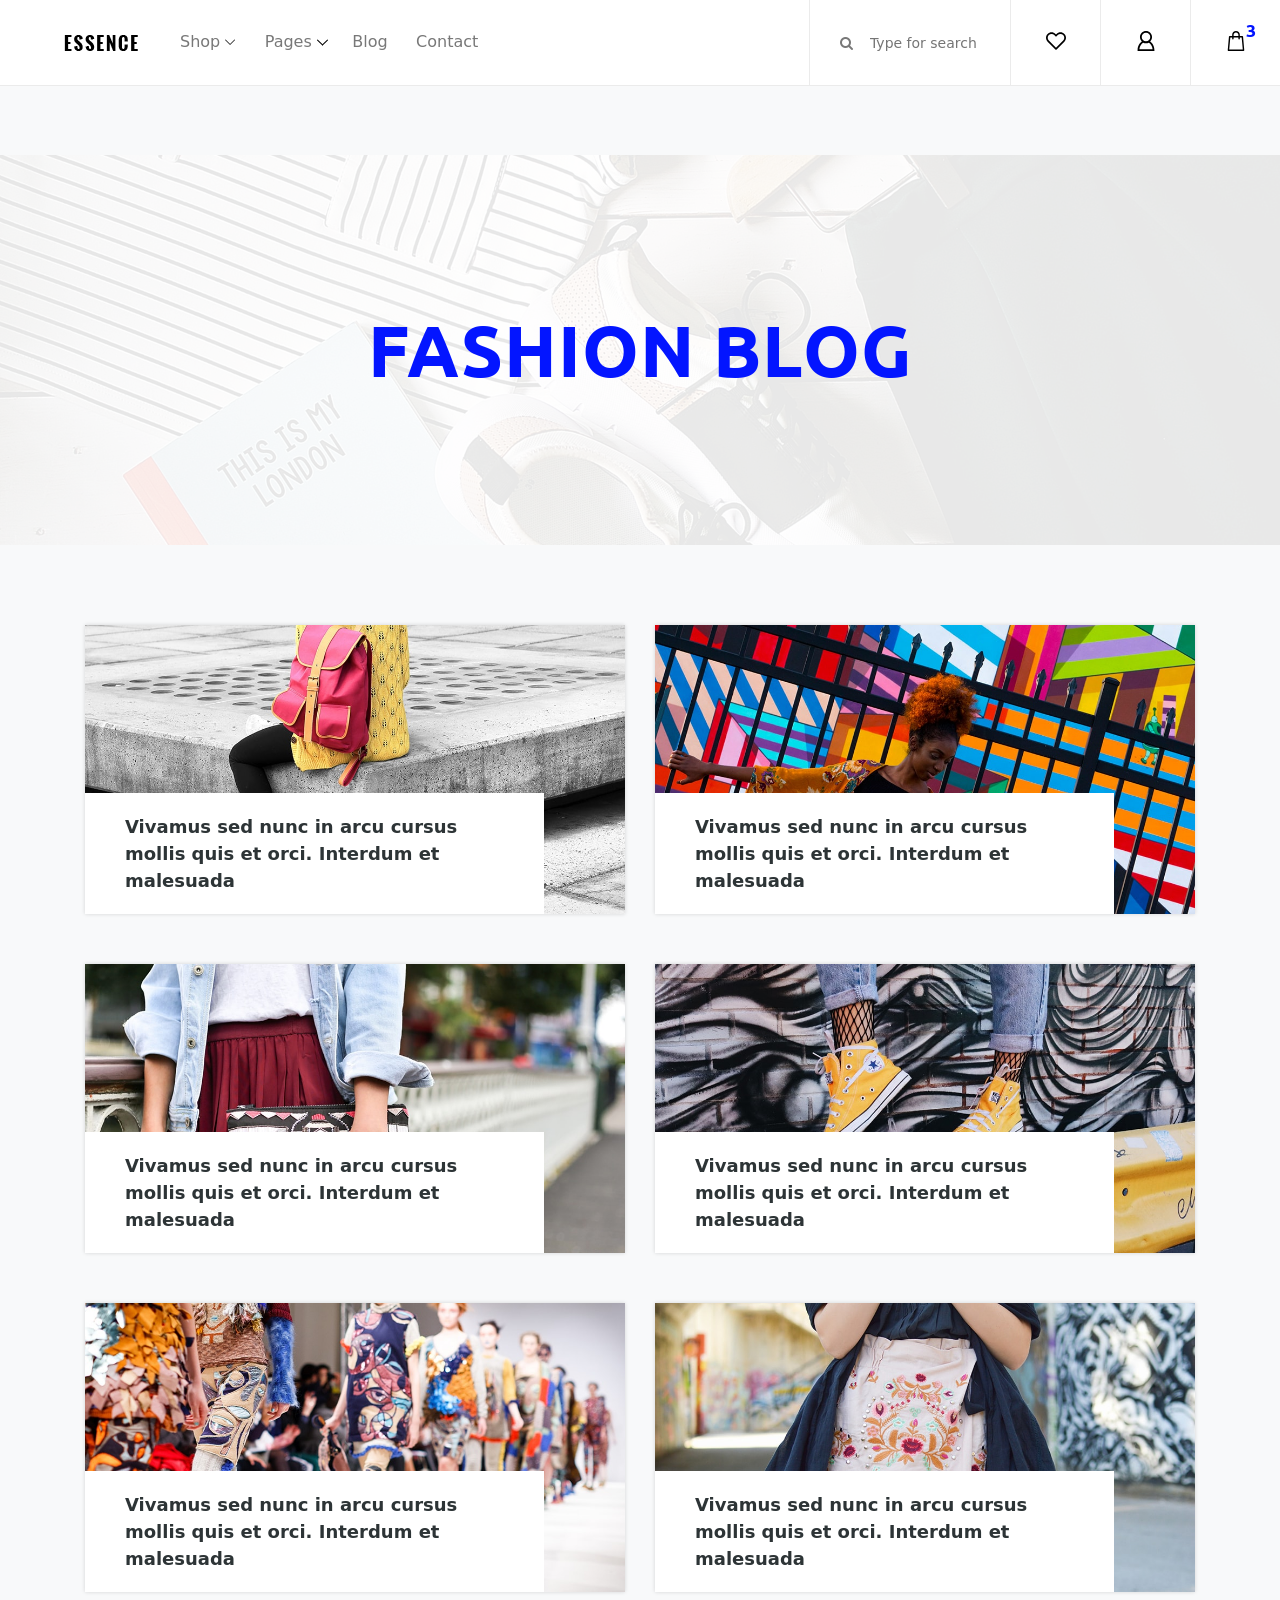
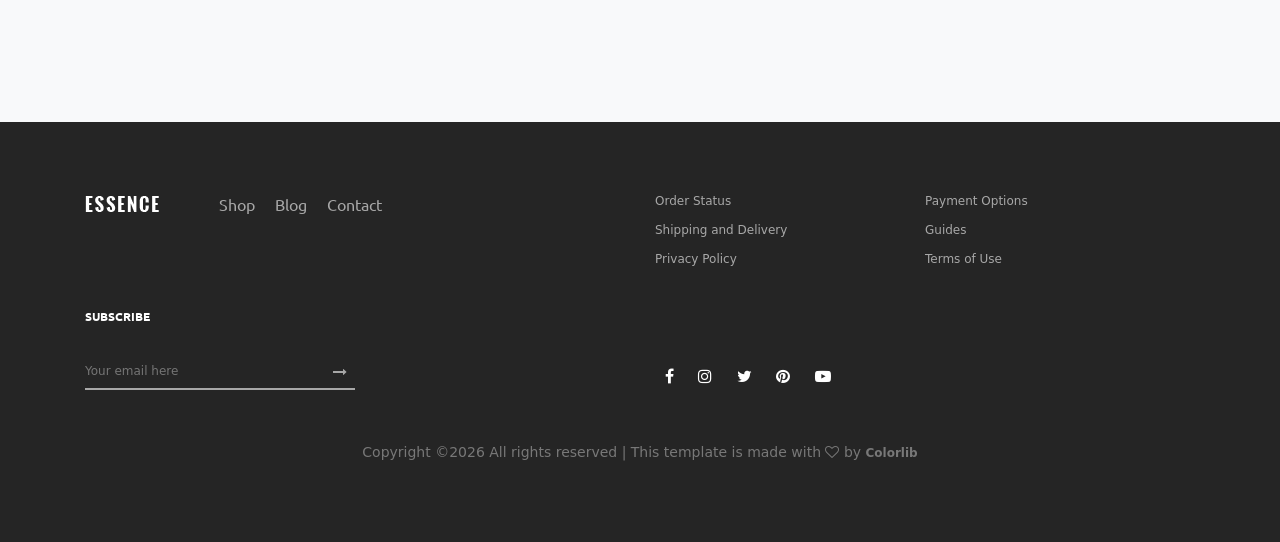
<file: blog.html>
<!DOCTYPE html>
<html lang="en">

<head>
    <meta charset="UTF-8">
    <meta name="description" content="">
    <meta http-equiv="X-UA-Compatible" content="IE=edge">
    <meta name="viewport" content="width=device-width, initial-scale=1, shrink-to-fit=no">
    <!-- The above 4 meta tags *must* come first in the head; any other head content must come *after* these tags -->

    <!-- Title  -->
    <title>iboy - Fashion Ecommerce Template</title>
    <!-- Favicon  -->
    <link rel="icon" href="img/core-img/favicon.ico">

    <!-- Core Style CSS -->
    <link rel="stylesheet" href="css/core-style.css">
    <link rel="stylesheet" href="style.css">

</head>

<body>
    <!-- ##### Header Area Start ##### -->
    <header class="header_area">
        <div class="classy-nav-container breakpoint-off d-flex align-items-center justify-content-between">
            <!-- Classy Menu -->
            <nav class="classy-navbar" id="essenceNav">
                <!-- Logo -->
                <a class="nav-brand" href="index.html"><img src="img/core-img/logo.png" alt=""></a>
                <!-- Navbar Toggler -->
                <div class="classy-navbar-toggler">
                    <span class="navbarToggler"><span></span><span></span><span></span></span>
                </div>
                <!-- Menu -->
                <div class="classy-menu">
                    <!-- close btn -->
                    <div class="classycloseIcon">
                        <div class="cross-wrap"><span class="top"></span><span class="bottom"></span></div>
                    </div>
                    <!-- Nav Start -->
                    <div class="classynav">
                        <ul>
                            <li><a href="#">Shop</a>
                                <div class="megamenu">
                                    <ul class="single-mega cn-col-4">
                                        <li class="title">Women's Collection</li>
                                        <li><a href="shop.html">Dresses</a></li>
                                        <li><a href="shop.html">Blouses &amp; Shirts</a></li>
                                        <li><a href="shop.html">T-shirts</a></li>
                                        <li><a href="shop.html">Rompers</a></li>
                                        <li><a href="shop.html">Bras &amp; Panties</a></li>
                                    </ul>
                                    <ul class="single-mega cn-col-4">
                                        <li class="title">Men's Collection</li>
                                        <li><a href="shop.html">T-Shirts</a></li>
                                        <li><a href="shop.html">Polo</a></li>
                                        <li><a href="shop.html">Shirts</a></li>
                                        <li><a href="shop.html">Jackets</a></li>
                                        <li><a href="shop.html">Trench</a></li>
                                    </ul>
                                    <ul class="single-mega cn-col-4">
                                        <li class="title">Kid's Collection</li>
                                        <li><a href="shop.html">Dresses</a></li>
                                        <li><a href="shop.html">Shirts</a></li>
                                        <li><a href="shop.html">T-shirts</a></li>
                                        <li><a href="shop.html">Jackets</a></li>
                                        <li><a href="shop.html">Trench</a></li>
                                    </ul>
                                    <div class="single-mega cn-col-4">
                                        <img src="img/bg-img/bg-6.jpg" alt="">
                                    </div>
                                </div>
                            </li>
                            <li><a href="#">Pages</a>
                                <ul class="dropdown">
                                    <li><a href="index.html">Home</a></li>
                                    <li><a href="shop.html">Shop</a></li>
                                    <li><a href="single-product-details.html">Product Details</a></li>
                                    <li><a href="checkout.html">Checkout</a></li>
                                    <li><a href="blog.html">Blog</a></li>
                                    <li><a href="single-blog.html">Single Blog</a></li>
                                    <li><a href="regular-page.html">Regular Page</a></li>
                                    <li><a href="contact.html">Contact</a></li>
                                </ul>
                            </li>
                            <li><a href="blog.html">Blog</a></li>
                            <li><a href="contact.html">Contact</a></li>
                        </ul>
                    </div>
                    <!-- Nav End -->
                </div>
            </nav>

            <!-- Header Meta Data -->
            <div class="header-meta d-flex clearfix justify-content-end">
                <!-- Search Area -->
                <div class="search-area">
                    <form action="#" method="post">
                        <input type="search" name="search" id="headerSearch" placeholder="Type for search">
                        <button type="submit"><i class="fa fa-search" aria-hidden="true"></i></button>
                    </form>
                </div>
                <!-- Favourite Area -->
                <div class="favourite-area">
                    <a href="#"><img src="img/core-img/heart.svg" alt=""></a>
                </div>
                <!-- User Login Info -->
                <div class="user-login-info">
                    <a href="#"><img src="img/core-img/user.svg" alt=""></a>
                </div>
                <!-- Cart Area -->
                <div class="cart-area">
                    <a href="#" id="essenceCartBtn"><img src="img/core-img/bag.svg" alt=""> <span>3</span></a>
                </div>
            </div>

        </div>
    </header>
    <!-- ##### Header Area End ##### -->

    <!-- ##### Right Side Cart Area ##### -->
    <div class="cart-bg-overlay"></div>

    <div class="right-side-cart-area">

        <!-- Cart Button -->
        <div class="cart-button">
            <a href="#" id="rightSideCart"><img src="img/core-img/bag.svg" alt=""> <span>3</span></a>
        </div>

        <div class="cart-content d-flex">

            <!-- Cart List Area -->
            <div class="cart-list">
                <!-- Single Cart Item -->
                <div class="single-cart-item">
                    <a href="#" class="product-image">
                        <img src="img/product-img/product-1.jpg" class="cart-thumb" alt="">
                        <!-- Cart Item Desc -->
                        <div class="cart-item-desc">
                          <span class="product-remove"><i class="fa fa-close" aria-hidden="true"></i></span>
                            <span class="badge">Mango</span>
                            <h6>Button Through Strap Mini Dress</h6>
                            <p class="size">Size: S</p>
                            <p class="color">Color: Red</p>
                            <p class="price">$45.00</p>
                        </div>
                    </a>
                </div>

                <!-- Single Cart Item -->
                <div class="single-cart-item">
                    <a href="#" class="product-image">
                        <img src="img/product-img/product-2.jpg" class="cart-thumb" alt="">
                        <!-- Cart Item Desc -->
                        <div class="cart-item-desc">
                          <span class="product-remove"><i class="fa fa-close" aria-hidden="true"></i></span>
                            <span class="badge">Mango</span>
                            <h6>Button Through Strap Mini Dress</h6>
                            <p class="size">Size: S</p>
                            <p class="color">Color: Red</p>
                            <p class="price">$45.00</p>
                        </div>
                    </a>
                </div>

                <!-- Single Cart Item -->
                <div class="single-cart-item">
                    <a href="#" class="product-image">
                        <img src="img/product-img/product-3.jpg" class="cart-thumb" alt="">
                        <!-- Cart Item Desc -->
                        <div class="cart-item-desc">
                          <span class="product-remove"><i class="fa fa-close" aria-hidden="true"></i></span>
                            <span class="badge">Mango</span>
                            <h6>Button Through Strap Mini Dress</h6>
                            <p class="size">Size: S</p>
                            <p class="color">Color: Red</p>
                            <p class="price">$45.00</p>
                        </div>
                    </a>
                </div>
            </div>

            <!-- Cart Summary -->
            <div class="cart-amount-summary">

                <h2>Summary</h2>
                <ul class="summary-table">
                    <li><span>subtotal:</span> <span>$274.00</span></li>
                    <li><span>delivery:</span> <span>Free</span></li>
                    <li><span>discount:</span> <span>-15%</span></li>
                    <li><span>total:</span> <span>$232.00</span></li>
                </ul>
                <div class="checkout-btn mt-100">
                    <a href="checkout.html" class="btn essence-btn">check out</a>
                </div>
            </div>
        </div>
    </div>
    <!-- ##### Right Side Cart End ##### -->

    <!-- ##### Breadcumb Area Start ##### -->
    <div class="breadcumb_area breadcumb-style-two bg-img" style="background-image: url(img/bg-img/breadcumb2.jpg);">
        <div class="container h-100">
            <div class="row h-100 align-items-center">
                <div class="col-12">
                    <div class="page-title text-center">
                        <h2>Fashion Blog</h2>
                    </div>
                </div>
            </div>
        </div>
    </div>
    <!-- ##### Breadcumb Area End ##### -->

    <!-- ##### Blog Wrapper Area Start ##### -->
    <div class="blog-wrapper section-padding-80">
        <div class="container">
            <div class="row">
               
                <!-- Single Blog Area -->
                <div class="col-12 col-lg-6">
                    <div class="single-blog-area mb-50">
                        <img src="img/bg-img/blog1.jpg" alt="">
                        <!-- Post Title -->
                        <div class="post-title">
                            <a href="#">Vivamus sed nunc in arcu cursus mollis quis et orci. Interdum et malesuada</a>
                        </div>
                        <!-- Hover Content -->
                        <div class="hover-content">
                            <!-- Post Title -->
                            <div class="hover-post-title">
                                <a href="#">Vivamus sed nunc in arcu cursus mollis quis et orci. Interdum et malesuada</a>
                            </div>
                            <p>Lorem ipsum dolor sit amet, consectetur adipiscing elit. Fusce enim nulla, mollis eu metus in, sagittis fringilla tortor. Phasellus purus dignissim convallis.</p>
                            <a href="#">Continue reading <i class="fa fa-angle-right"></i></a>
                        </div>
                    </div>
                </div>
               
                <!-- Single Blog Area -->
                <div class="col-12 col-lg-6">
                    <div class="single-blog-area mb-50">
                        <img src="img/bg-img/blog2.jpg" alt="">
                        <!-- Post Title -->
                        <div class="post-title">
                            <a href="#">Vivamus sed nunc in arcu cursus mollis quis et orci. Interdum et malesuada</a>
                        </div>
                        <!-- Hover Content -->
                        <div class="hover-content">
                            <!-- Post Title -->
                            <div class="hover-post-title">
                                <a href="#">Vivamus sed nunc in arcu cursus mollis quis et orci. Interdum et malesuada</a>
                            </div>
                            <p>Lorem ipsum dolor sit amet, consectetur adipiscing elit. Fusce enim nulla, mollis eu metus in, sagittis fringilla tortor. Phasellus purus dignissim convallis.</p>
                            <a href="#">Continue reading <i class="fa fa-angle-right"></i></a>
                        </div>
                    </div>
                </div>
               
                <!-- Single Blog Area -->
                <div class="col-12 col-lg-6">
                    <div class="single-blog-area mb-50">
                        <img src="img/bg-img/blog3.jpg" alt="">
                        <!-- Post Title -->
                        <div class="post-title">
                            <a href="#">Vivamus sed nunc in arcu cursus mollis quis et orci. Interdum et malesuada</a>
                        </div>
                        <!-- Hover Content -->
                        <div class="hover-content">
                            <!-- Post Title -->
                            <div class="hover-post-title">
                                <a href="#">Vivamus sed nunc in arcu cursus mollis quis et orci. Interdum et malesuada</a>
                            </div>
                            <p>Lorem ipsum dolor sit amet, consectetur adipiscing elit. Fusce enim nulla, mollis eu metus in, sagittis fringilla tortor. Phasellus purus dignissim convallis.</p>
                            <a href="#">Continue reading <i class="fa fa-angle-right"></i></a>
                        </div>
                    </div>
                </div>
               
                <!-- Single Blog Area -->
                <div class="col-12 col-lg-6">
                    <div class="single-blog-area mb-50">
                        <img src="img/bg-img/blog4.jpg" alt="">
                        <!-- Post Title -->
                        <div class="post-title">
                            <a href="#">Vivamus sed nunc in arcu cursus mollis quis et orci. Interdum et malesuada</a>
                        </div>
                        <!-- Hover Content -->
                        <div class="hover-content">
                            <!-- Post Title -->
                            <div class="hover-post-title">
                                <a href="#">Vivamus sed nunc in arcu cursus mollis quis et orci. Interdum et malesuada</a>
                            </div>
                            <p>Lorem ipsum dolor sit amet, consectetur adipiscing elit. Fusce enim nulla, mollis eu metus in, sagittis fringilla tortor. Phasellus purus dignissim convallis.</p>
                            <a href="#">Continue reading <i class="fa fa-angle-right"></i></a>
                        </div>
                    </div>
                </div>
               
                <!-- Single Blog Area -->
                <div class="col-12 col-lg-6">
                    <div class="single-blog-area mb-50">
                        <img src="img/bg-img/blog5.jpg" alt="">
                        <!-- Post Title -->
                        <div class="post-title">
                            <a href="#">Vivamus sed nunc in arcu cursus mollis quis et orci. Interdum et malesuada</a>
                        </div>
                        <!-- Hover Content -->
                        <div class="hover-content">
                            <!-- Post Title -->
                            <div class="hover-post-title">
                                <a href="#">Vivamus sed nunc in arcu cursus mollis quis et orci. Interdum et malesuada</a>
                            </div>
                            <p>Lorem ipsum dolor sit amet, consectetur adipiscing elit. Fusce enim nulla, mollis eu metus in, sagittis fringilla tortor. Phasellus purus dignissim convallis.</p>
                            <a href="#">Continue reading <i class="fa fa-angle-right"></i></a>
                        </div>
                    </div>
                </div>
               
                <!-- Single Blog Area -->
                <div class="col-12 col-lg-6">
                    <div class="single-blog-area mb-50">
                        <img src="img/bg-img/blog6.jpg" alt="">
                        <!-- Post Title -->
                        <div class="post-title">
                            <a href="#">Vivamus sed nunc in arcu cursus mollis quis et orci. Interdum et malesuada</a>
                        </div>
                        <!-- Hover Content -->
                        <div class="hover-content">
                            <!-- Post Title -->
                            <div class="hover-post-title">
                                <a href="#">Vivamus sed nunc in arcu cursus mollis quis et orci. Interdum et malesuada</a>
                            </div>
                            <p>Lorem ipsum dolor sit amet, consectetur adipiscing elit. Fusce enim nulla, mollis eu metus in, sagittis fringilla tortor. Phasellus purus dignissim convallis.</p>
                            <a href="#">Continue reading <i class="fa fa-angle-right"></i></a>
                        </div>
                    </div>
                </div>
            </div>
        </div>
    </div>
    <!-- ##### Blog Wrapper Area End ##### -->

    <!-- ##### Footer Area Start ##### -->
    <footer class="footer_area clearfix">
        <div class="container">
            <div class="row">
                <!-- Single Widget Area -->
                <div class="col-12 col-md-6">
                    <div class="single_widget_area d-flex mb-30">
                        <!-- Logo -->
                        <div class="footer-logo mr-50">
                            <a href="#"><img src="img/core-img/logo2.png" alt=""></a>
                        </div>
                        <!-- Footer Menu -->
                        <div class="footer_menu">
                            <ul>
                                <li><a href="shop.html">Shop</a></li>
                                <li><a href="blog.html">Blog</a></li>
                                <li><a href="contact.html">Contact</a></li>
                            </ul>
                        </div>
                    </div>
                </div>
                <!-- Single Widget Area -->
                <div class="col-12 col-md-6">
                    <div class="single_widget_area mb-30">
                        <ul class="footer_widget_menu">
                            <li><a href="#">Order Status</a></li>
                            <li><a href="#">Payment Options</a></li>
                            <li><a href="#">Shipping and Delivery</a></li>
                            <li><a href="#">Guides</a></li>
                            <li><a href="#">Privacy Policy</a></li>
                            <li><a href="#">Terms of Use</a></li>
                        </ul>
                    </div>
                </div>
            </div>

            <div class="row align-items-end">
                <!-- Single Widget Area -->
                <div class="col-12 col-md-6">
                    <div class="single_widget_area">
                        <div class="footer_heading mb-30">
                            <h6>Subscribe</h6>
                        </div>
                        <div class="subscribtion_form">
                            <form action="#" method="post">
                                <input type="email" name="mail" class="mail" placeholder="Your email here">
                                <button type="submit" class="submit"><i class="fa fa-long-arrow-right" aria-hidden="true"></i></button>
                            </form>
                        </div>
                    </div>
                </div>
                <!-- Single Widget Area -->
                <div class="col-12 col-md-6">
                    <div class="single_widget_area">
                        <div class="footer_social_area">
                            <a href="#" data-toggle="tooltip" data-placement="top" title="Facebook"><i class="fa fa-facebook" aria-hidden="true"></i></a>
                            <a href="#" data-toggle="tooltip" data-placement="top" title="Instagram"><i class="fa fa-instagram" aria-hidden="true"></i></a>
                            <a href="#" data-toggle="tooltip" data-placement="top" title="Twitter"><i class="fa fa-twitter" aria-hidden="true"></i></a>
                            <a href="#" data-toggle="tooltip" data-placement="top" title="Pinterest"><i class="fa fa-pinterest" aria-hidden="true"></i></a>
                            <a href="#" data-toggle="tooltip" data-placement="top" title="Youtube"><i class="fa fa-youtube-play" aria-hidden="true"></i></a>
                        </div>
                    </div>
                </div>
            </div>
            
            <div class="row mt-5">
                <div class="col-md-12 text-center">
                    <p>
                        <!-- Link back to Colorlib can't be removed. Template is licensed under CC BY 3.0. -->
    Copyright &copy;<script>document.write(new Date().getFullYear());</script> All rights reserved | This template is made with <i class="fa fa-heart-o" aria-hidden="true"></i> by <a href="https://colorlib.com" target="_blank">Colorlib</a>
    <!-- Link back to Colorlib can't be removed. Template is licensed under CC BY 3.0. -->
                    </p>
                </div>
            </div>
            
        </div>



    </footer>
    <!-- ##### Footer Area End ##### -->

    <!-- jQuery (Necessary for All JavaScript Plugins) -->
    <script src="js/jquery/jquery-2.2.4.min.js"></script>
    <!-- Popper js -->
    <script src="js/popper.min.js"></script>
    <!-- Bootstrap js -->
    <script src="js/bootstrap.min.js"></script>
    <!-- Plugins js -->
    <script src="js/plugins.js"></script>
    <!-- Classy Nav js -->
    <script src="js/classy-nav.min.js"></script>
    <!-- Active js -->
    <script src="js/active.js"></script>

</body>

</html>
</file>
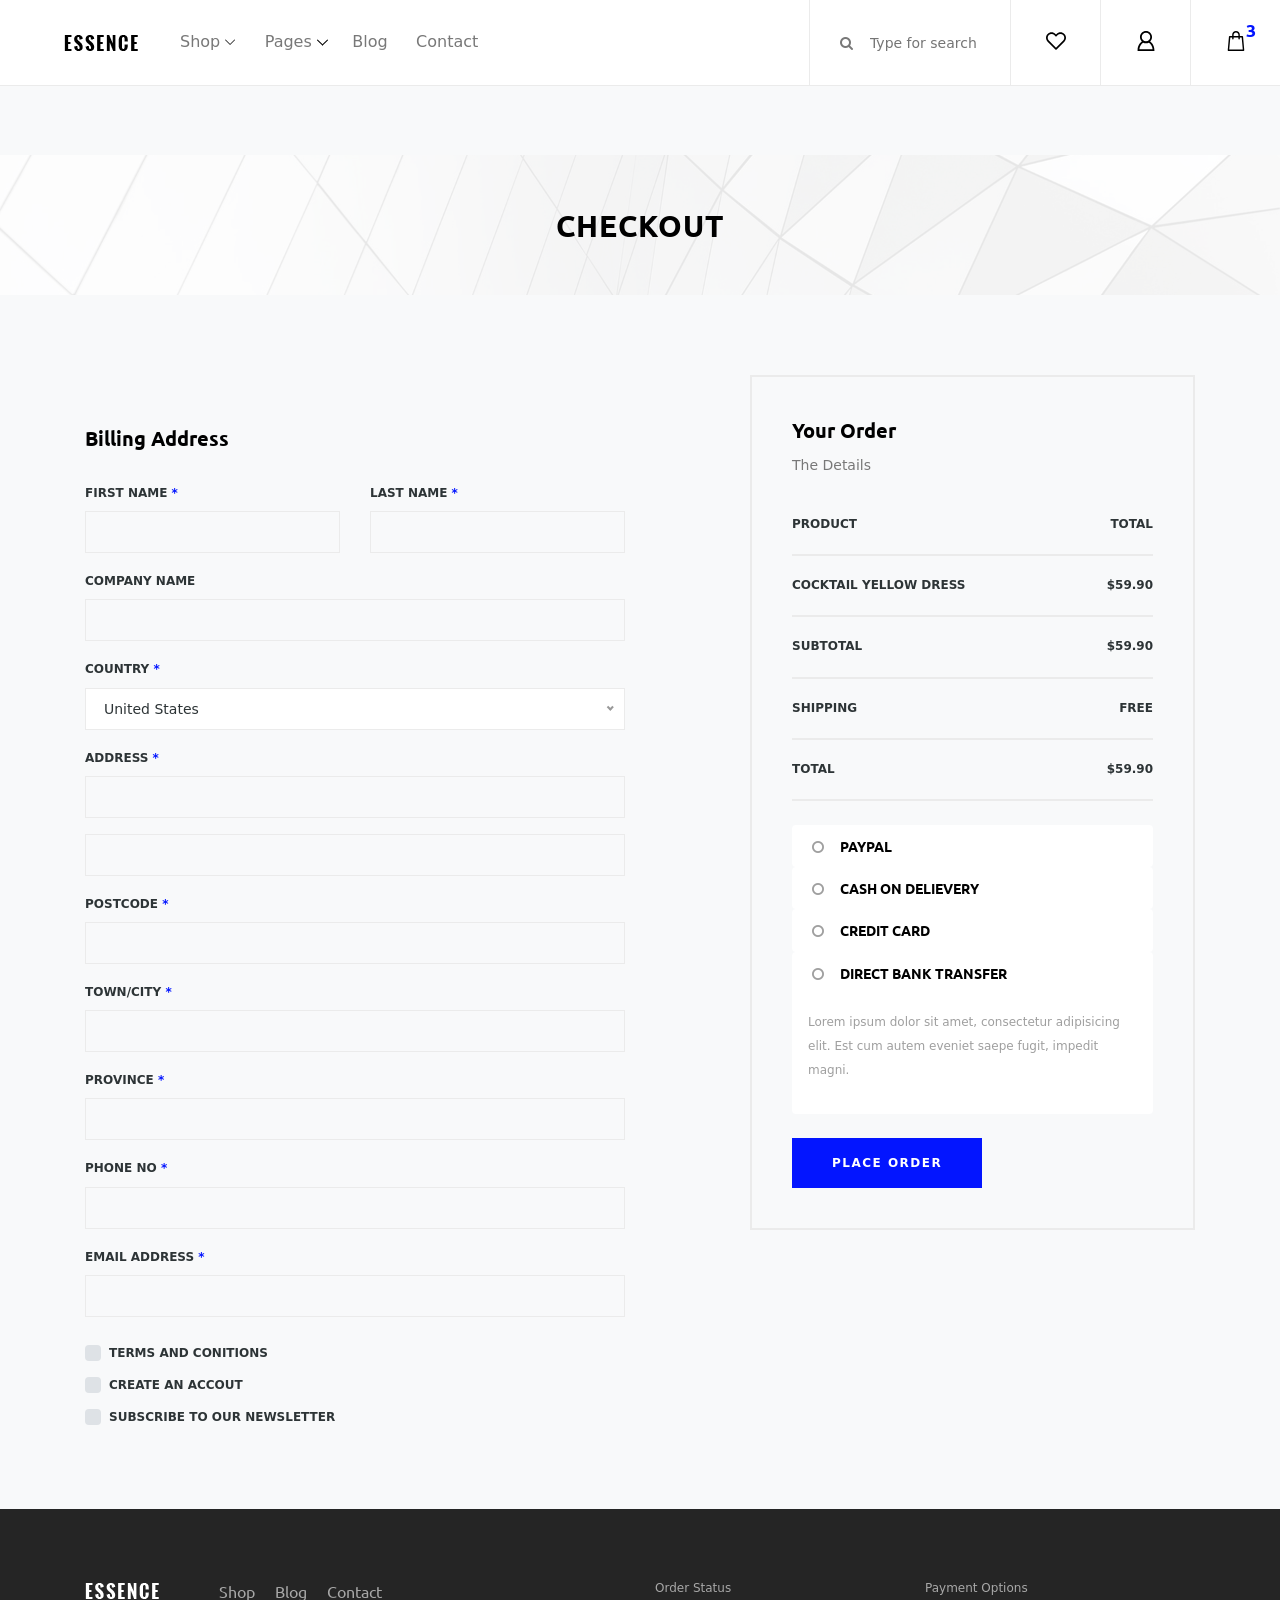
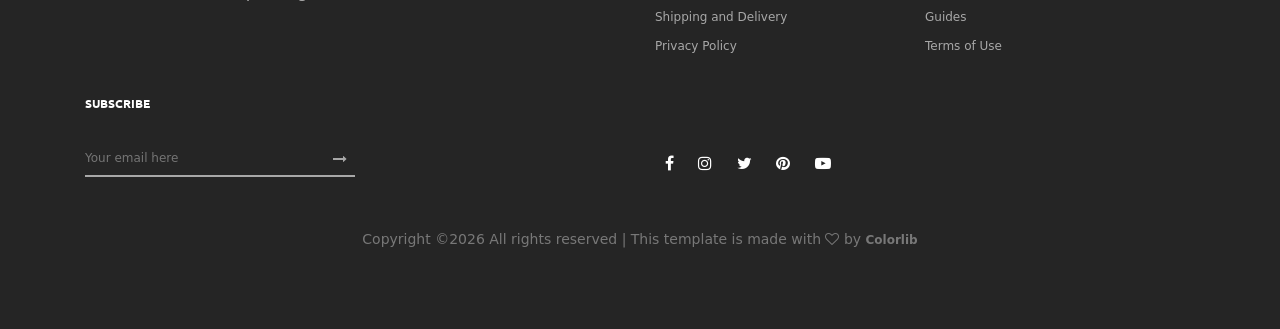
<file: checkout.html>
<!DOCTYPE html>
<html lang="en">

<head>
    <meta charset="UTF-8">
    <meta name="description" content="">
    <meta http-equiv="X-UA-Compatible" content="IE=edge">
    <meta name="viewport" content="width=device-width, initial-scale=1, shrink-to-fit=no">
    <!-- The above 4 meta tags *must* come first in the head; any other head content must come *after* these tags -->

    <!-- Title  -->
    <title>iboy - Fashion Ecommerce Template</title>

    <!-- Favicon  -->
    <link rel="icon" href="img/core-img/favicon.ico">

    <!-- Core Style CSS -->
    <link rel="stylesheet" href="css/core-style.css">
    <link rel="stylesheet" href="style.css">

</head>

<body>
    <!-- ##### Header Area Start ##### -->
    <header class="header_area">
        <div class="classy-nav-container breakpoint-off d-flex align-items-center justify-content-between">
            <!-- Classy Menu -->
            <nav class="classy-navbar" id="essenceNav">
                <!-- Logo -->
                <a class="nav-brand" href="index.html"><img src="img/core-img/logo.png" alt=""></a>
                <!-- Navbar Toggler -->
                <div class="classy-navbar-toggler">
                    <span class="navbarToggler"><span></span><span></span><span></span></span>
                </div>
                <!-- Menu -->
                <div class="classy-menu">
                    <!-- close btn -->
                    <div class="classycloseIcon">
                        <div class="cross-wrap"><span class="top"></span><span class="bottom"></span></div>
                    </div>
                    <!-- Nav Start -->
                    <div class="classynav">
                        <ul>
                            <li><a href="#">Shop</a>
                                <div class="megamenu">
                                    <ul class="single-mega cn-col-4">
                                        <li class="title">Women's Collection</li>
                                        <li><a href="shop.html">Dresses</a></li>
                                        <li><a href="shop.html">Blouses &amp; Shirts</a></li>
                                        <li><a href="shop.html">T-shirts</a></li>
                                        <li><a href="shop.html">Rompers</a></li>
                                        <li><a href="shop.html">Bras &amp; Panties</a></li>
                                    </ul>
                                    <ul class="single-mega cn-col-4">
                                        <li class="title">Men's Collection</li>
                                        <li><a href="shop.html">T-Shirts</a></li>
                                        <li><a href="shop.html">Polo</a></li>
                                        <li><a href="shop.html">Shirts</a></li>
                                        <li><a href="shop.html">Jackets</a></li>
                                        <li><a href="shop.html">Trench</a></li>
                                    </ul>
                                    <ul class="single-mega cn-col-4">
                                        <li class="title">Kid's Collection</li>
                                        <li><a href="shop.html">Dresses</a></li>
                                        <li><a href="shop.html">Shirts</a></li>
                                        <li><a href="shop.html">T-shirts</a></li>
                                        <li><a href="shop.html">Jackets</a></li>
                                        <li><a href="shop.html">Trench</a></li>
                                    </ul>
                                    <div class="single-mega cn-col-4">
                                        <img src="img/bg-img/bg-6.jpg" alt="">
                                    </div>
                                </div>
                            </li>
                            <li><a href="#">Pages</a>
                                <ul class="dropdown">
                                    <li><a href="index.html">Home</a></li>
                                    <li><a href="shop.html">Shop</a></li>
                                    <li><a href="single-product-details.html">Product Details</a></li>
                                    <li><a href="checkout.html">Checkout</a></li>
                                    <li><a href="blog.html">Blog</a></li>
                                    <li><a href="single-blog.html">Single Blog</a></li>
                                    <li><a href="regular-page.html">Regular Page</a></li>
                                    <li><a href="contact.html">Contact</a></li>
                                </ul>
                            </li>
                            <li><a href="blog.html">Blog</a></li>
                            <li><a href="contact.html">Contact</a></li>
                        </ul>
                    </div>
                    <!-- Nav End -->
                </div>
            </nav>

            <!-- Header Meta Data -->
            <div class="header-meta d-flex clearfix justify-content-end">
                <!-- Search Area -->
                <div class="search-area">
                    <form action="#" method="post">
                        <input type="search" name="search" id="headerSearch" placeholder="Type for search">
                        <button type="submit"><i class="fa fa-search" aria-hidden="true"></i></button>
                    </form>
                </div>
                <!-- Favourite Area -->
                <div class="favourite-area">
                    <a href="#"><img src="img/core-img/heart.svg" alt=""></a>
                </div>
                <!-- User Login Info -->
                <div class="user-login-info">
                    <a href="#"><img src="img/core-img/user.svg" alt=""></a>
                </div>
                <!-- Cart Area -->
                <div class="cart-area">
                    <a href="#" id="essenceCartBtn"><img src="img/core-img/bag.svg" alt=""> <span>3</span></a>
                </div>
            </div>

        </div>
    </header>
    <!-- ##### Header Area End ##### -->

    <!-- ##### Right Side Cart Area ##### -->
    <div class="cart-bg-overlay"></div>

    <div class="right-side-cart-area">

        <!-- Cart Button -->
        <div class="cart-button">
            <a href="#" id="rightSideCart"><img src="img/core-img/bag.svg" alt=""> <span>3</span></a>
        </div>

        <div class="cart-content d-flex">

            <!-- Cart List Area -->
            <div class="cart-list">
                <!-- Single Cart Item -->
                <div class="single-cart-item">
                    <a href="#" class="product-image">
                        <img src="img/product-img/product-1.jpg" class="cart-thumb" alt="">
                        <!-- Cart Item Desc -->
                        <div class="cart-item-desc">
                          <span class="product-remove"><i class="fa fa-close" aria-hidden="true"></i></span>
                            <span class="badge">Mango</span>
                            <h6>Button Through Strap Mini Dress</h6>
                            <p class="size">Size: S</p>
                            <p class="color">Color: Red</p>
                            <p class="price">$45.00</p>
                        </div>
                    </a>
                </div>

                <!-- Single Cart Item -->
                <div class="single-cart-item">
                    <a href="#" class="product-image">
                        <img src="img/product-img/product-2.jpg" class="cart-thumb" alt="">
                        <!-- Cart Item Desc -->
                        <div class="cart-item-desc">
                          <span class="product-remove"><i class="fa fa-close" aria-hidden="true"></i></span>
                            <span class="badge">Mango</span>
                            <h6>Button Through Strap Mini Dress</h6>
                            <p class="size">Size: S</p>
                            <p class="color">Color: Red</p>
                            <p class="price">$45.00</p>
                        </div>
                    </a>
                </div>

                <!-- Single Cart Item -->
                <div class="single-cart-item">
                    <a href="#" class="product-image">
                        <img src="img/product-img/product-3.jpg" class="cart-thumb" alt="">
                        <!-- Cart Item Desc -->
                        <div class="cart-item-desc">
                          <span class="product-remove"><i class="fa fa-close" aria-hidden="true"></i></span>
                            <span class="badge">Mango</span>
                            <h6>Button Through Strap Mini Dress</h6>
                            <p class="size">Size: S</p>
                            <p class="color">Color: Red</p>
                            <p class="price">$45.00</p>
                        </div>
                    </a>
                </div>
            </div>

            <!-- Cart Summary -->
            <div class="cart-amount-summary">

                <h2>Summary</h2>
                <ul class="summary-table">
                    <li><span>subtotal:</span> <span>$274.00</span></li>
                    <li><span>delivery:</span> <span>Free</span></li>
                    <li><span>discount:</span> <span>-15%</span></li>
                    <li><span>total:</span> <span>$232.00</span></li>
                </ul>
                <div class="checkout-btn mt-100">
                    <a href="checkout.html" class="btn essence-btn">check out</a>
                </div>
            </div>
        </div>
    </div>
    <!-- ##### Right Side Cart End ##### -->

    <!-- ##### Breadcumb Area Start ##### -->
    <div class="breadcumb_area bg-img" style="background-image: url(img/bg-img/breadcumb.jpg);">
        <div class="container h-100">
            <div class="row h-100 align-items-center">
                <div class="col-12">
                    <div class="page-title text-center">
                        <h2>Checkout</h2>
                    </div>
                </div>
            </div>
        </div>
    </div>
    <!-- ##### Breadcumb Area End ##### -->

    <!-- ##### Checkout Area Start ##### -->
    <div class="checkout_area section-padding-80">
        <div class="container">
            <div class="row">

                <div class="col-12 col-md-6">
                    <div class="checkout_details_area mt-50 clearfix">

                        <div class="cart-page-heading mb-30">
                            <h5>Billing Address</h5>
                        </div>

                        <form action="#" method="post">
                            <div class="row">
                                <div class="col-md-6 mb-3">
                                    <label for="first_name">First Name <span>*</span></label>
                                    <input type="text" class="form-control" id="first_name" value="" required>
                                </div>
                                <div class="col-md-6 mb-3">
                                    <label for="last_name">Last Name <span>*</span></label>
                                    <input type="text" class="form-control" id="last_name" value="" required>
                                </div>
                                <div class="col-12 mb-3">
                                    <label for="company">Company Name</label>
                                    <input type="text" class="form-control" id="company" value="">
                                </div>
                                <div class="col-12 mb-3">
                                    <label for="country">Country <span>*</span></label>
                                    <select class="w-100" id="country">
                                        <option value="usa">United States</option>
                                        <option value="uk">United Kingdom</option>
                                        <option value="ger">Germany</option>
                                        <option value="fra">France</option>
                                        <option value="ind">India</option>
                                        <option value="aus">Australia</option>
                                        <option value="bra">Brazil</option>
                                        <option value="cana">Canada</option>
                                    </select>
                                </div>
                                <div class="col-12 mb-3">
                                    <label for="street_address">Address <span>*</span></label>
                                    <input type="text" class="form-control mb-3" id="street_address" value="">
                                    <input type="text" class="form-control" id="street_address2" value="">
                                </div>
                                <div class="col-12 mb-3">
                                    <label for="postcode">Postcode <span>*</span></label>
                                    <input type="text" class="form-control" id="postcode" value="">
                                </div>
                                <div class="col-12 mb-3">
                                    <label for="city">Town/City <span>*</span></label>
                                    <input type="text" class="form-control" id="city" value="">
                                </div>
                                <div class="col-12 mb-3">
                                    <label for="state">Province <span>*</span></label>
                                    <input type="text" class="form-control" id="state" value="">
                                </div>
                                <div class="col-12 mb-3">
                                    <label for="phone_number">Phone No <span>*</span></label>
                                    <input type="number" class="form-control" id="phone_number" min="0" value="">
                                </div>
                                <div class="col-12 mb-4">
                                    <label for="email_address">Email Address <span>*</span></label>
                                    <input type="email" class="form-control" id="email_address" value="">
                                </div>

                                <div class="col-12">
                                    <div class="custom-control custom-checkbox d-block mb-2">
                                        <input type="checkbox" class="custom-control-input" id="customCheck1">
                                        <label class="custom-control-label" for="customCheck1">Terms and conitions</label>
                                    </div>
                                    <div class="custom-control custom-checkbox d-block mb-2">
                                        <input type="checkbox" class="custom-control-input" id="customCheck2">
                                        <label class="custom-control-label" for="customCheck2">Create an accout</label>
                                    </div>
                                    <div class="custom-control custom-checkbox d-block">
                                        <input type="checkbox" class="custom-control-input" id="customCheck3">
                                        <label class="custom-control-label" for="customCheck3">Subscribe to our newsletter</label>
                                    </div>
                                </div>
                            </div>
                        </form>
                    </div>
                </div>

                <div class="col-12 col-md-6 col-lg-5 ml-lg-auto">
                    <div class="order-details-confirmation">

                        <div class="cart-page-heading">
                            <h5>Your Order</h5>
                            <p>The Details</p>
                        </div>

                        <ul class="order-details-form mb-4">
                            <li><span>Product</span> <span>Total</span></li>
                            <li><span>Cocktail Yellow dress</span> <span>$59.90</span></li>
                            <li><span>Subtotal</span> <span>$59.90</span></li>
                            <li><span>Shipping</span> <span>Free</span></li>
                            <li><span>Total</span> <span>$59.90</span></li>
                        </ul>

                        <div id="accordion" role="tablist" class="mb-4">
                            <div class="card">
                                <div class="card-header" role="tab" id="headingOne">
                                    <h6 class="mb-0">
                                        <a data-toggle="collapse" href="#collapseOne" aria-expanded="false" aria-controls="collapseOne"><i class="fa fa-circle-o mr-3"></i>Paypal</a>
                                    </h6>
                                </div>

                                <div id="collapseOne" class="collapse" role="tabpanel" aria-labelledby="headingOne" data-parent="#accordion">
                                    <div class="card-body">
                                        <p>Lorem ipsum dolor sit amet, consectetur adipiscing elit. Proin pharetra tempor so dales. Phasellus sagittis auctor gravida. Integ er bibendum sodales arcu id te mpus. Ut consectetur lacus.</p>
                                    </div>
                                </div>
                            </div>
                            <div class="card">
                                <div class="card-header" role="tab" id="headingTwo">
                                    <h6 class="mb-0">
                                        <a class="collapsed" data-toggle="collapse" href="#collapseTwo" aria-expanded="false" aria-controls="collapseTwo"><i class="fa fa-circle-o mr-3"></i>cash on delievery</a>
                                    </h6>
                                </div>
                                <div id="collapseTwo" class="collapse" role="tabpanel" aria-labelledby="headingTwo" data-parent="#accordion">
                                    <div class="card-body">
                                        <p>Lorem ipsum dolor sit amet, consectetur adipisicing elit. Explicabo quis in veritatis officia inventore, tempore provident dignissimos.</p>
                                    </div>
                                </div>
                            </div>
                            <div class="card">
                                <div class="card-header" role="tab" id="headingThree">
                                    <h6 class="mb-0">
                                        <a class="collapsed" data-toggle="collapse" href="#collapseThree" aria-expanded="false" aria-controls="collapseThree"><i class="fa fa-circle-o mr-3"></i>credit card</a>
                                    </h6>
                                </div>
                                <div id="collapseThree" class="collapse" role="tabpanel" aria-labelledby="headingThree" data-parent="#accordion">
                                    <div class="card-body">
                                        <p>Lorem ipsum dolor sit amet, consectetur adipisicing elit. Esse quo sint repudiandae suscipit ab soluta delectus voluptate, vero vitae</p>
                                    </div>
                                </div>
                            </div>
                            <div class="card">
                                <div class="card-header" role="tab" id="headingFour">
                                    <h6 class="mb-0">
                                        <a class="collapsed" data-toggle="collapse" href="#collapseFour" aria-expanded="true" aria-controls="collapseFour"><i class="fa fa-circle-o mr-3"></i>direct bank transfer</a>
                                    </h6>
                                </div>
                                <div id="collapseFour" class="collapse show" role="tabpanel" aria-labelledby="headingThree" data-parent="#accordion">
                                    <div class="card-body">
                                        <p>Lorem ipsum dolor sit amet, consectetur adipisicing elit. Est cum autem eveniet saepe fugit, impedit magni.</p>
                                    </div>
                                </div>
                            </div>
                        </div>

                        <a href="#" class="btn essence-btn">Place Order</a>
                    </div>
                </div>
            </div>
        </div>
    </div>
    <!-- ##### Checkout Area End ##### -->

    <!-- ##### Footer Area Start ##### -->
    <footer class="footer_area clearfix">
        <div class="container">
            <div class="row">
                <!-- Single Widget Area -->
                <div class="col-12 col-md-6">
                    <div class="single_widget_area d-flex mb-30">
                        <!-- Logo -->
                        <div class="footer-logo mr-50">
                            <a href="#"><img src="img/core-img/logo2.png" alt=""></a>
                        </div>
                        <!-- Footer Menu -->
                        <div class="footer_menu">
                            <ul>
                                <li><a href="shop.html">Shop</a></li>
                                <li><a href="blog.html">Blog</a></li>
                                <li><a href="contact.html">Contact</a></li>
                            </ul>
                        </div>
                    </div>
                </div>
                <!-- Single Widget Area -->
                <div class="col-12 col-md-6">
                    <div class="single_widget_area mb-30">
                        <ul class="footer_widget_menu">
                            <li><a href="#">Order Status</a></li>
                            <li><a href="#">Payment Options</a></li>
                            <li><a href="#">Shipping and Delivery</a></li>
                            <li><a href="#">Guides</a></li>
                            <li><a href="#">Privacy Policy</a></li>
                            <li><a href="#">Terms of Use</a></li>
                        </ul>
                    </div>
                </div>
            </div>

            <div class="row align-items-end">
                <!-- Single Widget Area -->
                <div class="col-12 col-md-6">
                    <div class="single_widget_area">
                        <div class="footer_heading mb-30">
                            <h6>Subscribe</h6>
                        </div>
                        <div class="subscribtion_form">
                            <form action="#" method="post">
                                <input type="email" name="mail" class="mail" placeholder="Your email here">
                                <button type="submit" class="submit"><i class="fa fa-long-arrow-right" aria-hidden="true"></i></button>
                            </form>
                        </div>
                    </div>
                </div>
                <!-- Single Widget Area -->
                <div class="col-12 col-md-6">
                    <div class="single_widget_area">
                        <div class="footer_social_area">
                            <a href="#" data-toggle="tooltip" data-placement="top" title="Facebook"><i class="fa fa-facebook" aria-hidden="true"></i></a>
                            <a href="#" data-toggle="tooltip" data-placement="top" title="Instagram"><i class="fa fa-instagram" aria-hidden="true"></i></a>
                            <a href="#" data-toggle="tooltip" data-placement="top" title="Twitter"><i class="fa fa-twitter" aria-hidden="true"></i></a>
                            <a href="#" data-toggle="tooltip" data-placement="top" title="Pinterest"><i class="fa fa-pinterest" aria-hidden="true"></i></a>
                            <a href="#" data-toggle="tooltip" data-placement="top" title="Youtube"><i class="fa fa-youtube-play" aria-hidden="true"></i></a>
                        </div>
                    </div>
                </div>
            </div>

<div class="row mt-5">
                <div class="col-md-12 text-center">
                    <p>
                        <!-- Link back to Colorlib can't be removed. Template is licensed under CC BY 3.0. -->
    Copyright &copy;<script>document.write(new Date().getFullYear());</script> All rights reserved | This template is made with <i class="fa fa-heart-o" aria-hidden="true"></i> by <a href="https://colorlib.com" target="_blank">Colorlib</a>
    <!-- Link back to Colorlib can't be removed. Template is licensed under CC BY 3.0. -->
                    </p>
                </div>
            </div>
            
        </div>


    </footer>
    <!-- ##### Footer Area End ##### -->

    <!-- jQuery (Necessary for All JavaScript Plugins) -->
    <script src="js/jquery/jquery-2.2.4.min.js"></script>
    <!-- Popper js -->
    <script src="js/popper.min.js"></script>
    <!-- Bootstrap js -->
    <script src="js/bootstrap.min.js"></script>
    <!-- Plugins js -->
    <script src="js/plugins.js"></script>
    <!-- Classy Nav js -->
    <script src="js/classy-nav.min.js"></script>
    <!-- Active js -->
    <script src="js/active.js"></script>

</body>

</html>
</file>
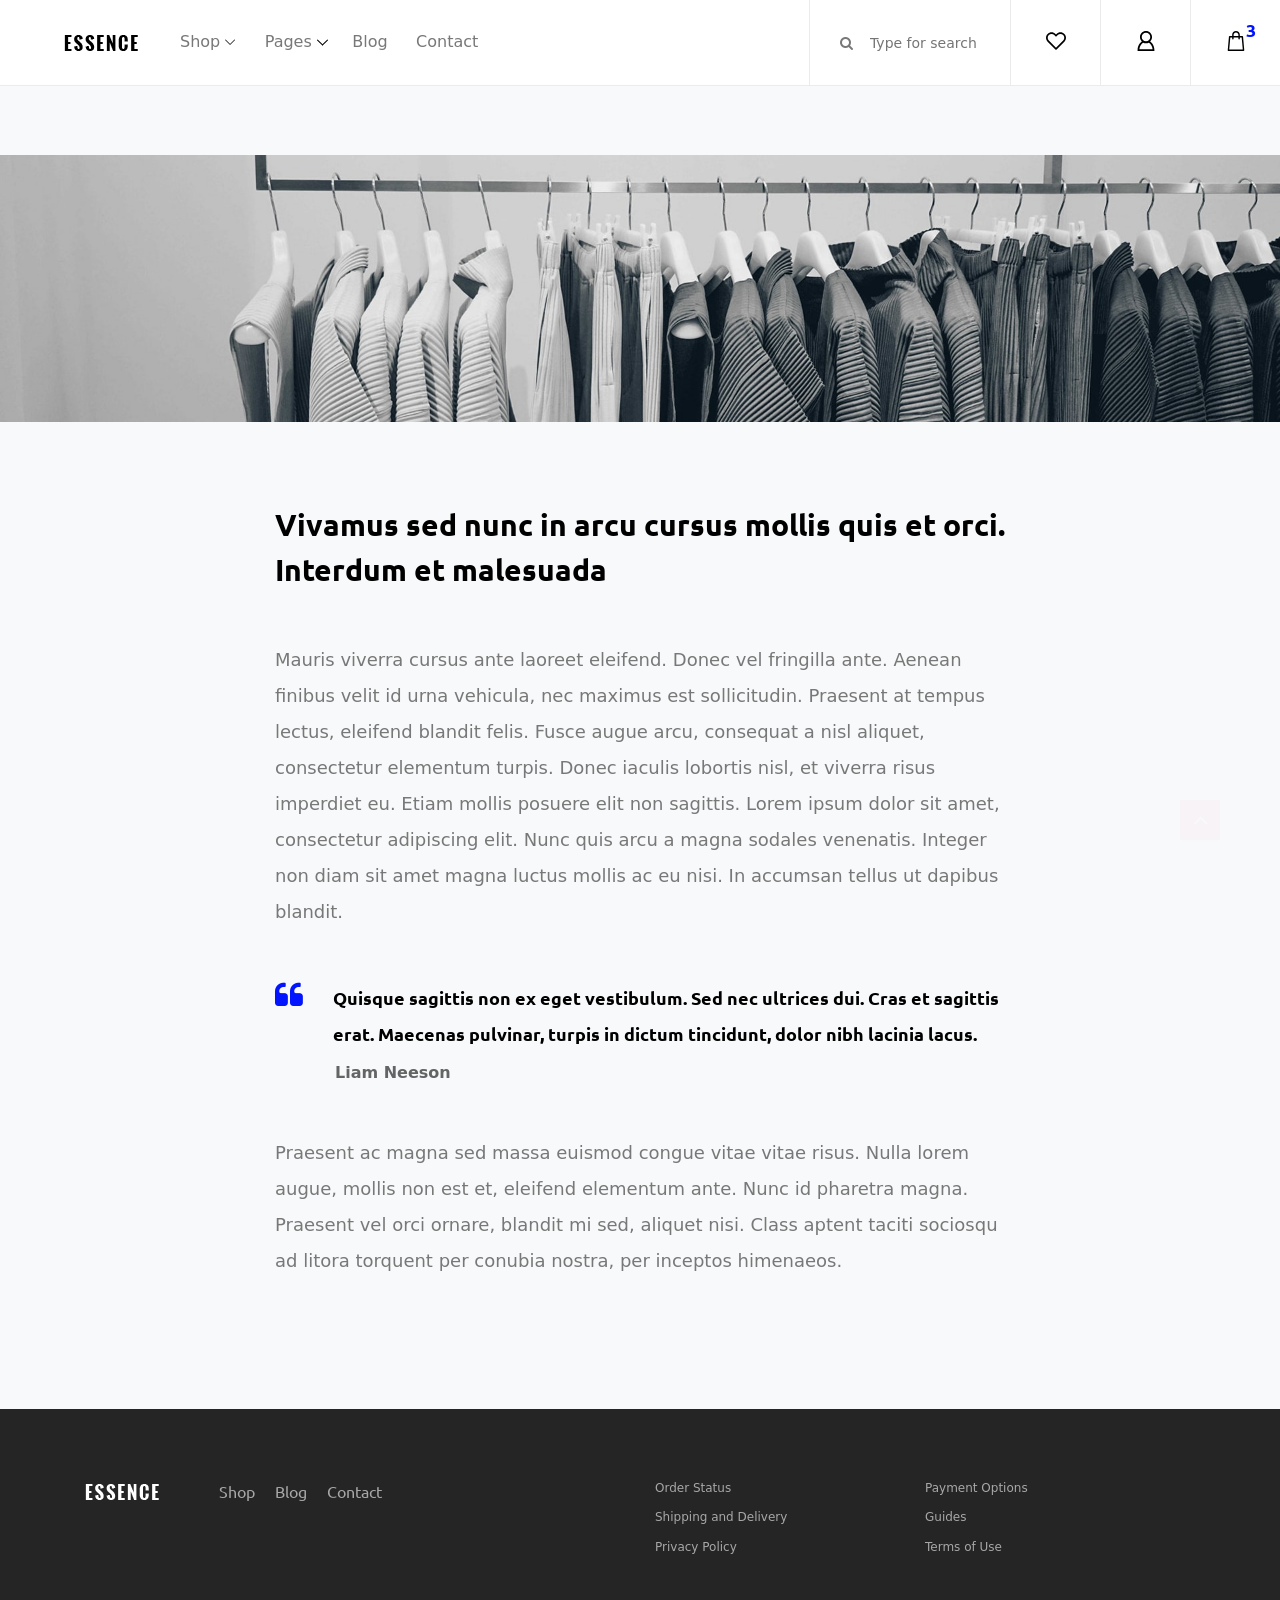
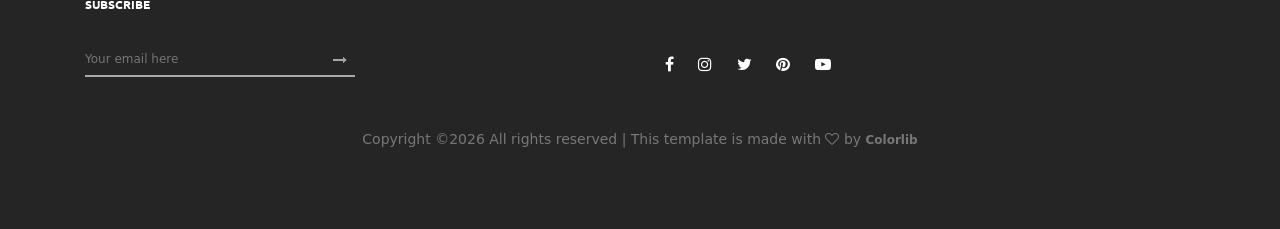
<file: regular-page.html>
<!DOCTYPE html>
<html lang="en">

<head>
    <meta charset="UTF-8">
    <meta name="description" content="">
    <meta http-equiv="X-UA-Compatible" content="IE=edge">
    <meta name="viewport" content="width=device-width, initial-scale=1, shrink-to-fit=no">
    <!-- The above 4 meta tags *must* come first in the head; any other head content must come *after* these tags -->

    <!-- Title  -->
    <title>iboy - Fashion Ecommerce Template</title>
    <!-- Favicon  -->
    <link rel="icon" href="img/core-img/favicon.ico">

    <!-- Core Style CSS -->
    <link rel="stylesheet" href="css/core-style.css">
    <link rel="stylesheet" href="style.css">

</head>

<body>
    <!-- ##### Header Area Start ##### -->
    <header class="header_area">
        <div class="classy-nav-container breakpoint-off d-flex align-items-center justify-content-between">
            <!-- Classy Menu -->
            <nav class="classy-navbar" id="essenceNav">
                <!-- Logo -->
                <a class="nav-brand" href="index.html"><img src="img/core-img/logo.png" alt=""></a>
                <!-- Navbar Toggler -->
                <div class="classy-navbar-toggler">
                    <span class="navbarToggler"><span></span><span></span><span></span></span>
                </div>
                <!-- Menu -->
                <div class="classy-menu">
                    <!-- close btn -->
                    <div class="classycloseIcon">
                        <div class="cross-wrap"><span class="top"></span><span class="bottom"></span></div>
                    </div>
                    <!-- Nav Start -->
                    <div class="classynav">
                        <ul>
                            <li><a href="#">Shop</a>
                                <div class="megamenu">
                                    <ul class="single-mega cn-col-4">
                                        <li class="title">Women's Collection</li>
                                        <li><a href="shop.html">Dresses</a></li>
                                        <li><a href="shop.html">Blouses &amp; Shirts</a></li>
                                        <li><a href="shop.html">T-shirts</a></li>
                                        <li><a href="shop.html">Rompers</a></li>
                                        <li><a href="shop.html">Bras &amp; Panties</a></li>
                                    </ul>
                                    <ul class="single-mega cn-col-4">
                                        <li class="title">Men's Collection</li>
                                        <li><a href="shop.html">T-Shirts</a></li>
                                        <li><a href="shop.html">Polo</a></li>
                                        <li><a href="shop.html">Shirts</a></li>
                                        <li><a href="shop.html">Jackets</a></li>
                                        <li><a href="shop.html">Trench</a></li>
                                    </ul>
                                    <ul class="single-mega cn-col-4">
                                        <li class="title">Kid's Collection</li>
                                        <li><a href="shop.html">Dresses</a></li>
                                        <li><a href="shop.html">Shirts</a></li>
                                        <li><a href="shop.html">T-shirts</a></li>
                                        <li><a href="shop.html">Jackets</a></li>
                                        <li><a href="shop.html">Trench</a></li>
                                    </ul>
                                    <div class="single-mega cn-col-4">
                                        <img src="img/bg-img/bg-6.jpg" alt="">
                                    </div>
                                </div>
                            </li>
                            <li><a href="#">Pages</a>
                                <ul class="dropdown">
                                    <li><a href="index.html">Home</a></li>
                                    <li><a href="shop.html">Shop</a></li>
                                    <li><a href="single-product-details.html">Product Details</a></li>
                                    <li><a href="checkout.html">Checkout</a></li>
                                    <li><a href="blog.html">Blog</a></li>
                                    <li><a href="single-blog.html">Single Blog</a></li>
                                    <li><a href="regular-page.html">Regular Page</a></li>
                                    <li><a href="contact.html">Contact</a></li>
                                </ul>
                            </li>
                            <li><a href="blog.html">Blog</a></li>
                            <li><a href="contact.html">Contact</a></li>
                        </ul>
                    </div>
                    <!-- Nav End -->
                </div>
            </nav>

            <!-- Header Meta Data -->
            <div class="header-meta d-flex clearfix justify-content-end">
                <!-- Search Area -->
                <div class="search-area">
                    <form action="#" method="post">
                        <input type="search" name="search" id="headerSearch" placeholder="Type for search">
                        <button type="submit"><i class="fa fa-search" aria-hidden="true"></i></button>
                    </form>
                </div>
                <!-- Favourite Area -->
                <div class="favourite-area">
                    <a href="#"><img src="img/core-img/heart.svg" alt=""></a>
                </div>
                <!-- User Login Info -->
                <div class="user-login-info">
                    <a href="#"><img src="img/core-img/user.svg" alt=""></a>
                </div>
                <!-- Cart Area -->
                <div class="cart-area">
                    <a href="#" id="essenceCartBtn"><img src="img/core-img/bag.svg" alt=""> <span>3</span></a>
                </div>
            </div>

        </div>
    </header>
    <!-- ##### Header Area End ##### -->

    <!-- ##### Right Side Cart Area ##### -->
    <div class="cart-bg-overlay"></div>

    <div class="right-side-cart-area">

        <!-- Cart Button -->
        <div class="cart-button">
            <a href="#" id="rightSideCart"><img src="img/core-img/bag.svg" alt=""> <span>3</span></a>
        </div>

        <div class="cart-content d-flex">

            <!-- Cart List Area -->
            <div class="cart-list">
                <!-- Single Cart Item -->
                <div class="single-cart-item">
                    <a href="#" class="product-image">
                        <img src="img/product-img/product-1.jpg" class="cart-thumb" alt="">
                        <!-- Cart Item Desc -->
                        <div class="cart-item-desc">
                          <span class="product-remove"><i class="fa fa-close" aria-hidden="true"></i></span>
                            <span class="badge">Mango</span>
                            <h6>Button Through Strap Mini Dress</h6>
                            <p class="size">Size: S</p>
                            <p class="color">Color: Red</p>
                            <p class="price">$45.00</p>
                        </div>
                    </a>
                </div>

                <!-- Single Cart Item -->
                <div class="single-cart-item">
                    <a href="#" class="product-image">
                        <img src="img/product-img/product-2.jpg" class="cart-thumb" alt="">
                        <!-- Cart Item Desc -->
                        <div class="cart-item-desc">
                          <span class="product-remove"><i class="fa fa-close" aria-hidden="true"></i></span>
                            <span class="badge">Mango</span>
                            <h6>Button Through Strap Mini Dress</h6>
                            <p class="size">Size: S</p>
                            <p class="color">Color: Red</p>
                            <p class="price">$45.00</p>
                        </div>
                    </a>
                </div>

                <!-- Single Cart Item -->
                <div class="single-cart-item">
                    <a href="#" class="product-image">
                        <img src="img/product-img/product-3.jpg" class="cart-thumb" alt="">
                        <!-- Cart Item Desc -->
                        <div class="cart-item-desc">
                          <span class="product-remove"><i class="fa fa-close" aria-hidden="true"></i></span>
                            <span class="badge">Mango</span>
                            <h6>Button Through Strap Mini Dress</h6>
                            <p class="size">Size: S</p>
                            <p class="color">Color: Red</p>
                            <p class="price">$45.00</p>
                        </div>
                    </a>
                </div>
            </div>

            <!-- Cart Summary -->
            <div class="cart-amount-summary">

                <h2>Summary</h2>
                <ul class="summary-table">
                    <li><span>subtotal:</span> <span>$274.00</span></li>
                    <li><span>delivery:</span> <span>Free</span></li>
                    <li><span>discount:</span> <span>-15%</span></li>
                    <li><span>total:</span> <span>$232.00</span></li>
                </ul>
                <div class="checkout-btn mt-100">
                    <a href="checkout.html" class="btn essence-btn">check out</a>
                </div>
            </div>
        </div>
    </div>
    <!-- ##### Right Side Cart End ##### -->

    <!-- ##### Blog Wrapper Area Start ##### -->
    <div class="single-blog-wrapper">

        <!-- Single Blog Post Thumb -->
        <div class="single-blog-post-thumb">
            <img src="img/bg-img/bg-8.jpg" alt="">
        </div>

        <div class="container">
            <div class="row justify-content-center">
                <div class="col-12 col-md-8">
                    <div class="regular-page-content-wrapper section-padding-80">
                        <div class="regular-page-text">
                            <h2>Vivamus sed nunc in arcu cursus mollis quis et orci. Interdum et malesuada</h2>
                            <p>Mauris viverra cursus ante laoreet eleifend. Donec vel fringilla ante. Aenean finibus velit id urna vehicula, nec maximus est sollicitudin. Praesent at tempus lectus, eleifend blandit felis. Fusce augue arcu, consequat a nisl aliquet, consectetur elementum turpis. Donec iaculis lobortis nisl, et viverra risus imperdiet eu. Etiam mollis posuere elit non sagittis. Lorem ipsum dolor sit amet, consectetur adipiscing elit. Nunc quis arcu a magna sodales venenatis. Integer non diam sit amet magna luctus mollis ac eu nisi. In accumsan tellus ut dapibus blandit.</p>

                            <blockquote>
                                <h6><i class="fa fa-quote-left" aria-hidden="true"></i> Quisque sagittis non ex eget vestibulum. Sed nec ultrices dui. Cras et sagittis erat. Maecenas pulvinar, turpis in dictum tincidunt, dolor nibh lacinia lacus.</h6>
                                <span>Liam Neeson</span>
                            </blockquote>

                            <p>Praesent ac magna sed massa euismod congue vitae vitae risus. Nulla lorem augue, mollis non est et, eleifend elementum ante. Nunc id pharetra magna. Praesent vel orci ornare, blandit mi sed, aliquet nisi. Class aptent taciti sociosqu ad litora torquent per conubia nostra, per inceptos himenaeos.</p>
                        </div>
                    </div>
                </div>
            </div>
        </div>
    </div>
    <!-- ##### Blog Wrapper Area End ##### -->

    <!-- ##### Footer Area Start ##### -->
    <footer class="footer_area clearfix">
        <div class="container">
            <div class="row">
                <!-- Single Widget Area -->
                <div class="col-12 col-md-6">
                    <div class="single_widget_area d-flex mb-30">
                        <!-- Logo -->
                        <div class="footer-logo mr-50">
                            <a href="#"><img src="img/core-img/logo2.png" alt=""></a>
                        </div>
                        <!-- Footer Menu -->
                        <div class="footer_menu">
                            <ul>
                                <li><a href="shop.html">Shop</a></li>
                                <li><a href="blog.html">Blog</a></li>
                                <li><a href="contact.html">Contact</a></li>
                            </ul>
                        </div>
                    </div>
                </div>
                <!-- Single Widget Area -->
                <div class="col-12 col-md-6">
                    <div class="single_widget_area mb-30">
                        <ul class="footer_widget_menu">
                            <li><a href="#">Order Status</a></li>
                            <li><a href="#">Payment Options</a></li>
                            <li><a href="#">Shipping and Delivery</a></li>
                            <li><a href="#">Guides</a></li>
                            <li><a href="#">Privacy Policy</a></li>
                            <li><a href="#">Terms of Use</a></li>
                        </ul>
                    </div>
                </div>
            </div>

            <div class="row align-items-end">
                <!-- Single Widget Area -->
                <div class="col-12 col-md-6">
                    <div class="single_widget_area">
                        <div class="footer_heading mb-30">
                            <h6>Subscribe</h6>
                        </div>
                        <div class="subscribtion_form">
                            <form action="#" method="post">
                                <input type="email" name="mail" class="mail" placeholder="Your email here">
                                <button type="submit" class="submit"><i class="fa fa-long-arrow-right" aria-hidden="true"></i></button>
                            </form>
                        </div>
                    </div>
                </div>
                <!-- Single Widget Area -->
                <div class="col-12 col-md-6">
                    <div class="single_widget_area">
                        <div class="footer_social_area">
                            <a href="#" data-toggle="tooltip" data-placement="top" title="Facebook"><i class="fa fa-facebook" aria-hidden="true"></i></a>
                            <a href="#" data-toggle="tooltip" data-placement="top" title="Instagram"><i class="fa fa-instagram" aria-hidden="true"></i></a>
                            <a href="#" data-toggle="tooltip" data-placement="top" title="Twitter"><i class="fa fa-twitter" aria-hidden="true"></i></a>
                            <a href="#" data-toggle="tooltip" data-placement="top" title="Pinterest"><i class="fa fa-pinterest" aria-hidden="true"></i></a>
                            <a href="#" data-toggle="tooltip" data-placement="top" title="Youtube"><i class="fa fa-youtube-play" aria-hidden="true"></i></a>
                        </div>
                    </div>
                </div>
            </div>
<div class="row mt-5">
                <div class="col-md-12 text-center">
                    <p>
                        <!-- Link back to Colorlib can't be removed. Template is licensed under CC BY 3.0. -->
    Copyright &copy;<script>document.write(new Date().getFullYear());</script> All rights reserved | This template is made with <i class="fa fa-heart-o" aria-hidden="true"></i> by <a href="https://colorlib.com" target="_blank">Colorlib</a>
    <!-- Link back to Colorlib can't be removed. Template is licensed under CC BY 3.0. -->
                    </p>
                </div>
            </div>
            
        </div>
    </footer>
    <!-- ##### Footer Area End ##### -->

    <!-- jQuery (Necessary for All JavaScript Plugins) -->
    <script src="js/jquery/jquery-2.2.4.min.js"></script>
    <!-- Popper js -->
    <script src="js/popper.min.js"></script>
    <!-- Bootstrap js -->
    <script src="js/bootstrap.min.js"></script>
    <!-- Plugins js -->
    <script src="js/plugins.js"></script>
    <!-- Classy Nav js -->
    <script src="js/classy-nav.min.js"></script>
    <!-- Active js -->
    <script src="js/active.js"></script>

</body>

</html>
</file>
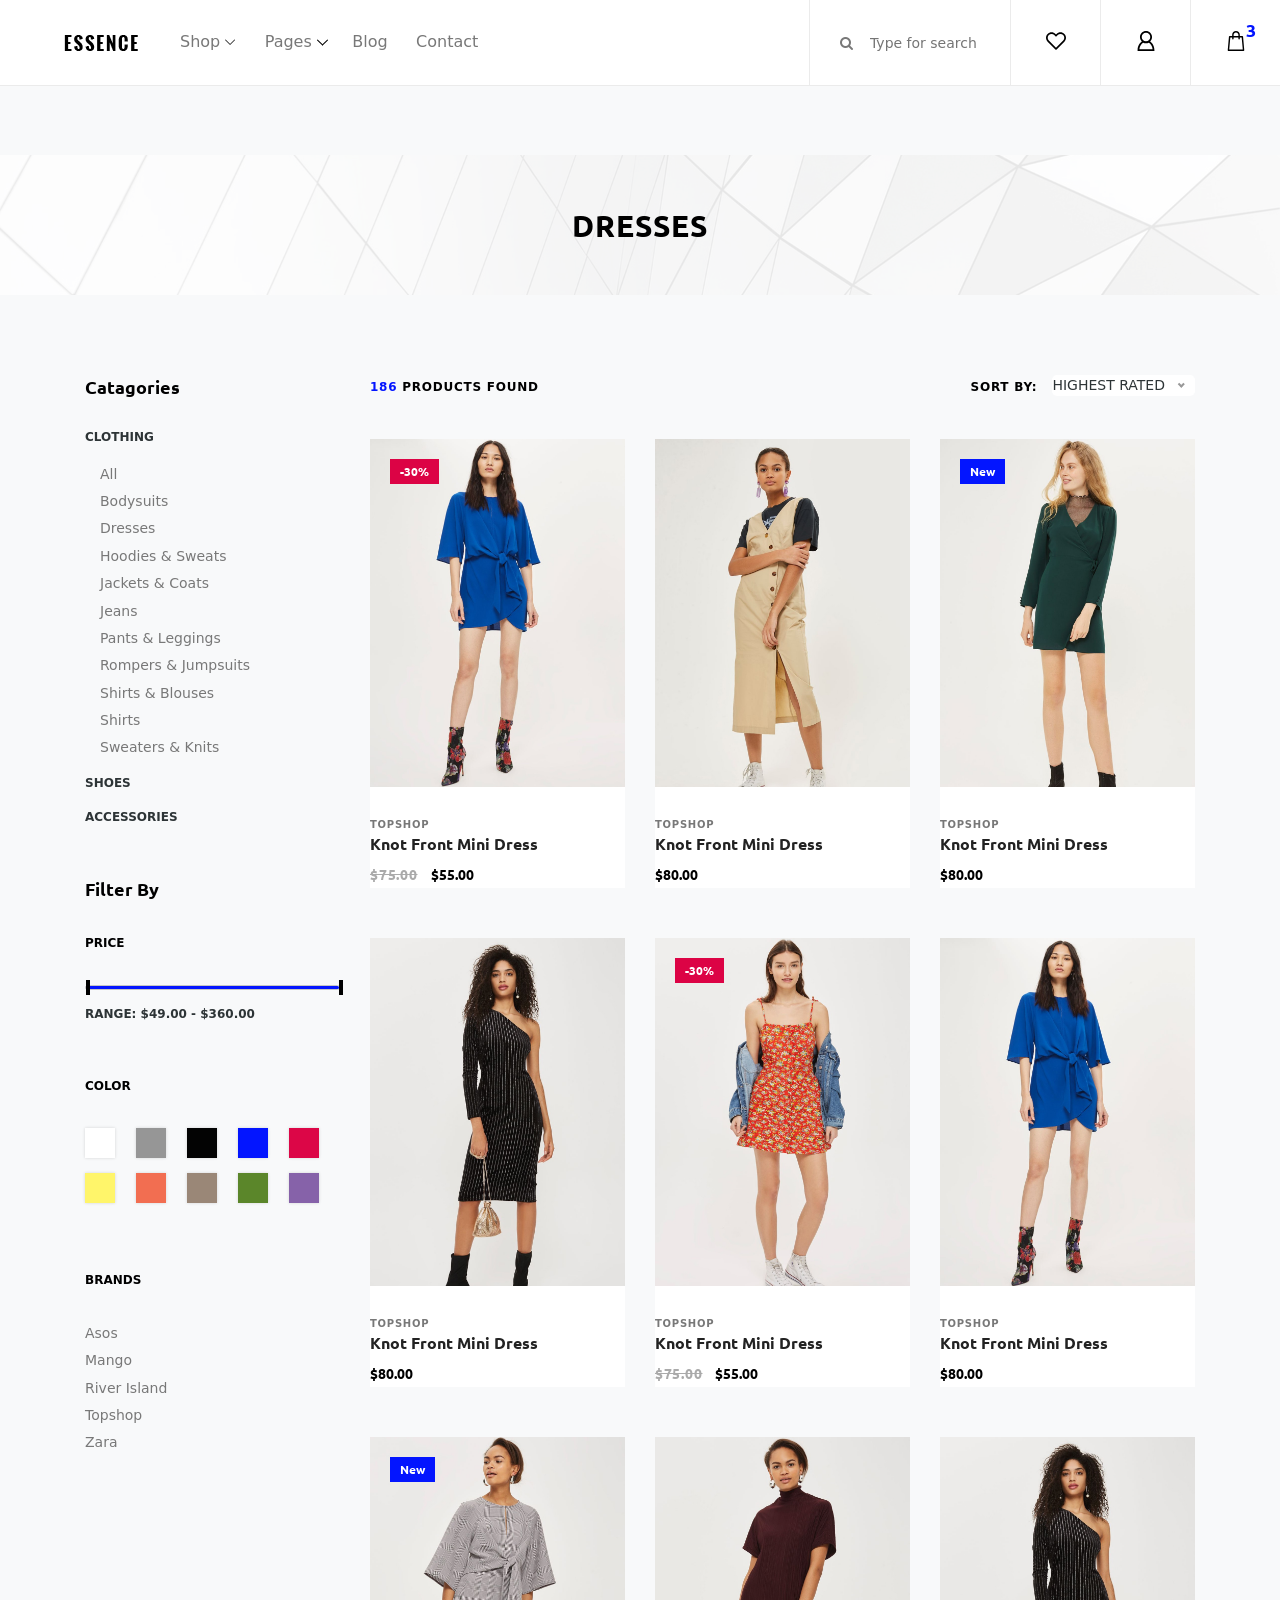
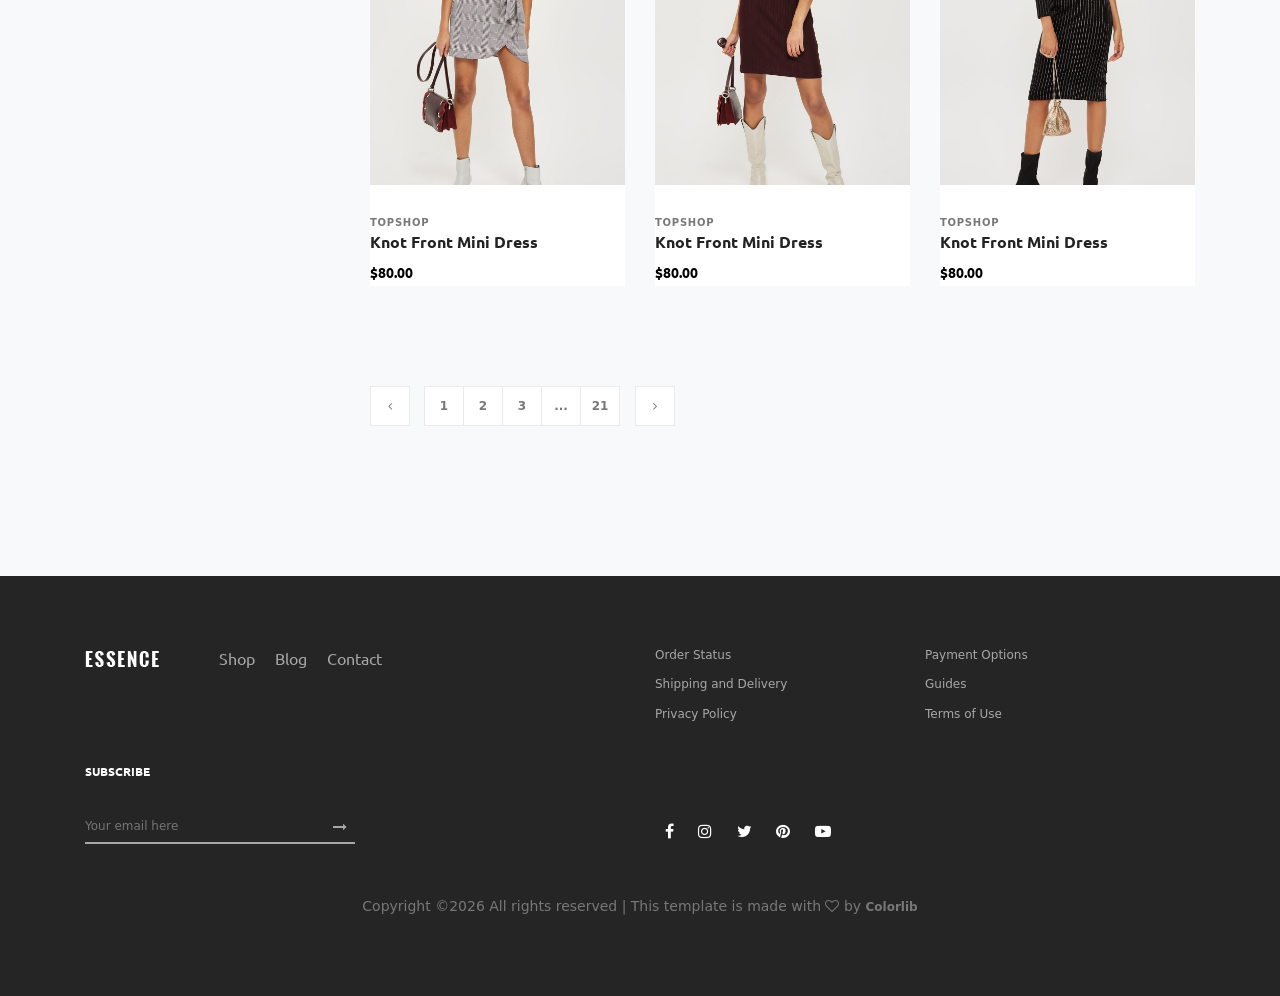
<file: shop.html>
<!DOCTYPE html>
<html lang="en">

<head>
    <meta charset="UTF-8">
    <meta name="description" content="">
    <meta http-equiv="X-UA-Compatible" content="IE=edge">
    <meta name="viewport" content="width=device-width, initial-scale=1, shrink-to-fit=no">
    <!-- The above 4 meta tags *must* come first in the head; any other head content must come *after* these tags -->

    <!-- Title  -->
    <title>iboy - Fashion Ecommerce Template</title>
    <!-- Favicon  -->
    <link rel="icon" href="img/core-img/favicon.ico">

    <!-- Core Style CSS -->
    <link rel="stylesheet" href="css/core-style.css">
    <link rel="stylesheet" href="style.css">

</head>

<body>
    <!-- ##### Header Area Start ##### -->
    <header class="header_area">
        <div class="classy-nav-container breakpoint-off d-flex align-items-center justify-content-between">
            <!-- Classy Menu -->
            <nav class="classy-navbar" id="essenceNav">
                <!-- Logo -->
                <a class="nav-brand" href="index.html"><img src="img/core-img/logo.png" alt=""></a>
                <!-- Navbar Toggler -->
                <div class="classy-navbar-toggler">
                    <span class="navbarToggler"><span></span><span></span><span></span></span>
                </div>
                <!-- Menu -->
                <div class="classy-menu">
                    <!-- close btn -->
                    <div class="classycloseIcon">
                        <div class="cross-wrap"><span class="top"></span><span class="bottom"></span></div>
                    </div>
                    <!-- Nav Start -->
                    <div class="classynav">
                        <ul>
                            <li><a href="#">Shop</a>
                                <div class="megamenu">
                                    <ul class="single-mega cn-col-4">
                                        <li class="title">Women's Collection</li>
                                        <li><a href="shop.html">Dresses</a></li>
                                        <li><a href="shop.html">Blouses &amp; Shirts</a></li>
                                        <li><a href="shop.html">T-shirts</a></li>
                                        <li><a href="shop.html">Rompers</a></li>
                                        <li><a href="shop.html">Bras &amp; Panties</a></li>
                                    </ul>
                                    <ul class="single-mega cn-col-4">
                                        <li class="title">Men's Collection</li>
                                        <li><a href="shop.html">T-Shirts</a></li>
                                        <li><a href="shop.html">Polo</a></li>
                                        <li><a href="shop.html">Shirts</a></li>
                                        <li><a href="shop.html">Jackets</a></li>
                                        <li><a href="shop.html">Trench</a></li>
                                    </ul>
                                    <ul class="single-mega cn-col-4">
                                        <li class="title">Kid's Collection</li>
                                        <li><a href="shop.html">Dresses</a></li>
                                        <li><a href="shop.html">Shirts</a></li>
                                        <li><a href="shop.html">T-shirts</a></li>
                                        <li><a href="shop.html">Jackets</a></li>
                                        <li><a href="shop.html">Trench</a></li>
                                    </ul>
                                    <div class="single-mega cn-col-4">
                                        <img src="img/bg-img/bg-6.jpg" alt="">
                                    </div>
                                </div>
                            </li>
                            <li><a href="#">Pages</a>
                                <ul class="dropdown">
                                    <li><a href="index.html">Home</a></li>
                                    <li><a href="shop.html">Shop</a></li>
                                    <li><a href="single-product-details.html">Product Details</a></li>
                                    <li><a href="checkout.html">Checkout</a></li>
                                    <li><a href="blog.html">Blog</a></li>
                                    <li><a href="single-blog.html">Single Blog</a></li>
                                    <li><a href="regular-page.html">Regular Page</a></li>
                                    <li><a href="contact.html">Contact</a></li>
                                </ul>
                            </li>
                            <li><a href="blog.html">Blog</a></li>
                            <li><a href="contact.html">Contact</a></li>
                        </ul>
                    </div>
                    <!-- Nav End -->
                </div>
            </nav>

            <!-- Header Meta Data -->
            <div class="header-meta d-flex clearfix justify-content-end">
                <!-- Search Area -->
                <div class="search-area">
                    <form action="#" method="post">
                        <input type="search" name="search" id="headerSearch" placeholder="Type for search">
                        <button type="submit"><i class="fa fa-search" aria-hidden="true"></i></button>
                    </form>
                </div>
                <!-- Favourite Area -->
                <div class="favourite-area">
                    <a href="#"><img src="img/core-img/heart.svg" alt=""></a>
                </div>
                <!-- User Login Info -->
                <div class="user-login-info">
                    <a href="#"><img src="img/core-img/user.svg" alt=""></a>
                </div>
                <!-- Cart Area -->
                <div class="cart-area">
                    <a href="#" id="essenceCartBtn"><img src="img/core-img/bag.svg" alt=""> <span>3</span></a>
                </div>
            </div>

        </div>
    </header>
    <!-- ##### Header Area End ##### -->

    <!-- ##### Right Side Cart Area ##### -->
    <div class="cart-bg-overlay"></div>

    <div class="right-side-cart-area">

        <!-- Cart Button -->
        <div class="cart-button">
            <a href="#" id="rightSideCart"><img src="img/core-img/bag.svg" alt=""> <span>3</span></a>
        </div>

        <div class="cart-content d-flex">

            <!-- Cart List Area -->
            <div class="cart-list">
                <!-- Single Cart Item -->
                <div class="single-cart-item">
                    <a href="#" class="product-image">
                        <img src="img/product-img/product-1.jpg" class="cart-thumb" alt="">
                        <!-- Cart Item Desc -->
                        <div class="cart-item-desc">
                          <span class="product-remove"><i class="fa fa-close" aria-hidden="true"></i></span>
                            <span class="badge">Mango</span>
                            <h6>Button Through Strap Mini Dress</h6>
                            <p class="size">Size: S</p>
                            <p class="color">Color: Red</p>
                            <p class="price">$45.00</p>
                        </div>
                    </a>
                </div>

                <!-- Single Cart Item -->
                <div class="single-cart-item">
                    <a href="#" class="product-image">
                        <img src="img/product-img/product-2.jpg" class="cart-thumb" alt="">
                        <!-- Cart Item Desc -->
                        <div class="cart-item-desc">
                          <span class="product-remove"><i class="fa fa-close" aria-hidden="true"></i></span>
                            <span class="badge">Mango</span>
                            <h6>Button Through Strap Mini Dress</h6>
                            <p class="size">Size: S</p>
                            <p class="color">Color: Red</p>
                            <p class="price">$45.00</p>
                        </div>
                    </a>
                </div>

                <!-- Single Cart Item -->
                <div class="single-cart-item">
                    <a href="#" class="product-image">
                        <img src="img/product-img/product-3.jpg" class="cart-thumb" alt="">
                        <!-- Cart Item Desc -->
                        <div class="cart-item-desc">
                          <span class="product-remove"><i class="fa fa-close" aria-hidden="true"></i></span>
                            <span class="badge">Mango</span>
                            <h6>Button Through Strap Mini Dress</h6>
                            <p class="size">Size: S</p>
                            <p class="color">Color: Red</p>
                            <p class="price">$45.00</p>
                        </div>
                    </a>
                </div>
            </div>

            <!-- Cart Summary -->
            <div class="cart-amount-summary">

                <h2>Summary</h2>
                <ul class="summary-table">
                    <li><span>subtotal:</span> <span>$274.00</span></li>
                    <li><span>delivery:</span> <span>Free</span></li>
                    <li><span>discount:</span> <span>-15%</span></li>
                    <li><span>total:</span> <span>$232.00</span></li>
                </ul>
                <div class="checkout-btn mt-100">
                    <a href="checkout.html" class="btn essence-btn">check out</a>
                </div>
            </div>
        </div>
    </div>
    <!-- ##### Right Side Cart End ##### -->

    <!-- ##### Breadcumb Area Start ##### -->
    <div class="breadcumb_area bg-img" style="background-image: url(img/bg-img/breadcumb.jpg);">
        <div class="container h-100">
            <div class="row h-100 align-items-center">
                <div class="col-12">
                    <div class="page-title text-center">
                        <h2>dresses</h2>
                    </div>
                </div>
            </div>
        </div>
    </div>
    <!-- ##### Breadcumb Area End ##### -->

    <!-- ##### Shop Grid Area Start ##### -->
    <section class="shop_grid_area section-padding-80">
        <div class="container">
            <div class="row">
                <div class="col-12 col-md-4 col-lg-3">
                    <div class="shop_sidebar_area">

                        <!-- ##### Single Widget ##### -->
                        <div class="widget catagory mb-50">
                            <!-- Widget Title -->
                            <h6 class="widget-title mb-30">Catagories</h6>

                            <!--  Catagories  -->
                            <div class="catagories-menu">
                                <ul id="menu-content2" class="menu-content collapse show">
                                    <!-- Single Item -->
                                    <li data-toggle="collapse" data-target="#clothing">
                                        <a href="#">clothing</a>
                                        <ul class="sub-menu collapse show" id="clothing">
                                            <li><a href="#">All</a></li>
                                            <li><a href="#">Bodysuits</a></li>
                                            <li><a href="#">Dresses</a></li>
                                            <li><a href="#">Hoodies &amp; Sweats</a></li>
                                            <li><a href="#">Jackets &amp; Coats</a></li>
                                            <li><a href="#">Jeans</a></li>
                                            <li><a href="#">Pants &amp; Leggings</a></li>
                                            <li><a href="#">Rompers &amp; Jumpsuits</a></li>
                                            <li><a href="#">Shirts &amp; Blouses</a></li>
                                            <li><a href="#">Shirts</a></li>
                                            <li><a href="#">Sweaters &amp; Knits</a></li>
                                        </ul>
                                    </li>
                                    <!-- Single Item -->
                                    <li data-toggle="collapse" data-target="#shoes" class="collapsed">
                                        <a href="#">shoes</a>
                                        <ul class="sub-menu collapse" id="shoes">
                                            <li><a href="#">All</a></li>
                                            <li><a href="#">Bodysuits</a></li>
                                            <li><a href="#">Dresses</a></li>
                                            <li><a href="#">Hoodies &amp; Sweats</a></li>
                                            <li><a href="#">Jackets &amp; Coats</a></li>
                                            <li><a href="#">Jeans</a></li>
                                            <li><a href="#">Pants &amp; Leggings</a></li>
                                            <li><a href="#">Rompers &amp; Jumpsuits</a></li>
                                            <li><a href="#">Shirts &amp; Blouses</a></li>
                                            <li><a href="#">Shirts</a></li>
                                            <li><a href="#">Sweaters &amp; Knits</a></li>
                                        </ul>
                                    </li>
                                    <!-- Single Item -->
                                    <li data-toggle="collapse" data-target="#accessories" class="collapsed">
                                        <a href="#">accessories</a>
                                        <ul class="sub-menu collapse" id="accessories">
                                            <li><a href="#">All</a></li>
                                            <li><a href="#">Bodysuits</a></li>
                                            <li><a href="#">Dresses</a></li>
                                            <li><a href="#">Hoodies &amp; Sweats</a></li>
                                            <li><a href="#">Jackets &amp; Coats</a></li>
                                            <li><a href="#">Jeans</a></li>
                                            <li><a href="#">Pants &amp; Leggings</a></li>
                                            <li><a href="#">Rompers &amp; Jumpsuits</a></li>
                                            <li><a href="#">Shirts &amp; Blouses</a></li>
                                            <li><a href="#">Shirts</a></li>
                                            <li><a href="#">Sweaters &amp; Knits</a></li>
                                        </ul>
                                    </li>
                                </ul>
                            </div>
                        </div>

                        <!-- ##### Single Widget ##### -->
                        <div class="widget price mb-50">
                            <!-- Widget Title -->
                            <h6 class="widget-title mb-30">Filter by</h6>
                            <!-- Widget Title 2 -->
                            <p class="widget-title2 mb-30">Price</p>

                            <div class="widget-desc">
                                <div class="slider-range">
                                    <div data-min="49" data-max="360" data-unit="$" class="slider-range-price ui-slider ui-slider-horizontal ui-widget ui-widget-content ui-corner-all" data-value-min="49" data-value-max="360" data-label-result="Range:">
                                        <div class="ui-slider-range ui-widget-header ui-corner-all"></div>
                                        <span class="ui-slider-handle ui-state-default ui-corner-all" tabindex="0"></span>
                                        <span class="ui-slider-handle ui-state-default ui-corner-all" tabindex="0"></span>
                                    </div>
                                    <div class="range-price">Range: $49.00 - $360.00</div>
                                </div>
                            </div>
                        </div>

                        <!-- ##### Single Widget ##### -->
                        <div class="widget color mb-50">
                            <!-- Widget Title 2 -->
                            <p class="widget-title2 mb-30">Color</p>
                            <div class="widget-desc">
                                <ul class="d-flex">
                                    <li><a href="#" class="color1"></a></li>
                                    <li><a href="#" class="color2"></a></li>
                                    <li><a href="#" class="color3"></a></li>
                                    <li><a href="#" class="color4"></a></li>
                                    <li><a href="#" class="color5"></a></li>
                                    <li><a href="#" class="color6"></a></li>
                                    <li><a href="#" class="color7"></a></li>
                                    <li><a href="#" class="color8"></a></li>
                                    <li><a href="#" class="color9"></a></li>
                                    <li><a href="#" class="color10"></a></li>
                                </ul>
                            </div>
                        </div>

                        <!-- ##### Single Widget ##### -->
                        <div class="widget brands mb-50">
                            <!-- Widget Title 2 -->
                            <p class="widget-title2 mb-30">Brands</p>
                            <div class="widget-desc">
                                <ul>
                                    <li><a href="#">Asos</a></li>
                                    <li><a href="#">Mango</a></li>
                                    <li><a href="#">River Island</a></li>
                                    <li><a href="#">Topshop</a></li>
                                    <li><a href="#">Zara</a></li>
                                </ul>
                            </div>
                        </div>
                    </div>
                </div>

                <div class="col-12 col-md-8 col-lg-9">
                    <div class="shop_grid_product_area">
                        <div class="row">
                            <div class="col-12">
                                <div class="product-topbar d-flex align-items-center justify-content-between">
                                    <!-- Total Products -->
                                    <div class="total-products">
                                        <p><span>186</span> products found</p>
                                    </div>
                                    <!-- Sorting -->
                                    <div class="product-sorting d-flex">
                                        <p>Sort by:</p>
                                        <form action="#" method="get">
                                            <select name="select" id="sortByselect">
                                                <option value="value">Highest Rated</option>
                                                <option value="value">Newest</option>
                                                <option value="value">Price: $$ - $</option>
                                                <option value="value">Price: $ - $$</option>
                                            </select>
                                            <input type="submit" class="d-none" value="">
                                        </form>
                                    </div>
                                </div>
                            </div>
                        </div>

                        <div class="row">

                            <!-- Single Product -->
                            <div class="col-12 col-sm-6 col-lg-4">
                                <div class="single-product-wrapper">
                                    <!-- Product Image -->
                                    <div class="product-img">
                                        <img src="img/product-img/product-1.jpg" alt="">
                                        <!-- Hover Thumb -->
                                        <img class="hover-img" src="img/product-img/product-2.jpg" alt="">

                                        <!-- Product Badge -->
                                        <div class="product-badge offer-badge">
                                            <span>-30%</span>
                                        </div>
                                        <!-- Favourite -->
                                        <div class="product-favourite">
                                            <a href="#" class="favme fa fa-heart"></a>
                                        </div>
                                    </div>

                                    <!-- Product Description -->
                                    <div class="product-description">
                                        <span>topshop</span>
                                        <a href="single-product-details.html">
                                            <h6>Knot Front Mini Dress</h6>
                                        </a>
                                        <p class="product-price"><span class="old-price">$75.00</span> $55.00</p>

                                        <!-- Hover Content -->
                                        <div class="hover-content">
                                            <!-- Add to Cart -->
                                            <div class="add-to-cart-btn">
                                                <a href="#" class="btn essence-btn">Add to Cart</a>
                                            </div>
                                        </div>
                                    </div>
                                </div>
                            </div>

                            <!-- Single Product -->
                            <div class="col-12 col-sm-6 col-lg-4">
                                <div class="single-product-wrapper">
                                    <!-- Product Image -->
                                    <div class="product-img">
                                        <img src="img/product-img/product-2.jpg" alt="">
                                        <!-- Hover Thumb -->
                                        <img class="hover-img" src="img/product-img/product-3.jpg" alt="">

                                        <!-- Favourite -->
                                        <div class="product-favourite">
                                            <a href="#" class="favme fa fa-heart"></a>
                                        </div>
                                    </div>

                                    <!-- Product Description -->
                                    <div class="product-description">
                                        <span>topshop</span>
                                        <a href="single-product-details.html">
                                            <h6>Knot Front Mini Dress</h6>
                                        </a>
                                        <p class="product-price">$80.00</p>

                                        <!-- Hover Content -->
                                        <div class="hover-content">
                                            <!-- Add to Cart -->
                                            <div class="add-to-cart-btn">
                                                <a href="#" class="btn essence-btn">Add to Cart</a>
                                            </div>
                                        </div>
                                    </div>
                                </div>
                            </div>

                            <!-- Single Product -->
                            <div class="col-12 col-sm-6 col-lg-4">
                                <div class="single-product-wrapper">
                                    <!-- Product Image -->
                                    <div class="product-img">
                                        <img src="img/product-img/product-3.jpg" alt="">
                                        <!-- Hover Thumb -->
                                        <img class="hover-img" src="img/product-img/product-4.jpg" alt="">

                                        <!-- Product Badge -->
                                        <div class="product-badge new-badge">
                                            <span>New</span>
                                        </div>

                                        <!-- Favourite -->
                                        <div class="product-favourite">
                                            <a href="#" class="favme fa fa-heart"></a>
                                        </div>
                                    </div>

                                    <!-- Product Description -->
                                    <div class="product-description">
                                        <span>topshop</span>
                                        <a href="single-product-details.html">
                                            <h6>Knot Front Mini Dress</h6>
                                        </a>
                                        <p class="product-price">$80.00</p>

                                        <!-- Hover Content -->
                                        <div class="hover-content">
                                            <!-- Add to Cart -->
                                            <div class="add-to-cart-btn">
                                                <a href="#" class="btn essence-btn">Add to Cart</a>
                                            </div>
                                        </div>
                                    </div>
                                </div>
                            </div>

                            <!-- Single Product -->
                            <div class="col-12 col-sm-6 col-lg-4">
                                <div class="single-product-wrapper">
                                    <!-- Product Image -->
                                    <div class="product-img">
                                        <img src="img/product-img/product-4.jpg" alt="">
                                        <!-- Hover Thumb -->
                                        <img class="hover-img" src="img/product-img/product-5.jpg" alt="">

                                        <!-- Favourite -->
                                        <div class="product-favourite">
                                            <a href="#" class="favme fa fa-heart"></a>
                                        </div>
                                    </div>

                                    <!-- Product Description -->
                                    <div class="product-description">
                                        <span>topshop</span>
                                        <a href="single-product-details.html">
                                            <h6>Knot Front Mini Dress</h6>
                                        </a>
                                        <p class="product-price">$80.00</p>

                                        <!-- Hover Content -->
                                        <div class="hover-content">
                                            <!-- Add to Cart -->
                                            <div class="add-to-cart-btn">
                                                <a href="#" class="btn essence-btn">Add to Cart</a>
                                            </div>
                                        </div>
                                    </div>
                                </div>
                            </div>

                            <!-- Single Product -->
                            <div class="col-12 col-sm-6 col-lg-4">
                                <div class="single-product-wrapper">
                                    <!-- Product Image -->
                                    <div class="product-img">
                                        <img src="img/product-img/product-5.jpg" alt="">
                                        <!-- Hover Thumb -->
                                        <img class="hover-img" src="img/product-img/product-6.jpg" alt="">

                                        <!-- Product Badge -->
                                        <div class="product-badge offer-badge">
                                            <span>-30%</span>
                                        </div>

                                        <!-- Favourite -->
                                        <div class="product-favourite">
                                            <a href="#" class="favme fa fa-heart"></a>
                                        </div>
                                    </div>

                                    <!-- Product Description -->
                                    <div class="product-description">
                                        <span>topshop</span>
                                        <a href="single-product-details.html">
                                            <h6>Knot Front Mini Dress</h6>
                                        </a>
                                        <p class="product-price"><span class="old-price">$75.00</span> $55.00</p>

                                        <!-- Hover Content -->
                                        <div class="hover-content">
                                            <!-- Add to Cart -->
                                            <div class="add-to-cart-btn">
                                                <a href="#" class="btn essence-btn">Add to Cart</a>
                                            </div>
                                        </div>
                                    </div>
                                </div>
                            </div>

                            <!-- Single Product -->
                            <div class="col-12 col-sm-6 col-lg-4">
                                <div class="single-product-wrapper">
                                    <!-- Product Image -->
                                    <div class="product-img">
                                        <img src="img/product-img/product-6.jpg" alt="">
                                        <!-- Hover Thumb -->
                                        <img class="hover-img" src="img/product-img/product-7.jpg" alt="">

                                        <!-- Favourite -->
                                        <div class="product-favourite">
                                            <a href="#" class="favme fa fa-heart"></a>
                                        </div>
                                    </div>

                                    <!-- Product Description -->
                                    <div class="product-description">
                                        <span>topshop</span>
                                        <a href="single-product-details.html">
                                            <h6>Knot Front Mini Dress</h6>
                                        </a>
                                        <p class="product-price">$80.00</p>

                                        <!-- Hover Content -->
                                        <div class="hover-content">
                                            <!-- Add to Cart -->
                                            <div class="add-to-cart-btn">
                                                <a href="#" class="btn essence-btn">Add to Cart</a>
                                            </div>
                                        </div>
                                    </div>
                                </div>
                            </div>

                            <!-- Single Product -->
                            <div class="col-12 col-sm-6 col-lg-4">
                                <div class="single-product-wrapper">
                                    <!-- Product Image -->
                                    <div class="product-img">
                                        <img src="img/product-img/product-7.jpg" alt="">
                                        <!-- Hover Thumb -->
                                        <img class="hover-img" src="img/product-img/product-8.jpg" alt="">

                                        <!-- Product Badge -->
                                        <div class="product-badge new-badge">
                                            <span>New</span>
                                        </div>

                                        <!-- Favourite -->
                                        <div class="product-favourite">
                                            <a href="#" class="favme fa fa-heart"></a>
                                        </div>
                                    </div>

                                    <!-- Product Description -->
                                    <div class="product-description">
                                        <span>topshop</span>
                                        <a href="single-product-details.html">
                                            <h6>Knot Front Mini Dress</h6>
                                        </a>
                                        <p class="product-price">$80.00</p>

                                        <!-- Hover Content -->
                                        <div class="hover-content">
                                            <!-- Add to Cart -->
                                            <div class="add-to-cart-btn">
                                                <a href="#" class="btn essence-btn">Add to Cart</a>
                                            </div>
                                        </div>
                                    </div>
                                </div>
                            </div>

                            <!-- Single Product -->
                            <div class="col-12 col-sm-6 col-lg-4">
                                <div class="single-product-wrapper">
                                    <!-- Product Image -->
                                    <div class="product-img">
                                        <img src="img/product-img/product-8.jpg" alt="">
                                        <!-- Hover Thumb -->
                                        <img class="hover-img" src="img/product-img/product-9.jpg" alt="">
                                        
                                        <!-- Favourite -->
                                        <div class="product-favourite">
                                            <a href="#" class="favme fa fa-heart"></a>
                                        </div>
                                    </div>

                                    <!-- Product Description -->
                                    <div class="product-description">
                                        <span>topshop</span>
                                        <a href="single-product-details.html">
                                            <h6>Knot Front Mini Dress</h6>
                                        </a>
                                        <p class="product-price">$80.00</p>

                                        <!-- Hover Content -->
                                        <div class="hover-content">
                                            <!-- Add to Cart -->
                                            <div class="add-to-cart-btn">
                                                <a href="#" class="btn essence-btn">Add to Cart</a>
                                            </div>
                                        </div>
                                    </div>
                                </div>
                            </div>

                            <!-- Single Product -->
                            <div class="col-12 col-sm-6 col-lg-4">
                                <div class="single-product-wrapper">
                                    <!-- Product Image -->
                                    <div class="product-img">
                                        <img src="img/product-img/product-9.jpg" alt="">
                                        <!-- Hover Thumb -->
                                        <img class="hover-img" src="img/product-img/product-1.jpg" alt="">

                                        <!-- Favourite -->
                                        <div class="product-favourite">
                                            <a href="#" class="favme fa fa-heart"></a>
                                        </div>
                                    </div>

                                    <!-- Product Description -->
                                    <div class="product-description">
                                        <span>topshop</span>
                                        <a href="single-product-details.html">
                                            <h6>Knot Front Mini Dress</h6>
                                        </a>
                                        <p class="product-price">$80.00</p>

                                        <!-- Hover Content -->
                                        <div class="hover-content">
                                            <!-- Add to Cart -->
                                            <div class="add-to-cart-btn">
                                                <a href="#" class="btn essence-btn">Add to Cart</a>
                                            </div>
                                        </div>
                                    </div>
                                </div>
                            </div>

                        </div>
                    </div>
                    <!-- Pagination -->
                    <nav aria-label="navigation">
                        <ul class="pagination mt-50 mb-70">
                            <li class="page-item"><a class="page-link" href="#"><i class="fa fa-angle-left"></i></a></li>
                            <li class="page-item"><a class="page-link" href="#">1</a></li>
                            <li class="page-item"><a class="page-link" href="#">2</a></li>
                            <li class="page-item"><a class="page-link" href="#">3</a></li>
                            <li class="page-item"><a class="page-link" href="#">...</a></li>
                            <li class="page-item"><a class="page-link" href="#">21</a></li>
                            <li class="page-item"><a class="page-link" href="#"><i class="fa fa-angle-right"></i></a></li>
                        </ul>
                    </nav>
                </div>
            </div>
        </div>
    </section>
    <!-- ##### Shop Grid Area End ##### -->

    <!-- ##### Footer Area Start ##### -->
    <footer class="footer_area clearfix">
        <div class="container">
            <div class="row">
                <!-- Single Widget Area -->
                <div class="col-12 col-md-6">
                    <div class="single_widget_area d-flex mb-30">
                        <!-- Logo -->
                        <div class="footer-logo mr-50">
                            <a href="#"><img src="img/core-img/logo2.png" alt=""></a>
                        </div>
                        <!-- Footer Menu -->
                        <div class="footer_menu">
                            <ul>
                                <li><a href="shop.html">Shop</a></li>
                                <li><a href="blog.html">Blog</a></li>
                                <li><a href="contact.html">Contact</a></li>
                            </ul>
                        </div>
                    </div>
                </div>
                <!-- Single Widget Area -->
                <div class="col-12 col-md-6">
                    <div class="single_widget_area mb-30">
                        <ul class="footer_widget_menu">
                            <li><a href="#">Order Status</a></li>
                            <li><a href="#">Payment Options</a></li>
                            <li><a href="#">Shipping and Delivery</a></li>
                            <li><a href="#">Guides</a></li>
                            <li><a href="#">Privacy Policy</a></li>
                            <li><a href="#">Terms of Use</a></li>
                        </ul>
                    </div>
                </div>
            </div>

            <div class="row align-items-end">
                <!-- Single Widget Area -->
                <div class="col-12 col-md-6">
                    <div class="single_widget_area">
                        <div class="footer_heading mb-30">
                            <h6>Subscribe</h6>
                        </div>
                        <div class="subscribtion_form">
                            <form action="#" method="post">
                                <input type="email" name="mail" class="mail" placeholder="Your email here">
                                <button type="submit" class="submit"><i class="fa fa-long-arrow-right" aria-hidden="true"></i></button>
                            </form>
                        </div>
                    </div>
                </div>
                <!-- Single Widget Area -->
                <div class="col-12 col-md-6">
                    <div class="single_widget_area">
                        <div class="footer_social_area">
                            <a href="#" data-toggle="tooltip" data-placement="top" title="Facebook"><i class="fa fa-facebook" aria-hidden="true"></i></a>
                            <a href="#" data-toggle="tooltip" data-placement="top" title="Instagram"><i class="fa fa-instagram" aria-hidden="true"></i></a>
                            <a href="#" data-toggle="tooltip" data-placement="top" title="Twitter"><i class="fa fa-twitter" aria-hidden="true"></i></a>
                            <a href="#" data-toggle="tooltip" data-placement="top" title="Pinterest"><i class="fa fa-pinterest" aria-hidden="true"></i></a>
                            <a href="#" data-toggle="tooltip" data-placement="top" title="Youtube"><i class="fa fa-youtube-play" aria-hidden="true"></i></a>
                        </div>
                    </div>
                </div>
            </div>

<div class="row mt-5">
                <div class="col-md-12 text-center">
                    <p>
                        <!-- Link back to Colorlib can't be removed. Template is licensed under CC BY 3.0. -->
    Copyright &copy;<script>document.write(new Date().getFullYear());</script> All rights reserved | This template is made with <i class="fa fa-heart-o" aria-hidden="true"></i> by <a href="https://colorlib.com" target="_blank">Colorlib</a>
    <!-- Link back to Colorlib can't be removed. Template is licensed under CC BY 3.0. -->
                    </p>
                </div>
            </div>

        </div>
    </footer>
    <!-- ##### Footer Area End ##### -->

    <!-- jQuery (Necessary for All JavaScript Plugins) -->
    <script src="js/jquery/jquery-2.2.4.min.js"></script>
    <!-- Popper js -->
    <script src="js/popper.min.js"></script>
    <!-- Bootstrap js -->
    <script src="js/bootstrap.min.js"></script>
    <!-- Plugins js -->
    <script src="js/plugins.js"></script>
    <!-- Classy Nav js -->
    <script src="js/classy-nav.min.js"></script>
    <!-- Active js -->
    <script src="js/active.js"></script>

</body>

</html>
</file>
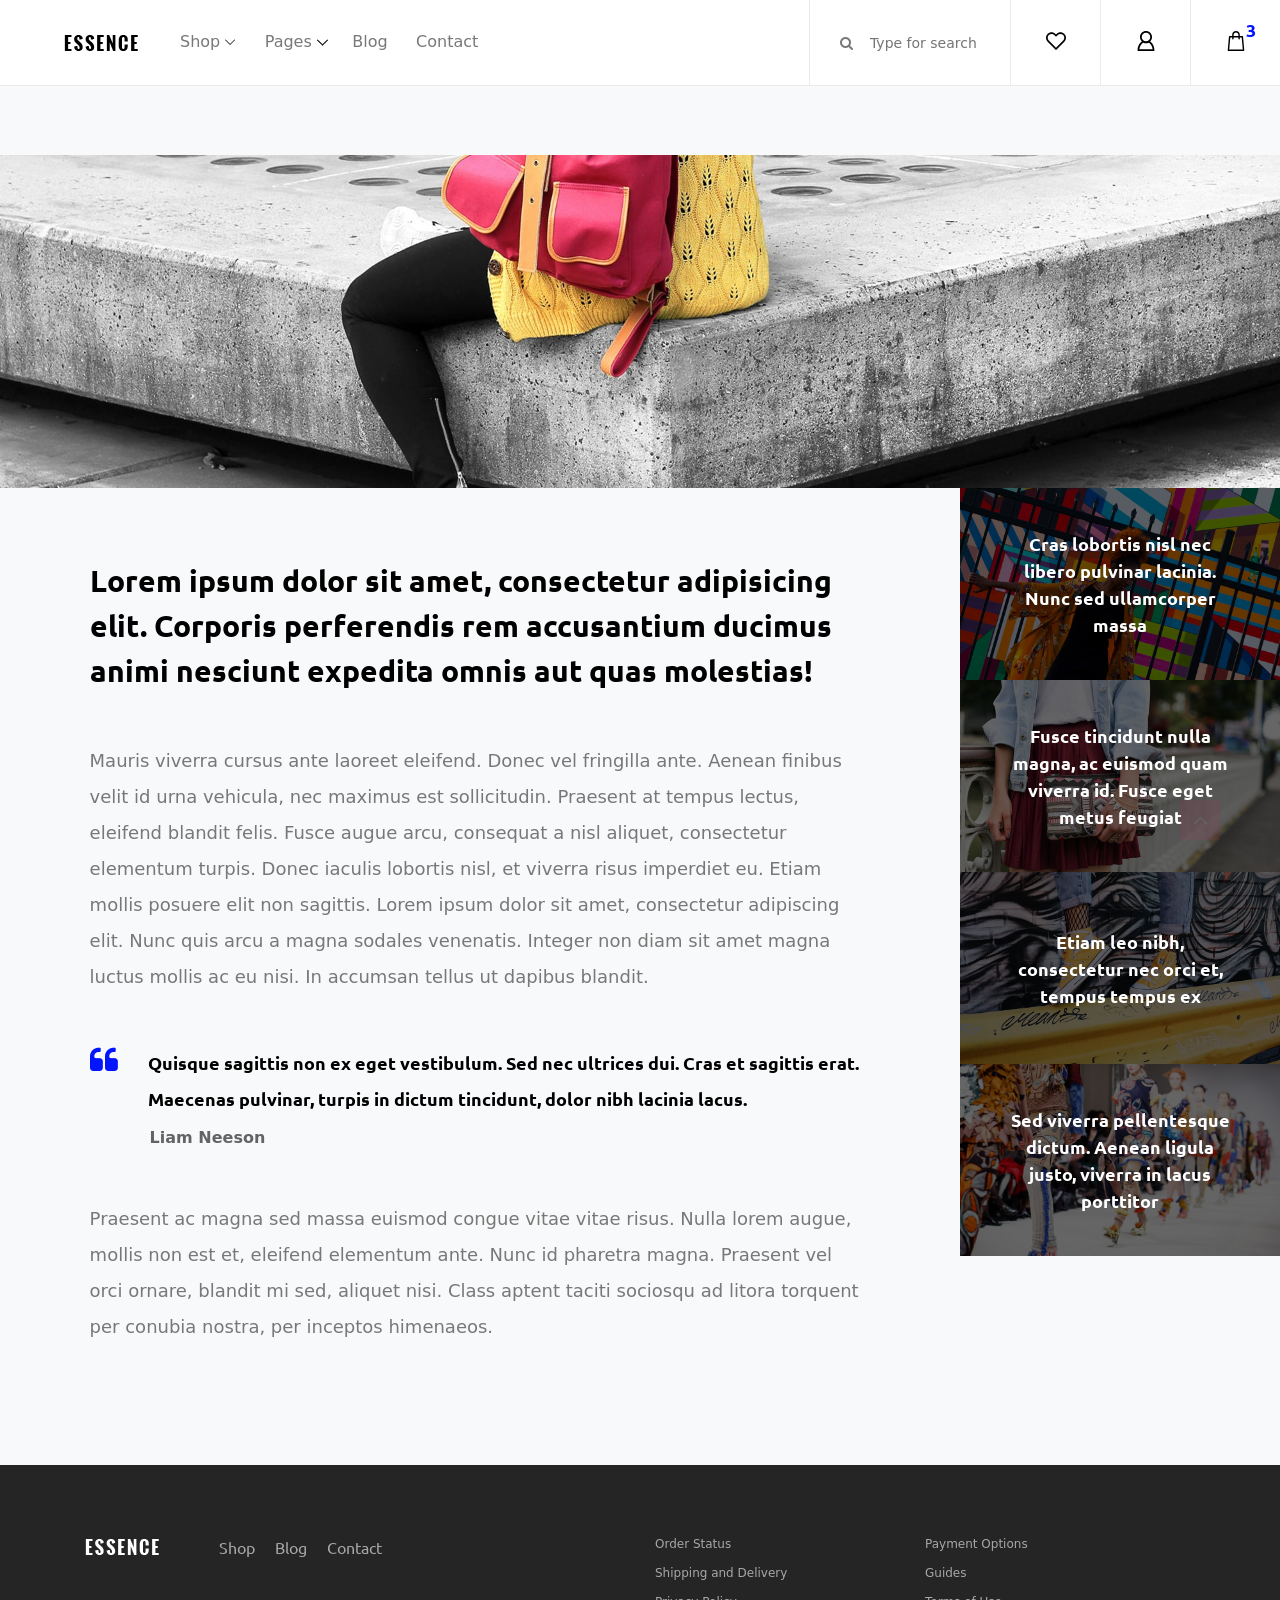
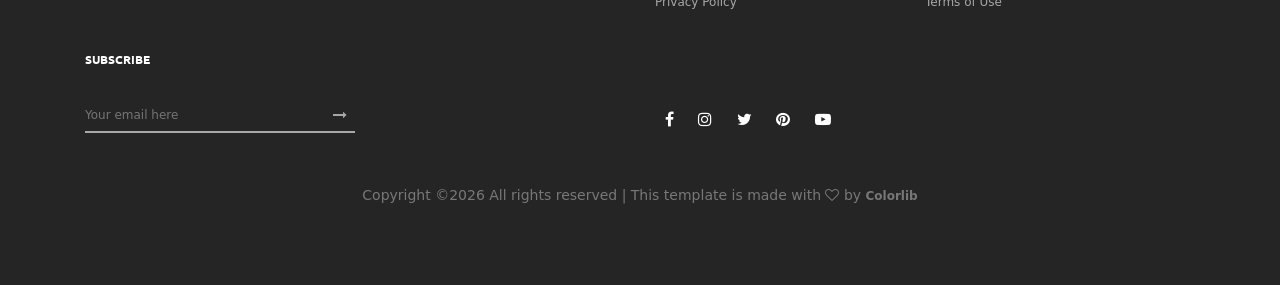
<file: single-blog.html>
<!DOCTYPE html>
<html lang="en">

<head>
    <meta charset="UTF-8">
    <meta name="description" content="">
    <meta http-equiv="X-UA-Compatible" content="IE=edge">
    <meta name="viewport" content="width=device-width, initial-scale=1, shrink-to-fit=no">
    <!-- The above 4 meta tags *must* come first in the head; any other head content must come *after* these tags -->

    <!-- Title  -->
   <title>iboy - Fashion Ecommerce Template</title>

    <!-- Favicon  -->
    <link rel="icon" href="img/core-img/favicon.ico">

    <!-- Core Style CSS -->
    <link rel="stylesheet" href="css/core-style.css">
    <link rel="stylesheet" href="style.css">

</head>

<body>
    <!-- ##### Header Area Start ##### -->
    <header class="header_area">
        <div class="classy-nav-container breakpoint-off d-flex align-items-center justify-content-between">
            <!-- Classy Menu -->
            <nav class="classy-navbar" id="essenceNav">
                <!-- Logo -->
                <a class="nav-brand" href="index.html"><img src="img/core-img/logo.png" alt=""></a>
                <!-- Navbar Toggler -->
                <div class="classy-navbar-toggler">
                    <span class="navbarToggler"><span></span><span></span><span></span></span>
                </div>
                <!-- Menu -->
                <div class="classy-menu">
                    <!-- close btn -->
                    <div class="classycloseIcon">
                        <div class="cross-wrap"><span class="top"></span><span class="bottom"></span></div>
                    </div>
                    <!-- Nav Start -->
                    <div class="classynav">
                        <ul>
                            <li><a href="#">Shop</a>
                                <div class="megamenu">
                                    <ul class="single-mega cn-col-4">
                                        <li class="title">Women's Collection</li>
                                        <li><a href="shop.html">Dresses</a></li>
                                        <li><a href="shop.html">Blouses &amp; Shirts</a></li>
                                        <li><a href="shop.html">T-shirts</a></li>
                                        <li><a href="shop.html">Rompers</a></li>
                                        <li><a href="shop.html">Bras &amp; Panties</a></li>
                                    </ul>
                                    <ul class="single-mega cn-col-4">
                                        <li class="title">Men's Collection</li>
                                        <li><a href="shop.html">T-Shirts</a></li>
                                        <li><a href="shop.html">Polo</a></li>
                                        <li><a href="shop.html">Shirts</a></li>
                                        <li><a href="shop.html">Jackets</a></li>
                                        <li><a href="shop.html">Trench</a></li>
                                    </ul>
                                    <ul class="single-mega cn-col-4">
                                        <li class="title">Kid's Collection</li>
                                        <li><a href="shop.html">Dresses</a></li>
                                        <li><a href="shop.html">Shirts</a></li>
                                        <li><a href="shop.html">T-shirts</a></li>
                                        <li><a href="shop.html">Jackets</a></li>
                                        <li><a href="shop.html">Trench</a></li>
                                    </ul>
                                    <div class="single-mega cn-col-4">
                                        <img src="img/bg-img/bg-6.jpg" alt="">
                                    </div>
                                </div>
                            </li>
                            <li><a href="#">Pages</a>
                                <ul class="dropdown">
                                    <li><a href="index.html">Home</a></li>
                                    <li><a href="shop.html">Shop</a></li>
                                    <li><a href="single-product-details.html">Product Details</a></li>
                                    <li><a href="checkout.html">Checkout</a></li>
                                    <li><a href="blog.html">Blog</a></li>
                                    <li><a href="single-blog.html">Single Blog</a></li>
                                    <li><a href="regular-page.html">Regular Page</a></li>
                                    <li><a href="contact.html">Contact</a></li>
                                </ul>
                            </li>
                            <li><a href="blog.html">Blog</a></li>
                            <li><a href="contact.html">Contact</a></li>
                        </ul>
                    </div>
                    <!-- Nav End -->
                </div>
            </nav>

            <!-- Header Meta Data -->
            <div class="header-meta d-flex clearfix justify-content-end">
                <!-- Search Area -->
                <div class="search-area">
                    <form action="#" method="post">
                        <input type="search" name="search" id="headerSearch" placeholder="Type for search">
                        <button type="submit"><i class="fa fa-search" aria-hidden="true"></i></button>
                    </form>
                </div>
                <!-- Favourite Area -->
                <div class="favourite-area">
                    <a href="#"><img src="img/core-img/heart.svg" alt=""></a>
                </div>
                <!-- User Login Info -->
                <div class="user-login-info">
                    <a href="#"><img src="img/core-img/user.svg" alt=""></a>
                </div>
                <!-- Cart Area -->
                <div class="cart-area">
                    <a href="#" id="essenceCartBtn"><img src="img/core-img/bag.svg" alt=""> <span>3</span></a>
                </div>
            </div>

        </div>
    </header>
    <!-- ##### Header Area End ##### -->

    <!-- ##### Right Side Cart Area ##### -->
    <div class="cart-bg-overlay"></div>

    <div class="right-side-cart-area">

        <!-- Cart Button -->
        <div class="cart-button">
            <a href="#" id="rightSideCart"><img src="img/core-img/bag.svg" alt=""> <span>3</span></a>
        </div>

        <div class="cart-content d-flex">

            <!-- Cart List Area -->
            <div class="cart-list">
                <!-- Single Cart Item -->
                <div class="single-cart-item">
                    <a href="#" class="product-image">
                        <img src="img/product-img/product-1.jpg" class="cart-thumb" alt="">
                        <!-- Cart Item Desc -->
                        <div class="cart-item-desc">
                          <span class="product-remove"><i class="fa fa-close" aria-hidden="true"></i></span>
                            <span class="badge">Mango</span>
                            <h6>Button Through Strap Mini Dress</h6>
                            <p class="size">Size: S</p>
                            <p class="color">Color: Red</p>
                            <p class="price">$45.00</p>
                        </div>
                    </a>
                </div>

                <!-- Single Cart Item -->
                <div class="single-cart-item">
                    <a href="#" class="product-image">
                        <img src="img/product-img/product-2.jpg" class="cart-thumb" alt="">
                        <!-- Cart Item Desc -->
                        <div class="cart-item-desc">
                          <span class="product-remove"><i class="fa fa-close" aria-hidden="true"></i></span>
                            <span class="badge">Mango</span>
                            <h6>Button Through Strap Mini Dress</h6>
                            <p class="size">Size: S</p>
                            <p class="color">Color: Red</p>
                            <p class="price">$45.00</p>
                        </div>
                    </a>
                </div>

                <!-- Single Cart Item -->
                <div class="single-cart-item">
                    <a href="#" class="product-image">
                        <img src="img/product-img/product-3.jpg" class="cart-thumb" alt="">
                        <!-- Cart Item Desc -->
                        <div class="cart-item-desc">
                          <span class="product-remove"><i class="fa fa-close" aria-hidden="true"></i></span>
                            <span class="badge">Mango</span>
                            <h6>Button Through Strap Mini Dress</h6>
                            <p class="size">Size: S</p>
                            <p class="color">Color: Red</p>
                            <p class="price">$45.00</p>
                        </div>
                    </a>
                </div>
            </div>

            <!-- Cart Summary -->
            <div class="cart-amount-summary">

                <h2>Summary</h2>
                <ul class="summary-table">
                    <li><span>subtotal:</span> <span>$274.00</span></li>
                    <li><span>delivery:</span> <span>Free</span></li>
                    <li><span>discount:</span> <span>-15%</span></li>
                    <li><span>total:</span> <span>$232.00</span></li>
                </ul>
                <div class="checkout-btn mt-100">
                    <a href="checkout.html" class="btn essence-btn">check out</a>
                </div>
            </div>
        </div>
    </div>
    <!-- ##### Right Side Cart End ##### -->

    <!-- ##### Blog Wrapper Area Start ##### -->
    <div class="single-blog-wrapper">

        <!-- Single Blog Post Thumb -->
        <div class="single-blog-post-thumb">
            <img src="img/bg-img/bg-7.jpg" alt="">
        </div>

        <!-- Single Blog Content Wrap -->
        <div class="single-blog-content-wrapper d-flex">

            <!-- Blog Content -->
            <div class="single-blog--text">
                <h2>Lorem ipsum dolor sit amet, consectetur adipisicing elit. Corporis perferendis rem accusantium ducimus animi nesciunt expedita omnis aut quas molestias!</h2>
                <p>Mauris viverra cursus ante laoreet eleifend. Donec vel fringilla ante. Aenean finibus velit id urna vehicula, nec maximus est sollicitudin. Praesent at tempus lectus, eleifend blandit felis. Fusce augue arcu, consequat a nisl aliquet, consectetur elementum turpis. Donec iaculis lobortis nisl, et viverra risus imperdiet eu. Etiam mollis posuere elit non sagittis. Lorem ipsum dolor sit amet, consectetur adipiscing elit. Nunc quis arcu a magna sodales venenatis. Integer non diam sit amet magna luctus mollis ac eu nisi. In accumsan tellus ut dapibus blandit.</p>

                <blockquote>
                    <h6><i class="fa fa-quote-left" aria-hidden="true"></i> Quisque sagittis non ex eget vestibulum. Sed nec ultrices dui. Cras et sagittis erat. Maecenas pulvinar, turpis in dictum tincidunt, dolor nibh lacinia lacus.</h6>
                    <span>Liam Neeson</span>
                </blockquote>

                <p>Praesent ac magna sed massa euismod congue vitae vitae risus. Nulla lorem augue, mollis non est et, eleifend elementum ante. Nunc id pharetra magna. Praesent vel orci ornare, blandit mi sed, aliquet nisi. Class aptent taciti sociosqu ad litora torquent per conubia nostra, per inceptos himenaeos.</p>
            </div>

            <!-- Related Blog Post -->
            <div class="related-blog-post">
                <!-- Single Related Blog Post -->
                <div class="single-related-blog-post">
                    <img src="img/bg-img/rp1.jpg" alt="">
                    <a href="#">
                        <h5>Cras lobortis nisl nec libero pulvinar lacinia. Nunc sed ullamcorper massa</h5>
                    </a>
                </div>
                <!-- Single Related Blog Post -->
                <div class="single-related-blog-post">
                    <img src="img/bg-img/rp2.jpg" alt="">
                    <a href="#">
                        <h5>Fusce tincidunt nulla magna, ac euismod quam viverra id. Fusce eget metus feugiat</h5>
                    </a>
                </div>
                <!-- Single Related Blog Post -->
                <div class="single-related-blog-post">
                    <img src="img/bg-img/rp3.jpg" alt="">
                    <a href="#">
                        <h5>Etiam leo nibh, consectetur nec orci et, tempus tempus ex</h5>
                    </a>
                </div>
                <!-- Single Related Blog Post -->
                <div class="single-related-blog-post">
                    <img src="img/bg-img/rp4.jpg" alt="">
                    <a href="#">
                        <h5>Sed viverra pellentesque dictum. Aenean ligula justo, viverra in lacus porttitor</h5>
                    </a>
                </div>
            </div>

        </div>
    </div>
    <!-- ##### Blog Wrapper Area End ##### -->

    <!-- ##### Footer Area Start ##### -->
    <footer class="footer_area clearfix">
        <div class="container">
            <div class="row">
                <!-- Single Widget Area -->
                <div class="col-12 col-md-6">
                    <div class="single_widget_area d-flex mb-30">
                        <!-- Logo -->
                        <div class="footer-logo mr-50">
                            <a href="#"><img src="img/core-img/logo2.png" alt=""></a>
                        </div>
                        <!-- Footer Menu -->
                        <div class="footer_menu">
                            <ul>
                                <li><a href="shop.html">Shop</a></li>
                                <li><a href="blog.html">Blog</a></li>
                                <li><a href="contact.html">Contact</a></li>
                            </ul>
                        </div>
                    </div>
                </div>
                <!-- Single Widget Area -->
                <div class="col-12 col-md-6">
                    <div class="single_widget_area mb-30">
                        <ul class="footer_widget_menu">
                            <li><a href="#">Order Status</a></li>
                            <li><a href="#">Payment Options</a></li>
                            <li><a href="#">Shipping and Delivery</a></li>
                            <li><a href="#">Guides</a></li>
                            <li><a href="#">Privacy Policy</a></li>
                            <li><a href="#">Terms of Use</a></li>
                        </ul>
                    </div>
                </div>
            </div>

            <div class="row align-items-end">
                <!-- Single Widget Area -->
                <div class="col-12 col-md-6">
                    <div class="single_widget_area">
                        <div class="footer_heading mb-30">
                            <h6>Subscribe</h6>
                        </div>
                        <div class="subscribtion_form">
                            <form action="#" method="post">
                                <input type="email" name="mail" class="mail" placeholder="Your email here">
                                <button type="submit" class="submit"><i class="fa fa-long-arrow-right" aria-hidden="true"></i></button>
                            </form>
                        </div>
                    </div>
                </div>
                <!-- Single Widget Area -->
                <div class="col-12 col-md-6">
                    <div class="single_widget_area">
                        <div class="footer_social_area">
                            <a href="#" data-toggle="tooltip" data-placement="top" title="Facebook"><i class="fa fa-facebook" aria-hidden="true"></i></a>
                            <a href="#" data-toggle="tooltip" data-placement="top" title="Instagram"><i class="fa fa-instagram" aria-hidden="true"></i></a>
                            <a href="#" data-toggle="tooltip" data-placement="top" title="Twitter"><i class="fa fa-twitter" aria-hidden="true"></i></a>
                            <a href="#" data-toggle="tooltip" data-placement="top" title="Pinterest"><i class="fa fa-pinterest" aria-hidden="true"></i></a>
                            <a href="#" data-toggle="tooltip" data-placement="top" title="Youtube"><i class="fa fa-youtube-play" aria-hidden="true"></i></a>
                        </div>
                    </div>
                </div>
            </div>

<div class="row mt-5">
                <div class="col-md-12 text-center">
                    <p>
                        <!-- Link back to Colorlib can't be removed. Template is licensed under CC BY 3.0. -->
    Copyright &copy;<script>document.write(new Date().getFullYear());</script> All rights reserved | This template is made with <i class="fa fa-heart-o" aria-hidden="true"></i> by <a href="https://colorlib.com" target="_blank">Colorlib</a>
    <!-- Link back to Colorlib can't be removed. Template is licensed under CC BY 3.0. -->
                    </p>
                </div>
            </div>

        </div>
    </footer>
    <!-- ##### Footer Area End ##### -->

    <!-- jQuery (Necessary for All JavaScript Plugins) -->
    <script src="js/jquery/jquery-2.2.4.min.js"></script>
    <!-- Popper js -->
    <script src="js/popper.min.js"></script>
    <!-- Bootstrap js -->
    <script src="js/bootstrap.min.js"></script>
    <!-- Plugins js -->
    <script src="js/plugins.js"></script>
    <!-- Classy Nav js -->
    <script src="js/classy-nav.min.js"></script>
    <!-- Active js -->
    <script src="js/active.js"></script>

</body>

</html>
</file>
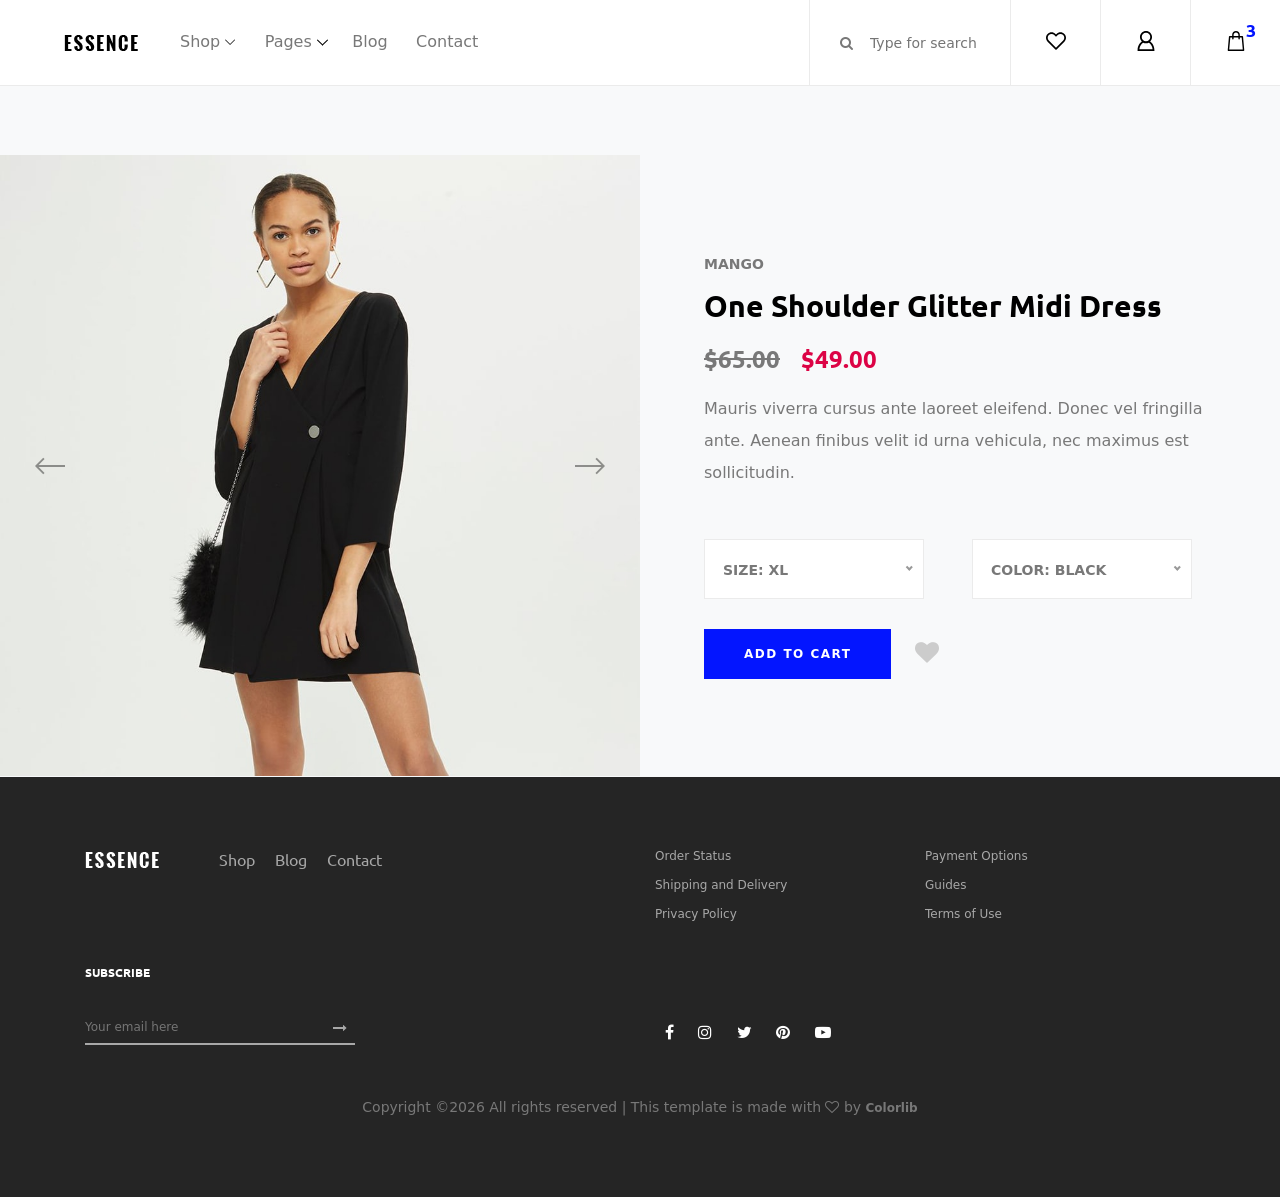
<file: single-product-details.html>
<!DOCTYPE html>
<html lang="en">

<head>
    <meta charset="UTF-8">
    <meta name="description" content="">
    <meta http-equiv="X-UA-Compatible" content="IE=edge">
    <meta name="viewport" content="width=device-width, initial-scale=1, shrink-to-fit=no">
    <!-- The above 4 meta tags *must* come first in the head; any other head content must come *after* these tags -->

    <!-- Title  -->
    <title>iboy - Fashion Ecommerce Template</title>
    <!-- Favicon  -->
    <link rel="icon" href="img/core-img/favicon.ico">

    <!-- Core Style CSS -->
    <link rel="stylesheet" href="css/core-style.css">
    <link rel="stylesheet" href="style.css">

</head>

<body>
    <!-- ##### Header Area Start ##### -->
    <header class="header_area">
        <div class="classy-nav-container breakpoint-off d-flex align-items-center justify-content-between">
            <!-- Classy Menu -->
            <nav class="classy-navbar" id="essenceNav">
                <!-- Logo -->
                <a class="nav-brand" href="index.html"><img src="img/core-img/logo.png" alt=""></a>
                <!-- Navbar Toggler -->
                <div class="classy-navbar-toggler">
                    <span class="navbarToggler"><span></span><span></span><span></span></span>
                </div>
                <!-- Menu -->
                <div class="classy-menu">
                    <!-- close btn -->
                    <div class="classycloseIcon">
                        <div class="cross-wrap"><span class="top"></span><span class="bottom"></span></div>
                    </div>
                    <!-- Nav Start -->
                    <div class="classynav">
                        <ul>
                            <li><a href="#">Shop</a>
                                <div class="megamenu">
                                    <ul class="single-mega cn-col-4">
                                        <li class="title">Women's Collection</li>
                                        <li><a href="shop.html">Dresses</a></li>
                                        <li><a href="shop.html">Blouses &amp; Shirts</a></li>
                                        <li><a href="shop.html">T-shirts</a></li>
                                        <li><a href="shop.html">Rompers</a></li>
                                        <li><a href="shop.html">Bras &amp; Panties</a></li>
                                    </ul>
                                    <ul class="single-mega cn-col-4">
                                        <li class="title">Men's Collection</li>
                                        <li><a href="shop.html">T-Shirts</a></li>
                                        <li><a href="shop.html">Polo</a></li>
                                        <li><a href="shop.html">Shirts</a></li>
                                        <li><a href="shop.html">Jackets</a></li>
                                        <li><a href="shop.html">Trench</a></li>
                                    </ul>
                                    <ul class="single-mega cn-col-4">
                                        <li class="title">Kid's Collection</li>
                                        <li><a href="shop.html">Dresses</a></li>
                                        <li><a href="shop.html">Shirts</a></li>
                                        <li><a href="shop.html">T-shirts</a></li>
                                        <li><a href="shop.html">Jackets</a></li>
                                        <li><a href="shop.html">Trench</a></li>
                                    </ul>
                                    <div class="single-mega cn-col-4">
                                        <img src="img/bg-img/bg-6.jpg" alt="">
                                    </div>
                                </div>
                            </li>
                            <li><a href="#">Pages</a>
                                <ul class="dropdown">
                                    <li><a href="index.html">Home</a></li>
                                    <li><a href="shop.html">Shop</a></li>
                                    <li><a href="single-product-details.html">Product Details</a></li>
                                    <li><a href="checkout.html">Checkout</a></li>
                                    <li><a href="blog.html">Blog</a></li>
                                    <li><a href="single-blog.html">Single Blog</a></li>
                                    <li><a href="regular-page.html">Regular Page</a></li>
                                    <li><a href="contact.html">Contact</a></li>
                                </ul>
                            </li>
                            <li><a href="blog.html">Blog</a></li>
                            <li><a href="contact.html">Contact</a></li>
                        </ul>
                    </div>
                    <!-- Nav End -->
                </div>
            </nav>

            <!-- Header Meta Data -->
            <div class="header-meta d-flex clearfix justify-content-end">
                <!-- Search Area -->
                <div class="search-area">
                    <form action="#" method="post">
                        <input type="search" name="search" id="headerSearch" placeholder="Type for search">
                        <button type="submit"><i class="fa fa-search" aria-hidden="true"></i></button>
                    </form>
                </div>
                <!-- Favourite Area -->
                <div class="favourite-area">
                    <a href="#"><img src="img/core-img/heart.svg" alt=""></a>
                </div>
                <!-- User Login Info -->
                <div class="user-login-info">
                    <a href="#"><img src="img/core-img/user.svg" alt=""></a>
                </div>
                <!-- Cart Area -->
                <div class="cart-area">
                    <a href="#" id="essenceCartBtn"><img src="img/core-img/bag.svg" alt=""> <span>3</span></a>
                </div>
            </div>

        </div>
    </header>
    <!-- ##### Header Area End ##### -->

    <!-- ##### Right Side Cart Area ##### -->
    <div class="cart-bg-overlay"></div>

    <div class="right-side-cart-area">

        <!-- Cart Button -->
        <div class="cart-button">
            <a href="#" id="rightSideCart"><img src="img/core-img/bag.svg" alt=""> <span>3</span></a>
        </div>

        <div class="cart-content d-flex">

            <!-- Cart List Area -->
            <div class="cart-list">
                <!-- Single Cart Item -->
                <div class="single-cart-item">
                    <a href="#" class="product-image">
                        <img src="img/product-img/product-1.jpg" class="cart-thumb" alt="">
                        <!-- Cart Item Desc -->
                        <div class="cart-item-desc">
                          <span class="product-remove"><i class="fa fa-close" aria-hidden="true"></i></span>
                            <span class="badge">Mango</span>
                            <h6>Button Through Strap Mini Dress</h6>
                            <p class="size">Size: S</p>
                            <p class="color">Color: Red</p>
                            <p class="price">$45.00</p>
                        </div>
                    </a>
                </div>

                <!-- Single Cart Item -->
                <div class="single-cart-item">
                    <a href="#" class="product-image">
                        <img src="img/product-img/product-2.jpg" class="cart-thumb" alt="">
                        <!-- Cart Item Desc -->
                        <div class="cart-item-desc">
                          <span class="product-remove"><i class="fa fa-close" aria-hidden="true"></i></span>
                            <span class="badge">Mango</span>
                            <h6>Button Through Strap Mini Dress</h6>
                            <p class="size">Size: S</p>
                            <p class="color">Color: Red</p>
                            <p class="price">$45.00</p>
                        </div>
                    </a>
                </div>

                <!-- Single Cart Item -->
                <div class="single-cart-item">
                    <a href="#" class="product-image">
                        <img src="img/product-img/product-3.jpg" class="cart-thumb" alt="">
                        <!-- Cart Item Desc -->
                        <div class="cart-item-desc">
                          <span class="product-remove"><i class="fa fa-close" aria-hidden="true"></i></span>
                            <span class="badge">Mango</span>
                            <h6>Button Through Strap Mini Dress</h6>
                            <p class="size">Size: S</p>
                            <p class="color">Color: Red</p>
                            <p class="price">$45.00</p>
                        </div>
                    </a>
                </div>
            </div>

            <!-- Cart Summary -->
            <div class="cart-amount-summary">

                <h2>Summary</h2>
                <ul class="summary-table">
                    <li><span>subtotal:</span> <span>$274.00</span></li>
                    <li><span>delivery:</span> <span>Free</span></li>
                    <li><span>discount:</span> <span>-15%</span></li>
                    <li><span>total:</span> <span>$232.00</span></li>
                </ul>
                <div class="checkout-btn mt-100">
                    <a href="checkout.html" class="btn essence-btn">check out</a>
                </div>
            </div>
        </div>
    </div>
    <!-- ##### Right Side Cart End ##### -->

    <!-- ##### Single Product Details Area Start ##### -->
    <section class="single_product_details_area d-flex align-items-center">

        <!-- Single Product Thumb -->
        <div class="single_product_thumb clearfix">
            <div class="product_thumbnail_slides owl-carousel">
                <img src="img/product-img/product-big-1.jpg" alt="">
                <img src="img/product-img/product-big-2.jpg" alt="">
                <img src="img/product-img/product-big-3.jpg" alt="">
            </div>
        </div>

        <!-- Single Product Description -->
        <div class="single_product_desc clearfix">
            <span>mango</span>
            <a href="cart.html">
                <h2>One Shoulder Glitter Midi Dress</h2>
            </a>
            <p class="product-price"><span class="old-price">$65.00</span> $49.00</p>
            <p class="product-desc">Mauris viverra cursus ante laoreet eleifend. Donec vel fringilla ante. Aenean finibus velit id urna vehicula, nec maximus est sollicitudin.</p>

            <!-- Form -->
            <form class="cart-form clearfix" method="post">
                <!-- Select Box -->
                <div class="select-box d-flex mt-50 mb-30">
                    <select name="select" id="productSize" class="mr-5">
                        <option value="value">Size: XL</option>
                        <option value="value">Size: X</option>
                        <option value="value">Size: M</option>
                        <option value="value">Size: S</option>
                    </select>
                    <select name="select" id="productColor">
                        <option value="value">Color: Black</option>
                        <option value="value">Color: White</option>
                        <option value="value">Color: Red</option>
                        <option value="value">Color: Purple</option>
                    </select>
                </div>
                <!-- Cart & Favourite Box -->
                <div class="cart-fav-box d-flex align-items-center">
                    <!-- Cart -->
                    <button type="submit" name="addtocart" value="5" class="btn essence-btn">Add to cart</button>
                    <!-- Favourite -->
                    <div class="product-favourite ml-4">
                        <a href="#" class="favme fa fa-heart"></a>
                    </div>
                </div>
            </form>
        </div>
    </section>
    <!-- ##### Single Product Details Area End ##### -->

    <!-- ##### Footer Area Start ##### -->
    <footer class="footer_area clearfix">
        <div class="container">
            <div class="row">
                <!-- Single Widget Area -->
                <div class="col-12 col-md-6">
                    <div class="single_widget_area d-flex mb-30">
                        <!-- Logo -->
                        <div class="footer-logo mr-50">
                            <a href="#"><img src="img/core-img/logo2.png" alt=""></a>
                        </div>
                        <!-- Footer Menu -->
                        <div class="footer_menu">
                            <ul>
                                <li><a href="shop.html">Shop</a></li>
                                <li><a href="blog.html">Blog</a></li>
                                <li><a href="contact.html">Contact</a></li>
                            </ul>
                        </div>
                    </div>
                </div>
                <!-- Single Widget Area -->
                <div class="col-12 col-md-6">
                    <div class="single_widget_area mb-30">
                        <ul class="footer_widget_menu">
                            <li><a href="#">Order Status</a></li>
                            <li><a href="#">Payment Options</a></li>
                            <li><a href="#">Shipping and Delivery</a></li>
                            <li><a href="#">Guides</a></li>
                            <li><a href="#">Privacy Policy</a></li>
                            <li><a href="#">Terms of Use</a></li>
                        </ul>
                    </div>
                </div>
            </div>

            <div class="row align-items-end">
                <!-- Single Widget Area -->
                <div class="col-12 col-md-6">
                    <div class="single_widget_area">
                        <div class="footer_heading mb-30">
                            <h6>Subscribe</h6>
                        </div>
                        <div class="subscribtion_form">
                            <form action="#" method="post">
                                <input type="email" name="mail" class="mail" placeholder="Your email here">
                                <button type="submit" class="submit"><i class="fa fa-long-arrow-right" aria-hidden="true"></i></button>
                            </form>
                        </div>
                    </div>
                </div>
                <!-- Single Widget Area -->
                <div class="col-12 col-md-6">
                    <div class="single_widget_area">
                        <div class="footer_social_area">
                            <a href="#" data-toggle="tooltip" data-placement="top" title="Facebook"><i class="fa fa-facebook" aria-hidden="true"></i></a>
                            <a href="#" data-toggle="tooltip" data-placement="top" title="Instagram"><i class="fa fa-instagram" aria-hidden="true"></i></a>
                            <a href="#" data-toggle="tooltip" data-placement="top" title="Twitter"><i class="fa fa-twitter" aria-hidden="true"></i></a>
                            <a href="#" data-toggle="tooltip" data-placement="top" title="Pinterest"><i class="fa fa-pinterest" aria-hidden="true"></i></a>
                            <a href="#" data-toggle="tooltip" data-placement="top" title="Youtube"><i class="fa fa-youtube-play" aria-hidden="true"></i></a>
                        </div>
                    </div>
                </div>
            </div>

<div class="row mt-5">
                <div class="col-md-12 text-center">
                    <p>
                        <!-- Link back to Colorlib can't be removed. Template is licensed under CC BY 3.0. -->
    Copyright &copy;<script>document.write(new Date().getFullYear());</script> All rights reserved | This template is made with <i class="fa fa-heart-o" aria-hidden="true"></i> by <a href="https://colorlib.com" target="_blank">Colorlib</a>
    <!-- Link back to Colorlib can't be removed. Template is licensed under CC BY 3.0. -->
                    </p>
                </div>
            </div>

        </div>
    </footer>
    <!-- ##### Footer Area End ##### -->

    <!-- jQuery (Necessary for All JavaScript Plugins) -->
    <script src="js/jquery/jquery-2.2.4.min.js"></script>
    <!-- Popper js -->
    <script src="js/popper.min.js"></script>
    <!-- Bootstrap js -->
    <script src="js/bootstrap.min.js"></script>
    <!-- Plugins js -->
    <script src="js/plugins.js"></script>
    <!-- Classy Nav js -->
    <script src="js/classy-nav.min.js"></script>
    <!-- Active js -->
    <script src="js/active.js"></script>

</body>

</html>
</file>
<file: css/core-style.css>
/* [Master Stylesheet v-1.0.0] */
/* :: 1.0 Import Web Fonts */
@import url("https://fonts.googleapis.com/css?family=Poppins:300,400,500,600,700|Ubuntu:300,400,500,700");
/* :: 2.0 Import All CSS */
@import url(../css/bootstrap.min.css);
@import url(../css/classy-nav.min.css);
@import url(../css/owl.carousel.css);
@import url(../css/animate.css);
@import url(../css/magnific-popup.css);
@import url(../css/jquery-ui.min.css);
@import url(../css/nice-select.css);
@import url(../css/font-awesome.min.css);
/* :: 3.0 Common/Base CSS */
* {
  margin: 0;
  padding: 0; }

body {
  font-family: "Poppins", sans-serif;
  font-size: 14px;
  background-color: #ffffff;
  margin-top: 85px; }
  @media only screen and (max-width: 767px) {
    body {
      margin-top: 80px; } }

h1,
h2,
h3,
h4,
h5,
h6 {
  color: #000000;
  line-height: 1.3;
  font-weight: 700;
  font-family: "Ubuntu", sans-serif; }

p {
  color: #787878;
  font-size: 14px;
  line-height: 2;
  font-weight: 400; }

a {
  -webkit-transition: all 500ms ease 0s;
  transition: all 500ms ease 0s;
  text-decoration: none;
  outline: 0 solid transparent;
  color: #000000;
  font-weight: 600;
  font-size: 12px; }
  a:hover, a:focus {
    -webkit-transition: all 500ms ease 0s;
    transition: all 500ms ease 0s;
    text-decoration: none;
    outline: 0 solid transparent;
    color: #000000;
    font-weight: 600;
    font-size: 12px; }

ul,
ol {
  margin: 0; }
  ul li,
  ol li {
    list-style: none; }

img {
  height: auto;
  max-width: 100%; }

/* Spacing */
.mt-15 {
  margin-top: 15px !important; }

.mt-30 {
  margin-top: 30px !important; }

.mt-50 {
  margin-top: 50px !important; }

.mt-70 {
  margin-top: 70px !important; }

.mt-100 {
  margin-top: 100px !important; }

.mb-15 {
  margin-bottom: 15px !important; }

.mb-30 {
  margin-bottom: 30px !important; }

.mb-50 {
  margin-bottom: 50px !important; }

.mb-70 {
  margin-bottom: 70px !important; }

.mb-100 {
  margin-bottom: 100px !important; }

.ml-15 {
  margin-left: 15px !important; }

.ml-30 {
  margin-left: 30px !important; }

.ml-50 {
  margin-left: 50px !important; }

.mr-15 {
  margin-right: 15px !important; }

.mr-30 {
  margin-right: 30px !important; }

.mr-50 {
  margin-right: 50px !important; }

/* Height */
.height-400 {
  height: 400px !important; }

.height-500 {
  height: 500px !important; }

.height-600 {
  height: 600px !important; }

.height-700 {
  height: 700px !important; }

.height-800 {
  height: 800px !important; }

/* Section Padding */
.section-padding-80 {
  padding-top: 80px;
  padding-bottom: 80px; }

.section-padding-80-0 {
  padding-top: 80px;
  padding-bottom: 0; }

.section-padding-0-80 {
  padding-top: 0;
  padding-bottom: 80px; }

/* Section Heading */
.section-heading {
  margin-bottom: 50px;
  position: relative;
  z-index: 1; }
  .section-heading h2 {
    font-size: 30px;
    margin-bottom: 0;
    text-transform: capitalize;
    font-weight: 600; }
  .section-heading.text-left {
    text-align: left !important; }

/* Miscellaneous */
.bg-img {
  background-position: center center;
  background-size: cover;
  background-repeat: no-repeat; }

.bg-white {
  background-color: #ffffff !important; }

.bg-dark {
  background-color: #000000 !important; }

.bg-transparent {
  background-color: transparent !important; }

.font-bold {
  font-weight: 700; }

.font-light {
  font-weight: 300; }

.bg-overlay,
.bg-overlay-white {
  position: relative;
  z-index: 2;
  background-position: center center;
  background-size: cover; }
  .bg-overlay:hover,
  .bg-overlay-white:hover {
    position: absolute;
    z-index: -1;
    top: 0;
    left: 0;
    width: 100%;
    height: 100%;
    content: ""; }

.bg-overlay:hover {
  background-color: rgba(0, 0, 0, 0.5); }

.bg-overlay-white:hover {
  background-color: rgba(255, 255, 255, 0.9); }

/* ScrollUp */
#scrollUp {
  background-color: #ff084e;
  border-radius: 0;
  bottom: 60px;
  box-shadow: 0 2px 6px 0 rgba(0, 0, 0, 0.3);
  color: #ffffff;
  font-size: 24px;
  height: 40px;
  line-height: 40px;
  right: 60px;
  text-align: center;
  width: 40px; }
  @media only screen and (max-width: 767px) {
    #scrollUp {
      bottom: 30px;
      right: 30px; } }

/* Essence Button */
.essence-btn {
  display: inline-block;
  min-width: 170px;
  height: 50px;
  color: #ffffff;
  border: none;
  border-radius: 0;
  padding: 0 40px;
  text-transform: uppercase;
  font-size: 12px;
  line-height: 50px;
  background-color: #0315ff;
  letter-spacing: 1.5px;
  font-weight: 600; }
  .essence-btn:hover, .essence-btn:focus {
    color: #ffffff;
    background-color: #dc0345; }

/* :: 4.0 Header Area CSS */
.header_area {
  position: fixed;
  z-index: 900;
  top: 0;
  left: 0;
  width: 100%;
  border-bottom: 1px solid #ebebeb;
  -webkit-transition-duration: 500ms;
  transition-duration: 500ms; }
  @media only screen and (max-width: 767px) {
    .header_area .classy-nav-container {
      -ms-flex-wrap: wrap;
      flex-wrap: wrap; } }
  @media only screen and (max-width: 767px) {
    .header_area .classy-nav-container .classy-navbar-toggler {
      margin-left: auto;
      margin-right: 15px; } }
  .header_area .classy-navbar,
  .header_area .header-meta {
    -webkit-box-flex: 0;
    -ms-flex: 0 0 50%;
    flex: 0 0 50%;
    min-width: 50%;
    width: 50%; }
    @media only screen and (max-width: 767px) {
      .header_area .classy-navbar,
      .header_area .header-meta {
        -webkit-box-flex: 0;
        -ms-flex: 0 0 100%;
        flex: 0 0 100%;
        min-width: 100%;
        width: 100%; } }
  .header_area .classy-navbar {
    height: 85px;
    padding: 5px 0 5px 5%; }
    @media only screen and (max-width: 767px) {
      .header_area .classy-navbar {
        height: 40px;
        border-bottom: 1px solid #ebebeb; } }
  .header_area .header-meta {
    height: 85px;
    position: relative;
    z-index: 1; }
    @media only screen and (max-width: 767px) {
      .header_area .header-meta {
        height: 40px; } }
  .header_area .classynav ul li a {
    font-size: 16px;
    color: #787878; }
    .header_area .classynav ul li a:hover {
      color: #000000; }
  .header_area .classynav ul li .megamenu li a,
  .header_area .classynav ul li .dropdown li a {
    font-size: 14px;
    color: #787878; }
    .header_area .classynav ul li .megamenu li a:hover,
    .header_area .classynav ul li .dropdown li a:hover {
      color: #000000; }
  .header_area .search-area form {
    position: relative;
    z-index: 1;
    height: 85px;
    border-left: 1px solid #ebebeb; }
    @media only screen and (max-width: 767px) {
      .header_area .search-area form {
        height: 40px;
        border-left: none; } }
    .header_area .search-area form input {
      border: none;
      background-color: #ffffff;
      width: 200px;
      height: 85px;
      padding: 0 15px 0 60px;
      color: #787878;
      font-size: 14px;
      font-weight: 500;
      -webkit-transition-duration: 500ms;
      transition-duration: 500ms; }
      @media only screen and (max-width: 767px) {
        .header_area .search-area form input {
          width: 170px;
          height: 40px;
          padding: 0 10px 0 30px; } }
      .header_area .search-area form input:focus {
        outline: none !important;
        width: 350px; }
        @media only screen and (min-width: 768px) and (max-width: 991px) {
          .header_area .search-area form input:focus {
            width: 300px; } }
        @media only screen and (max-width: 767px) {
          .header_area .search-area form input:focus {
            width: 170px; } }
        @media only screen and (min-width: 480px) and (max-width: 767px) {
          .header_area .search-area form input:focus {
            width: 270px; } }
        @media only screen and (min-width: 576px) and (max-width: 767px) {
          .header_area .search-area form input:focus {
            width: 300px; } }
    .header_area .search-area form button {
      position: absolute;
      z-index: 10;
      top: 50%;
      -webkit-transform: translateY(-50%);
      transform: translateY(-50%);
      left: 30px;
      background-color: transparent;
      border: none;
      color: #787878;
      font-size: 14px; }
      @media only screen and (max-width: 767px) {
        .header_area .search-area form button {
          left: 10px;
          height: 40px; } }
  .header_area .favourite-area a,
  .header_area .user-login-info a,
  .header_area .cart-area a {
    position: relative;
    z-index: 1;
    -webkit-box-flex: 0;
    -ms-flex: 0 0 90px;
    flex: 0 0 90px;
    width: 90px;
    display: block;
    text-align: center;
    border-left: 1px solid #ebebeb;
    height: 100%;
    line-height: 80px; }
    @media only screen and (max-width: 767px) {
      .header_area .favourite-area a,
      .header_area .user-login-info a,
      .header_area .cart-area a {
        -webkit-box-flex: 0;
        -ms-flex: 0 0 50px;
        flex: 0 0 50px;
        width: 50px;
        line-height: 40px; } }
    .header_area .favourite-area a img,
    .header_area .user-login-info a img,
    .header_area .cart-area a img {
      max-width: 20px; }
    .header_area .favourite-area a span,
    .header_area .user-login-info a span,
    .header_area .cart-area a span {
      font-family: "Ubuntu", sans-serif;
      font-size: 18px;
      color: #0315ff;
      font-weight: 700;
      position: absolute;
      top: -10px; }
      @media only screen and (max-width: 767px) {
        .header_area .favourite-area a span,
        .header_area .user-login-info a span,
        .header_area .cart-area a span {
          font-size: 14px; } }
  .header_area.sticky {
    position: fixed;
    z-index: 900;
    top: 0;
    left: 0;
    width: 100%;
    box-shadow: 0 5px 30px rgba(0, 0, 0, 0.15); }

.cart-bg-overlay.cart-bg-overlay-on {
  -webkit-transition-duration: 1000ms;
  transition-duration: 1000ms;
  position: fixed;
  width: 100%;
  height: 100%;
  top: 0;
  left: 0;
  background-color: rgba(0, 0, 0, 0.4);
  z-index: 1050; }

/* Cart Area CSS */
.right-side-cart-area {
  position: fixed;
  width: 670px;
  height: 100%;
  top: 0;
  right: -800px;
  background-color: #ffffff;
  z-index: 1100;
  box-shadow: 0 0 30px 0 rgba(0, 0, 0, 0.1);
  -webkit-transition-duration: 800ms;
  transition-duration: 800ms; }
  @media only screen and (min-width: 768px) and (max-width: 991px) {
    .right-side-cart-area {
      width: 500px;
      right: -600px; } }
  @media only screen and (max-width: 767px) {
    .right-side-cart-area {
      width: 270px;
      right: -400px; } }
  @media only screen and (min-width: 576px) and (max-width: 767px) {
    .right-side-cart-area {
      width: 400px;
      right: -550px; } }
  .right-side-cart-area.cart-on {
    right: 0; }
  .right-side-cart-area .cart-button a {
    position: absolute;
    top: 0;
    right: 100%;
    z-index: 100;
    width: 90px;
    display: block;
    text-align: center;
    border-left: 1px solid #ebebeb;
    height: 85px;
    line-height: 80px;
    background-color: #f5f7f9; }
    @media only screen and (max-width: 767px) {
      .right-side-cart-area .cart-button a {
        width: 50px;
        height: 50px;
        line-height: 50px; } }
    .right-side-cart-area .cart-button a img {
      max-width: 20px; }
    .right-side-cart-area .cart-button a span {
      font-family: "Ubuntu", sans-serif;
      font-size: 18px;
      color: #0315ff;
      font-weight: 700;
      position: absolute;
      top: -10px; }
  .right-side-cart-area .cart-content {
    position: relative;
    z-index: 1;
    width: 100%;
    overflow-x: hidden;
    overflow-y: scroll;
    height: 100%; }
    .right-side-cart-area .cart-content .cart-list {
      position: relative;
      z-index: 10;
      -webkit-box-flex: 0;
      -ms-flex: 0 0 190px;
      flex: 0 0 190px;
      width: 190px; }
      @media only screen and (max-width: 767px) {
        .right-side-cart-area .cart-content .cart-list {
          -webkit-box-flex: 0;
          -ms-flex: 0 0 100px;
          flex: 0 0 100px;
          width: 100px; } }
      @media only screen and (min-width: 576px) and (max-width: 767px) {
        .right-side-cart-area .cart-content .cart-list {
          -webkit-box-flex: 0;
          -ms-flex: 0 0 150px;
          flex: 0 0 150px;
          width: 150px; } }
      .right-side-cart-area .cart-content .cart-list .single-cart-item {
        position: relative;
        z-index: 1;
        -webkit-transition-duration: 500ms;
        transition-duration: 500ms; }
        .right-side-cart-area .cart-content .cart-list .single-cart-item .product-image {
          position: relative;
          z-index: 1;
          display: block; }
          .right-side-cart-area .cart-content .cart-list .single-cart-item .product-image .cart-item-desc {
            position: absolute;
            top: 0;
            left: 0;
            width: 100%;
            height: 100%;
            background-color: rgba(0, 0, 0, 0.6);
            padding: 50px 15px 15px;
            -webkit-transition-duration: 500ms;
            transition-duration: 500ms; }
            @media only screen and (max-width: 767px) {
              .right-side-cart-area .cart-content .cart-list .single-cart-item .product-image .cart-item-desc {
                padding: 5px; } }
            @media only screen and (min-width: 576px) and (max-width: 767px) {
              .right-side-cart-area .cart-content .cart-list .single-cart-item .product-image .cart-item-desc {
                padding: 30px 20px; } }
            .right-side-cart-area .cart-content .cart-list .single-cart-item .product-image .cart-item-desc .product-remove {
              position: absolute;
              top: 15px;
              right: 15px;
              color: #ffffff;
              font-size: 12px;
              padding: 5px; }
              @media only screen and (max-width: 767px) {
                .right-side-cart-area .cart-content .cart-list .single-cart-item .product-image .cart-item-desc .product-remove {
                  top: 5px;
                  right: 5px; } }
            .right-side-cart-area .cart-content .cart-list .single-cart-item .product-image .cart-item-desc .badge {
              display: block;
              font-weight: 600;
              font-size: 10px;
              color: rgba(255, 255, 255, 0.5);
              text-transform: uppercase;
              margin-bottom: 5px;
              text-align: left;
              padding: 0; }
            .right-side-cart-area .cart-content .cart-list .single-cart-item .product-image .cart-item-desc h6 {
              font-size: 12px;
              color: #ffffff;
              text-transform: capitalize;
              margin-bottom: 30px; }
              @media only screen and (max-width: 767px) {
                .right-side-cart-area .cart-content .cart-list .single-cart-item .product-image .cart-item-desc h6 {
                  margin-bottom: 10px; } }
            .right-side-cart-area .cart-content .cart-list .single-cart-item .product-image .cart-item-desc .size,
            .right-side-cart-area .cart-content .cart-list .single-cart-item .product-image .cart-item-desc .color {
              display: block;
              font-weight: 600;
              font-size: 10px;
              color: rgba(255, 255, 255, 0.5);
              text-transform: uppercase;
              margin-bottom: 5px;
              line-height: 1; }
            .right-side-cart-area .cart-content .cart-list .single-cart-item .product-image .cart-item-desc .price {
              font-family: "Ubuntu", sans-serif;
              font-size: 16px;
              font-weight: 700;
              margin-bottom: 0;
              margin-top: 30px;
              color: #ffffff; }
              @media only screen and (max-width: 767px) {
                .right-side-cart-area .cart-content .cart-list .single-cart-item .product-image .cart-item-desc .price {
                  margin-top: 10px;
                  font-size: 12px; } }
        .right-side-cart-area .cart-content .cart-list .single-cart-item:hover .product-image .cart-item-desc {
          background-color: rgba(0, 0, 0, 0.8); }
    .right-side-cart-area .cart-content .cart-amount-summary {
      padding: 100px 10%;
      position: relative;
      z-index: 10;
      -webkit-box-flex: 0;
      -ms-flex: 0 0 calc(100% - 190px);
      flex: 0 0 calc(100% - 190px);
      width: calc(100% - 190px); }
      @media only screen and (max-width: 767px) {
        .right-side-cart-area .cart-content .cart-amount-summary {
          -webkit-box-flex: 0;
          -ms-flex: 0 0 calc(100% - 100px);
          flex: 0 0 calc(100% - 100px);
          width: calc(100% - 100px);
          padding: 50px 15px; } }
      @media only screen and (min-width: 576px) and (max-width: 767px) {
        .right-side-cart-area .cart-content .cart-amount-summary {
          -webkit-box-flex: 0;
          -ms-flex: 0 0 calc(100% - 150px);
          flex: 0 0 calc(100% - 150px);
          width: calc(100% - 150px);
          padding: 50px 30px; } }
      .right-side-cart-area .cart-content .cart-amount-summary h2 {
        font-size: 30px;
        margin-bottom: 100px; }
        @media only screen and (max-width: 767px) {
          .right-side-cart-area .cart-content .cart-amount-summary h2 {
            font-size: 24px;
            margin-bottom: 30px; } }
        @media only screen and (max-width: 767px) {
          .right-side-cart-area .cart-content .cart-amount-summary h2 {
            font-size: 30px;
            margin-bottom: 50px; } }
      .right-side-cart-area .cart-content .cart-amount-summary .summary-table li {
        margin-bottom: 20px;
        color: #000000;
        font-size: 14px;
        letter-spacing: 0.75px;
        text-transform: uppercase;
        font-weight: 600;
        display: -webkit-box;
        display: -ms-flexbox;
        display: flex;
        -webkit-box-pack: justify;
        -ms-flex-pack: justify;
        justify-content: space-between; }
        @media only screen and (max-width: 767px) {
          .right-side-cart-area .cart-content .cart-amount-summary .summary-table li {
            font-size: 12px;
            margin-bottom: 10px; } }
        @media only screen and (min-width: 576px) and (max-width: 767px) {
          .right-side-cart-area .cart-content .cart-amount-summary .summary-table li {
            font-size: 14px;
            margin-bottom: 15px; } }
        .right-side-cart-area .cart-content .cart-amount-summary .summary-table li span:last-child {
          font-weight: 700;
          font-family: "Ubuntu", sans-serif; }
      @media only screen and (max-width: 767px) {
        .right-side-cart-area .cart-content .cart-amount-summary .essence-btn {
          min-width: 140px;
          width: 140px;
          padding: 0 15px; } }

/* :: 5.0 Welcome Area CSS */
.welcome_area {
  position: relative;
  z-index: 1;
  width: 100%;
  height: 600px; }
  @media only screen and (min-width: 768px) and (max-width: 991px) {
    .welcome_area {
      height: 450px; } }
  @media only screen and (max-width: 767px) {
    .welcome_area {
      height: 350px; } }
  .welcome_area .hero-content h6 {
    font-size: 18px;
    color: #787878;
    margin-bottom: 10px; }
  .welcome_area .hero-content h2 {
    font-size: 60px;
    color: #000000;
    margin-bottom: 50px; }
    @media only screen and (min-width: 768px) and (max-width: 991px) {
      .welcome_area .hero-content h2 {
        font-size: 48px; } }
    @media only screen and (max-width: 767px) {
      .welcome_area .hero-content h2 {
        font-size: 30px; } }

/* :: 6.0 Top Catagory Area CSS */
.single_catagory_area {
  position: relative;
  z-index: 1;
  width: 100%;
  height: 240px;
  -webkit-transition-duration: 500ms;
  transition-duration: 500ms; }
  @media only screen and (min-width: 768px) and (max-width: 991px) {
    .single_catagory_area {
      height: 180px; } }
  @media only screen and (max-width: 767px) {
    .single_catagory_area {
      height: 180px; } }
  @media only screen and (min-width: 576px) and (max-width: 767px) {
    .single_catagory_area {
      margin-bottom: 30px; } }
  .single_catagory_area:after {
    -webkit-transition-duration: 500ms;
    transition-duration: 500ms;
    content: "";
    width: 100%;
    height: 100%;
    background-color: rgba(255, 255, 255, 0.6);
    position: absolute;
    top: 0;
    left: 0;
    z-index: -10; }
  .single_catagory_area .catagory-content a {
    display: block;
    font-size: 30px;
    font-weight: 700;
    color: #000000;
    letter-spacing: 1px;
    text-transform: uppercase; }
    @media only screen and (min-width: 768px) and (max-width: 991px) {
      .single_catagory_area .catagory-content a {
        font-size: 20px; } }
    @media only screen and (max-width: 767px) {
      .single_catagory_area .catagory-content a {
        font-size: 18px; } }
  .single_catagory_area:hover .catagory-content a {
    color: #0315ff; }

/* :: 7.0 CTA Area CSS */
.cta-area {
  position: relative;
  z-index: 1; }
  .cta-area .cta-content {
    width: 100%;
    height: 550px; }
    @media only screen and (max-width: 767px) {
      .cta-area .cta-content {
        height: 400px; } }
    .cta-area .cta-content h6 {
      font-size: 24px;
      color: #dc0345;
      margin-bottom: 10px; }
    .cta-area .cta-content h2 {
      font-size: 60px;
      color: #000000;
      margin-bottom: 50px; }
      @media only screen and (min-width: 768px) and (max-width: 991px) {
        .cta-area .cta-content h2 {
          font-size: 48px; } }
      @media only screen and (max-width: 767px) {
        .cta-area .cta-content h2 {
          font-size: 30px; } }
    .cta-area .cta-content .cta--text {
      padding-right: 150px; }
      @media only screen and (min-width: 768px) and (max-width: 991px) {
        .cta-area .cta-content .cta--text {
          padding-right: 50px; } }
      @media only screen and (max-width: 767px) {
        .cta-area .cta-content .cta--text {
          padding-right: 0; } }

/* :: 8.0 Popular Products Area CSS */
.single-product-wrapper {
  position: relative;
  z-index: 1;
  margin-bottom: 50px;
  overflow: hidden;
  background-color: #ffffff; }
  .single-product-wrapper .product-img {
    position: relative;
    z-index: 1;
    overflow: hidden; }
    .single-product-wrapper .product-img img {
      width: 100%;
      -webkit-transition-duration: 500ms;
      transition-duration: 500ms; }
    .single-product-wrapper .product-img .hover-img {
      -webkit-transition-duration: 500ms;
      transition-duration: 500ms;
      position: absolute;
      top: 0;
      left: 0;
      width: 100%;
      z-index: 10;
      opacity: 0;
      visibility: hidden; }
    .single-product-wrapper .product-img .product-badge {
      height: 25px;
      background-color: #000000;
      color: #ffffff;
      font-family: "Ubuntu", sans-serif;
      font-weight: 700;
      font-size: 12px;
      padding: 0 10px;
      display: inline-block;
      line-height: 25px;
      position: absolute;
      top: 20px;
      left: 20px;
      z-index: 10; }
      .single-product-wrapper .product-img .product-badge.offer-badge {
        background-color: #dc0345; }
      .single-product-wrapper .product-img .product-badge.new-badge {
        background-color: #0315ff; }
    .single-product-wrapper .product-img .product-favourite a {
      position: absolute;
      height: 25px;
      width: 45px;
      font-size: 14px;
      color: #ccc;
      top: 20px;
      right: 20px;
      z-index: 10;
      line-height: 25px;
      background-color: #ffffff;
      box-shadow: 0 0 3px rgba(0, 0, 0, 0.15);
      text-align: center;
      opacity: 0;
      visibility: hidden; }
      .single-product-wrapper .product-img .product-favourite a.active {
        opacity: 1;
        visibility: visible; }
  .single-product-wrapper .product-description {
    position: relative;
    z-index: 1;
    padding-top: 25px; }
    .single-product-wrapper .product-description span {
      font-size: 10px;
      text-transform: uppercase;
      color: #787878;
      margin-bottom: 15px;
      letter-spacing: 0.75px;
      font-weight: 600; }
    .single-product-wrapper .product-description h6 {
      color: #222222;
      margin-bottom: 5px; }
    .single-product-wrapper .product-description p {
      margin-bottom: 0;
      font-size: 14px;
      font-family: "Ubuntu", sans-serif;
      font-weight: 700;
      color: #000000; }
      .single-product-wrapper .product-description p span {
        font-size: 14px;
        font-family: "Ubuntu", sans-serif;
        font-weight: 700;
        color: #aaaaaa;
        margin-right: 10px;
        text-decoration: line-through; }
    .single-product-wrapper .product-description .hover-content {
      position: absolute;
      width: calc(100% - 40px);
      top: -70px;
      left: 20px;
      right: 20px;
      opacity: 0;
      visibility: hidden;
      -webkit-transition-duration: 500ms;
      transition-duration: 500ms; }
      .single-product-wrapper .product-description .hover-content .essence-btn {
        width: 100%; }
  .single-product-wrapper .favme {
    cursor: pointer;
    color: #ccc; }
    .single-product-wrapper .favme.active {
      color: #dc0345 !important; }
    .single-product-wrapper .favme.is_animating {
      animation: favme-anime .5s; }
  .single-product-wrapper:hover .product-img .hover-img {
    opacity: 1;
    visibility: visible; }
  .single-product-wrapper:hover .product-img .product-favourite a {
    opacity: 1;
    visibility: visible; }
  .single-product-wrapper:hover .hover-content {
    opacity: 1;
    visibility: visible; }

@keyframes favme-anime {
  0% {
    opacity: 1;
    font-size: 14px;
    -webkit-text-stroke-color: transparent; }
  25% {
    opacity: .6;
    color: #ffffff;
    font-size: 15px;
    -webkit-text-stroke-width: 1px;
    -webkit-text-stroke-color: #dc0345; }
  75% {
    opacity: .6;
    color: #ffffff;
    font-size: 15px;
    -webkit-text-stroke-width: 1px;
    -webkit-text-stroke-color: #dc0345; }
  100% {
    opacity: 1;
    font-size: 14px;
    -webkit-text-stroke-color: transparent; } }
.pagination {
  position: relative;
  z-index: 1; }
  .pagination .page-item .page-link {
    width: 40px;
    height: 40px;
    border: 1px solid #ebebeb;
    font-size: 12px;
    font-weight: 600;
    line-height: 38px;
    padding: 0;
    text-align: center;
    color: #787878; }
    .pagination .page-item .page-link:hover, .pagination .page-item .page-link:focus {
      color: #0315ff;
      box-shadow: none; }
  .pagination .page-item:first-child {
    margin-right: 15px; }
    .pagination .page-item:first-child .page-link {
      margin-left: 0;
      border-top-left-radius: 0;
      border-bottom-left-radius: 0; }
  .pagination .page-item:last-child {
    margin-left: 15px; }
    .pagination .page-item:last-child .page-link {
      margin-left: 0;
      border-top-right-radius: 0;
      border-bottom-right-radius: 0; }

/* :: 9.0 Brands Area CSS */
.brands-area {
  position: relative;
  z-index: 1;
  background-color: #f5f7f9;
  padding: 100px 5%; }
  @media only screen and (max-width: 767px) {
    .brands-area {
      -ms-flex-wrap: wrap;
      flex-wrap: wrap;
      padding: 100px 5% 70px; } }
  @media only screen and (max-width: 767px) {
    .brands-area .single-brands-logo {
      -webkit-box-flex: 0;
      -ms-flex: 0 0 33.33333%;
      flex: 0 0 33.33333%;
      width: 33.33333%;
      max-width: 33.33333%; } }
  .brands-area .single-brands-logo img {
    max-width: 120px; }
    @media only screen and (min-width: 768px) and (max-width: 991px) {
      .brands-area .single-brands-logo img {
        max-width: 90px; } }
    @media only screen and (max-width: 767px) {
      .brands-area .single-brands-logo img {
        max-width: 80px;
        margin-bottom: 30px; } }

/* :: 10.0 Single Product Details Area CSS */
.single_product_details_area {
  position: relative;
  z-index: 100;
  -ms-flex-wrap: wrap;
  flex-wrap: wrap; }
  .single_product_details_area .single_product_thumb,
  .single_product_details_area .single_product_desc {
    -webkit-box-flex: 0;
    -ms-flex: 0 0 50%;
    flex: 0 0 50%;
    max-width: 50%;
    width: 50%;
    position: relative;
    z-index: 1; }
    @media only screen and (max-width: 767px) {
      .single_product_details_area .single_product_thumb,
      .single_product_details_area .single_product_desc {
        -webkit-box-flex: 0;
        -ms-flex: 0 0 100%;
        flex: 0 0 100%;
        max-width: 100%;
        width: 100%; } }
  .single_product_details_area .product_thumbnail_slides {
    position: relative;
    z-index: 1; }
    .single_product_details_area .product_thumbnail_slides .owl-prev,
    .single_product_details_area .product_thumbnail_slides .owl-next {
      -webkit-transition-duration: 500ms;
      transition-duration: 500ms;
      position: absolute;
      top: 50%;
      z-index: 20;
      left: 30px;
      width: 40px;
      height: 40px;
      margin-top: -20px;
      padding: 5px;
      opacity: 0.4; }
      .single_product_details_area .product_thumbnail_slides .owl-prev:hover,
      .single_product_details_area .product_thumbnail_slides .owl-next:hover {
        opacity: 1; }
    .single_product_details_area .product_thumbnail_slides .owl-next {
      left: auto;
      right: 30px; }
  .single_product_details_area .single_product_desc {
    position: relative;
    z-index: 1;
    padding: 50px 5%; }
    @media only screen and (min-width: 992px) and (max-width: 1199px) {
      .single_product_details_area .single_product_desc {
        padding: 30px 4%; } }
    @media only screen and (min-width: 768px) and (max-width: 991px) {
      .single_product_details_area .single_product_desc {
        padding: 30px 3%; } }
    .single_product_details_area .single_product_desc span {
      font-size: 14px;
      text-transform: uppercase;
      font-weight: 600;
      color: #787878;
      margin-bottom: 10px;
      display: block; }
    .single_product_details_area .single_product_desc a > h2 {
      font-size: 30px;
      display: block;
      margin-bottom: 10px; }
      @media only screen and (min-width: 992px) and (max-width: 1199px) {
        .single_product_details_area .single_product_desc a > h2 {
          font-size: 24px; } }
      @media only screen and (min-width: 768px) and (max-width: 991px) {
        .single_product_details_area .single_product_desc a > h2 {
          font-size: 20px; } }
    .single_product_details_area .single_product_desc .product-price {
      margin-bottom: 0;
      font-family: "Ubuntu", sans-serif;
      font-size: 24px;
      color: #dc0345;
      font-weight: 700; }
      @media only screen and (min-width: 768px) and (max-width: 991px) {
        .single_product_details_area .single_product_desc .product-price {
          font-size: 20px; } }
      .single_product_details_area .single_product_desc .product-price span {
        display: inline-block;
        font-family: "Ubuntu", sans-serif;
        font-size: 24px;
        color: #787878;
        font-weight: 700;
        text-decoration: line-through;
        margin-right: 15px; }
    .single_product_details_area .single_product_desc .product-desc {
      font-size: 16px; }
      @media only screen and (min-width: 768px) and (max-width: 991px) {
        .single_product_details_area .single_product_desc .product-desc {
          font-size: 14px; } }
    .single_product_details_area .single_product_desc .nice-select {
      position: relative;
      z-index: 100;
      border: 1px solid #ebebeb;
      border-radius: 0;
      font-size: 14px;
      font-weight: 500;
      height: 60px;
      line-height: 60;
      margin: 0;
      text-transform: uppercase;
      width: 220px; }
      .single_product_details_area .single_product_desc .nice-select .current {
        line-height: 60px; }
      .single_product_details_area .single_product_desc .nice-select .list {
        background-color: #f6f6f6;
        border-radius: 0;
        border: none;
        width: 100%; }
        .single_product_details_area .single_product_desc .nice-select .list .option.selected {
          color: #0315ff; }
    .single_product_details_area .single_product_desc .cart-fav-box .favme {
      cursor: pointer;
      color: #ccc;
      font-size: 24px; }
      .single_product_details_area .single_product_desc .cart-fav-box .favme.active {
        color: #dc0345 !important; }

/* :: 11.0 Footer Area CSS */
.footer_area {
  position: relative;
  z-index: 1;
  background-color: #252525;
  padding: 70px 0 60px; }
  .footer_area .single_widget_area .footer_menu ul {
    display: -webkit-box;
    display: -ms-flexbox;
    display: flex; }
    .footer_area .single_widget_area .footer_menu ul li a {
      font-size: 16px;
      color: rgba(255, 255, 255, 0.6);
      display: block;
      font-weight: 400;
      font-family: "Ubuntu", sans-serif;
      padding: 0 10px;
      text-transform: capitalize; }
      .footer_area .single_widget_area .footer_menu ul li a:hover, .footer_area .single_widget_area .footer_menu ul li a:focus {
        color: #ffffff; }
  .footer_area .single_widget_area .footer_widget_menu {
    display: -webkit-box;
    display: -ms-flexbox;
    display: flex;
    -ms-flex-wrap: wrap;
    flex-wrap: wrap; }
    .footer_area .single_widget_area .footer_widget_menu li {
      -webkit-box-flex: 0;
      -ms-flex: 0 0 50%;
      flex: 0 0 50%;
      width: 50%; }
      .footer_area .single_widget_area .footer_widget_menu li a {
        display: block;
        font-size: 12px;
        color: rgba(255, 255, 255, 0.6);
        display: block;
        font-weight: 400;
        margin-bottom: 10px; }
        .footer_area .single_widget_area .footer_widget_menu li a:hover, .footer_area .single_widget_area .footer_widget_menu li a:focus {
          color: #ffffff; }
  .footer_area .single_widget_area .footer_heading h6 {
    color: #ffffff;
    font-size: 12px;
    text-transform: uppercase;
    margin-bottom: 0; }
  .footer_area .single_widget_area .subscribtion_form form {
    position: relative;
    z-index: 1;
    width: 270px; }
    @media only screen and (max-width: 767px) {
      .footer_area .single_widget_area .subscribtion_form form {
        margin-bottom: 50px; } }
    .footer_area .single_widget_area .subscribtion_form form input {
      width: 100%;
      border: none;
      border-bottom: 2px solid rgba(255, 255, 255, 0.6);
      color: rgba(255, 255, 255, 0.6);
      font-size: 12px;
      height: 35px;
      background-color: transparent; }
      .footer_area .single_widget_area .subscribtion_form form input:focus {
        border-bottom-color: #ffffff;
        color: #ffffff; }
    .footer_area .single_widget_area .subscribtion_form form button {
      width: 30px;
      height: 35px;
      border: none;
      background-color: transparent;
      color: rgba(255, 255, 255, 0.6);
      position: absolute;
      top: 0;
      right: 0;
      text-align: center;
      z-index: 10; }
  .footer_area .single_widget_area .footer_social_area a {
    color: #ffffff;
    display: inline-block;
    padding: 0 10px;
    font-size: 16px; }

/* :: 12.0 Breadcumb Area CSS */
.breadcumb_area {
  position: relative;
  z-index: 1;
  width: 100%;
  height: 140px; }
  .breadcumb_area:after {
    background-color: rgba(255, 255, 255, 0.9);
    position: absolute;
    width: 100%;
    height: 100%;
    left: 0;
    top: 0;
    z-index: -5;
    content: ''; }
  .breadcumb_area .page-title h2 {
    font-size: 30px;
    text-transform: uppercase;
    font-weight: 700;
    font-family: "Ubuntu", sans-serif;
    letter-spacing: 1px;
    margin-bottom: 0; }
  .breadcumb_area.breadcumb-style-two {
    width: 100%;
    height: 390px; }
    @media only screen and (min-width: 768px) and (max-width: 991px) {
      .breadcumb_area.breadcumb-style-two {
        height: 300px; } }
    @media only screen and (max-width: 767px) {
      .breadcumb_area.breadcumb-style-two {
        height: 250px; } }
    .breadcumb_area.breadcumb-style-two .page-title h2 {
      font-size: 72px;
      text-transform: uppercase;
      font-weight: 700;
      font-family: "Ubuntu", sans-serif;
      letter-spacing: 1px;
      margin-bottom: 0;
      color: #0315ff; }
      @media only screen and (min-width: 768px) and (max-width: 991px) {
        .breadcumb_area.breadcumb-style-two .page-title h2 {
          font-size: 48px; } }
      @media only screen and (max-width: 767px) {
        .breadcumb_area.breadcumb-style-two .page-title h2 {
          font-size: 30px; } }

/* :: 13.0 Product Sidebar Area CSS */
.widget {
  position: relative;
  z-index: 1; }
  .widget .widget-title {
    font-size: 18px;
    text-transform: capitalize;
    font-weight: 600; }
  .widget .widget-title2 {
    text-transform: uppercase;
    font-size: 12px;
    margin-bottom: 15px;
    display: block;
    margin-bottom: 0;
    color: #000000;
    font-weight: 600; }
  .widget .catagories-menu li > a {
    text-transform: uppercase;
    font-size: 12px;
    margin-bottom: 15px;
    display: block; }
  .widget .catagories-menu .sub-menu {
    margin-left: 15px;
    margin-bottom: 15px; }
    .widget .catagories-menu .sub-menu li > a {
      text-transform: capitalize;
      font-size: 14px;
      margin-bottom: 5px;
      display: block;
      font-weight: 300;
      color: #787878; }
      .widget .catagories-menu .sub-menu li > a:hover {
        color: #0315ff; }
  .widget.price .ui-slider-handle {
    background-color: #000000;
    border: none;
    border-radius: 0;
    top: -6px;
    width: 4px;
    height: 15px;
    margin: 0; }
  .widget.price .ui-slider-range.ui-corner-all.ui-widget-header {
    background-color: #0315ff; }
  .widget.price .ui-slider-horizontal {
    height: 5px; }
  .widget.price .range-price {
    font-size: 12px;
    font-weight: 600;
    margin-top: 15px;
    text-transform: uppercase; }
  .widget.color .widget-desc ul {
    -ms-flex-wrap: wrap;
    flex-wrap: wrap; }
    .widget.color .widget-desc ul li {
      -webkit-box-flex: 0;
      -ms-flex: 0 0 20%;
      flex: 0 0 20%;
      width: 20%;
      margin-bottom: 15px; }
      .widget.color .widget-desc ul li a {
        width: 30px;
        height: 30px;
        display: block;
        background-color: #ffffff;
        position: relative;
        z-index: 1;
        box-shadow: 0 0 3px rgba(0, 0, 0, 0.15); }
        .widget.color .widget-desc ul li a.color1 {
          background-color: #ffffff; }
        .widget.color .widget-desc ul li a.color2 {
          background-color: #969696; }
        .widget.color .widget-desc ul li a.color3 {
          background-color: #030303; }
        .widget.color .widget-desc ul li a.color4 {
          background-color: #0315ff; }
        .widget.color .widget-desc ul li a.color5 {
          background-color: #dc0647; }
        .widget.color .widget-desc ul li a.color6 {
          background-color: #fff56a; }
        .widget.color .widget-desc ul li a.color7 {
          background-color: #f26e51; }
        .widget.color .widget-desc ul li a.color8 {
          background-color: #9a8777; }
        .widget.color .widget-desc ul li a.color9 {
          background-color: #5b862a; }
        .widget.color .widget-desc ul li a.color10 {
          background-color: #8662a9; }
  .widget.brands ul li {
    display: block; }
    .widget.brands ul li a {
      display: block;
      margin-bottom: 5px;
      font-size: 14px;
      color: #787878;
      font-weight: 300;
      text-transform: capitalize; }
      .widget.brands ul li a:hover {
        color: #0315ff; }

.product-topbar {
  position: relative;
  z-index: 100;
  margin-bottom: 40px; }
  .product-topbar .total-products p {
    margin-bottom: 0;
    font-size: 12px;
    font-weight: 600;
    color: #000000;
    text-transform: uppercase;
    letter-spacing: 0.75px; }
    .product-topbar .total-products p span {
      color: #0315ff; }
  .product-topbar .product-sorting p {
    margin-bottom: 0;
    font-size: 12px;
    font-weight: 600;
    color: #000000;
    text-transform: uppercase;
    letter-spacing: 0.75px;
    margin-right: 15px; }
  .product-topbar .product-sorting form select {
    background-color: transparent;
    border: none; }
    .product-topbar .product-sorting form select option {
      font-size: 12px;
      font-weight: 600;
      color: #000000;
      text-transform: uppercase;
      letter-spacing: 0.75px; }
  .product-topbar .nice-select {
    border: none;
    font-size: 14px;
    font-weight: 500;
    height: auto;
    line-height: 1.5;
    padding-left: 0;
    margin: 0;
    text-transform: uppercase; }
    .product-topbar .nice-select .list {
      background-color: #f6f6f6;
      border-radius: 0;
      border: none; }
      .product-topbar .nice-select .list .option.selected {
        color: #0315ff; }

/* :: 14.0 Checkout Area CSS */
.checkout_details_area form label {
  font-size: 12px;
  text-transform: uppercase;
  font-weight: 600; }
  .checkout_details_area form label span {
    color: #0315ff; }
.checkout_details_area form .form-control {
  height: 42px;
  border: 1px solid #ebebeb;
  background-color: transparent;
  border-radius: 0; }
.checkout_details_area form .nice-select {
  border-radius: 0;
  border: 1px solid #ebebeb; }
  .checkout_details_area form .nice-select .list {
    width: 100%;
    border-radius: 0; }

.order-details-confirmation {
  width: 100%;
  border: 2px solid #ebebeb;
  padding: 40px; }
  @media only screen and (max-width: 767px) {
    .order-details-confirmation {
      margin-top: 100px;
      padding: 20px; } }
  .order-details-confirmation .order-details-form li {
    display: -webkit-box;
    display: -ms-flexbox;
    display: flex;
    -webkit-box-align: center;
    -ms-flex-align: center;
    -ms-grid-row-align: center;
    align-items: center;
    -webkit-box-pack: justify;
    -ms-flex-pack: justify;
    justify-content: space-between;
    margin-bottom: 0;
    font-size: 12px;
    text-transform: uppercase;
    padding: 20px 0;
    border-bottom: 2px solid #ebebeb;
    font-weight: 600; }
  .order-details-confirmation .card-header h6 a {
    display: block;
    font-size: 14px;
    text-transform: uppercase; }
    .order-details-confirmation .card-header h6 a i {
      color: #9f9f9f; }
  .order-details-confirmation .card {
    border: none; }
  .order-details-confirmation .card-header {
    background-color: transparent;
    border-bottom: none; }
  .order-details-confirmation .card-body p {
    font-size: 12px;
    line-height: 2;
    color: #9f9f9f; }

/* :: 15.0 Blog Area CSS */
.blog-wrapper {
  position: relative;
  z-index: 1; }
  .blog-wrapper .single-blog-area {
    position: relative;
    z-index: 1;
    box-shadow: 0 0 4px rgba(0, 0, 0, 0.15);
    -webkit-transition-duration: 500ms;
    transition-duration: 500ms;
    overflow: hidden; }
    .blog-wrapper .single-blog-area img {
      width: 100%;
      -webkit-transition-duration: 500ms;
      transition-duration: 500ms; }
    .blog-wrapper .single-blog-area .post-title {
      -webkit-transition-duration: 500ms;
      transition-duration: 500ms;
      background-color: #ffffff;
      padding: 20px 40px;
      position: absolute;
      bottom: 0;
      left: 0;
      width: 85%;
      height: auto;
      z-index: 10; }
      @media only screen and (max-width: 767px) {
        .blog-wrapper .single-blog-area .post-title {
          padding: 20px; } }
      .blog-wrapper .single-blog-area .post-title a {
        display: block;
        font-size: 18px;
        font-weight: 600;
        line-height: 1.5; }
        @media only screen and (max-width: 767px) {
          .blog-wrapper .single-blog-area .post-title a {
            font-size: 14px; } }
        @media only screen and (min-width: 576px) and (max-width: 767px) {
          .blog-wrapper .single-blog-area .post-title a {
            font-size: 18px; } }
    .blog-wrapper .single-blog-area .hover-content {
      -webkit-transition-duration: 500ms;
      transition-duration: 500ms;
      background-color: #ffffff;
      background-color: #ffffff;
      padding: 20px 40px;
      position: absolute;
      width: 85%;
      height: 100%;
      z-index: 100;
      top: 0;
      left: 0;
      opacity: 0;
      visibility: hidden; }
      @media only screen and (min-width: 992px) and (max-width: 1199px) {
        .blog-wrapper .single-blog-area .hover-content {
          padding: 20px; } }
      @media only screen and (max-width: 767px) {
        .blog-wrapper .single-blog-area .hover-content {
          padding: 20px; } }
      .blog-wrapper .single-blog-area .hover-content .hover-post-title a {
        display: block;
        font-size: 18px;
        font-weight: 600;
        line-height: 1.5;
        margin-bottom: 20px; }
        @media only screen and (min-width: 992px) and (max-width: 1199px) {
          .blog-wrapper .single-blog-area .hover-content .hover-post-title a {
            font-size: 16px;
            margin-bottom: 10px; } }
        @media only screen and (max-width: 767px) {
          .blog-wrapper .single-blog-area .hover-content .hover-post-title a {
            font-size: 14px;
            margin-bottom: 10px; } }
        @media only screen and (min-width: 576px) and (max-width: 767px) {
          .blog-wrapper .single-blog-area .hover-content .hover-post-title a {
            font-size: 18px;
            margin-bottom: 20px; } }
        .blog-wrapper .single-blog-area .hover-content .hover-post-title a:hover {
          color: #0315ff; }
      @media only screen and (max-width: 767px) {
        .blog-wrapper .single-blog-area .hover-content p {
          display: none; } }
      @media only screen and (min-width: 480px) and (max-width: 767px) {
        .blog-wrapper .single-blog-area .hover-content p {
          display: block;
          font-size: 14px;
          line-height: 1.7; } }
      .blog-wrapper .single-blog-area .hover-content > a {
        display: block;
        font-size: 12px;
        font-weight: 600;
        margin-bottom: 0;
        color: #0315ff;
        letter-spacing: 1.5px;
        text-transform: uppercase;
        margin-top: 50px; }
        @media only screen and (min-width: 992px) and (max-width: 1199px) {
          .blog-wrapper .single-blog-area .hover-content > a {
            margin-top: 15px; } }
        @media only screen and (max-width: 767px) {
          .blog-wrapper .single-blog-area .hover-content > a {
            margin-top: 30px; } }
    .blog-wrapper .single-blog-area:hover .hover-content, .blog-wrapper .single-blog-area:focus .hover-content {
      opacity: 1;
      visibility: visible; }
    .blog-wrapper .single-blog-area:hover img, .blog-wrapper .single-blog-area:focus img {
      -webkit-transform: scale(1.1);
      transform: scale(1.1); }

.single-blog-wrapper {
  position: relative;
  z-index: 1; }
  .single-blog-wrapper .single-blog-content-wrapper {
    position: relative;
    z-index: 1;
    -ms-flex-wrap: wrap;
    flex-wrap: wrap; }
    .single-blog-wrapper .single-blog-content-wrapper .single-blog--text {
      -webkit-box-flex: 0;
      -ms-flex: 0 0 75%;
      flex: 0 0 75%;
      max-width: 75%;
      width: 75%;
      padding: 70px 7%; }
      @media only screen and (min-width: 992px) and (max-width: 1199px) {
        .single-blog-wrapper .single-blog-content-wrapper .single-blog--text {
          -webkit-box-flex: 0;
          -ms-flex: 0 0 65%;
          flex: 0 0 65%;
          max-width: 65%;
          width: 65%; } }
      @media only screen and (min-width: 768px) and (max-width: 991px) {
        .single-blog-wrapper .single-blog-content-wrapper .single-blog--text {
          -webkit-box-flex: 0;
          -ms-flex: 0 0 60%;
          flex: 0 0 60%;
          max-width: 60%;
          width: 60%; } }
      @media only screen and (max-width: 767px) {
        .single-blog-wrapper .single-blog-content-wrapper .single-blog--text {
          -webkit-box-flex: 0;
          -ms-flex: 0 0 100%;
          flex: 0 0 100%;
          max-width: 100%;
          width: 100%; } }
      .single-blog-wrapper .single-blog-content-wrapper .single-blog--text h2 {
        font-size: 30px;
        line-height: 1.5;
        margin-bottom: 50px; }
        @media only screen and (min-width: 992px) and (max-width: 1199px) {
          .single-blog-wrapper .single-blog-content-wrapper .single-blog--text h2 {
            font-size: 24px;
            margin-bottom: 30px; } }
        @media only screen and (min-width: 768px) and (max-width: 991px) {
          .single-blog-wrapper .single-blog-content-wrapper .single-blog--text h2 {
            font-size: 20px;
            margin-bottom: 20px; } }
        @media only screen and (max-width: 767px) {
          .single-blog-wrapper .single-blog-content-wrapper .single-blog--text h2 {
            font-size: 18px;
            margin-bottom: 20px; } }
        @media only screen and (min-width: 576px) and (max-width: 767px) {
          .single-blog-wrapper .single-blog-content-wrapper .single-blog--text h2 {
            font-size: 24px; } }
      .single-blog-wrapper .single-blog-content-wrapper .single-blog--text p {
        font-size: 18px;
        font-weight: 300;
        margin-bottom: 50px; }
        @media only screen and (min-width: 768px) and (max-width: 991px) {
          .single-blog-wrapper .single-blog-content-wrapper .single-blog--text p {
            font-size: 16px; } }
        @media only screen and (max-width: 767px) {
          .single-blog-wrapper .single-blog-content-wrapper .single-blog--text p {
            font-size: 14px; } }
      .single-blog-wrapper .single-blog-content-wrapper .single-blog--text blockquote {
        margin-bottom: 50px; }
        .single-blog-wrapper .single-blog-content-wrapper .single-blog--text blockquote h6 {
          font-size: 18px;
          line-height: 2;
          display: -webkit-box;
          display: -ms-flexbox;
          display: flex; }
          .single-blog-wrapper .single-blog-content-wrapper .single-blog--text blockquote h6 i {
            margin-right: 30px;
            font-size: 30px;
            color: #0315ff; }
        .single-blog-wrapper .single-blog-content-wrapper .single-blog--text blockquote span {
          margin-left: 60px;
          font-size: 16px;
          font-weight: 600;
          color: rgba(0, 0, 0, 0.6); }
    .single-blog-wrapper .single-blog-content-wrapper .related-blog-post {
      -webkit-box-flex: 0;
      -ms-flex: 0 0 25%;
      flex: 0 0 25%;
      max-width: 25%;
      width: 25%; }
      @media only screen and (min-width: 992px) and (max-width: 1199px) {
        .single-blog-wrapper .single-blog-content-wrapper .related-blog-post {
          -webkit-box-flex: 0;
          -ms-flex: 0 0 35%;
          flex: 0 0 35%;
          max-width: 35%;
          width: 35%; } }
      @media only screen and (min-width: 768px) and (max-width: 991px) {
        .single-blog-wrapper .single-blog-content-wrapper .related-blog-post {
          -webkit-box-flex: 0;
          -ms-flex: 0 0 40%;
          flex: 0 0 40%;
          max-width: 40%;
          width: 40%; } }
      @media only screen and (max-width: 767px) {
        .single-blog-wrapper .single-blog-content-wrapper .related-blog-post {
          -webkit-box-flex: 0;
          -ms-flex: 0 0 100%;
          flex: 0 0 100%;
          max-width: 100%;
          width: 100%; } }
      .single-blog-wrapper .single-blog-content-wrapper .related-blog-post .single-related-blog-post {
        position: relative;
        z-index: 1;
        overflow: hidden;
        -webkit-transition-duration: 500ms;
        transition-duration: 500ms; }
        .single-blog-wrapper .single-blog-content-wrapper .related-blog-post .single-related-blog-post img {
          width: 100%;
          -webkit-transition-duration: 500ms;
          transition-duration: 500ms; }
        .single-blog-wrapper .single-blog-content-wrapper .related-blog-post .single-related-blog-post a {
          display: block;
          position: absolute;
          width: 100%;
          height: 100%;
          top: 0;
          left: 0;
          background-color: rgba(0, 0, 0, 0.6);
          display: -webkit-box;
          display: -ms-flexbox;
          display: flex;
          -webkit-box-align: center;
          -ms-flex-align: center;
          -ms-grid-row-align: center;
          align-items: center;
          -webkit-box-pack: justify;
          -ms-flex-pack: justify;
          justify-content: space-between;
          padding: 5px 50px; }
          .single-blog-wrapper .single-blog-content-wrapper .related-blog-post .single-related-blog-post a h5 {
            color: #ffffff;
            text-align: center;
            font-size: 18px;
            margin-bottom: 0;
            line-height: 1.5; }
        .single-blog-wrapper .single-blog-content-wrapper .related-blog-post .single-related-blog-post:hover img, .single-blog-wrapper .single-blog-content-wrapper .related-blog-post .single-related-blog-post:focus img {
          -webkit-transform: scale(1.2);
          transform: scale(1.2); }

/* :: 16.0 Regular Page Area CSS */
.regular-page-content-wrapper {
  position: relative;
  z-index: 1; }
  .regular-page-content-wrapper .regular-page-text h2 {
    font-size: 30px;
    line-height: 1.5;
    margin-bottom: 50px; }
  .regular-page-content-wrapper .regular-page-text p {
    font-size: 18px;
    font-weight: 300;
    margin-bottom: 50px; }
  .regular-page-content-wrapper .regular-page-text blockquote {
    margin-bottom: 50px; }
    .regular-page-content-wrapper .regular-page-text blockquote h6 {
      font-size: 18px;
      line-height: 2;
      display: -webkit-box;
      display: -ms-flexbox;
      display: flex; }
      .regular-page-content-wrapper .regular-page-text blockquote h6 i {
        margin-right: 30px;
        font-size: 30px;
        color: #0315ff; }
    .regular-page-content-wrapper .regular-page-text blockquote span {
      margin-left: 60px;
      font-size: 16px;
      font-weight: 600;
      color: rgba(0, 0, 0, 0.6); }

/* :: 17.0 Contact Area CSS */
.contact-area {
  position: relative;
  z-index: 1;
  -ms-flex-wrap: wrap;
  flex-wrap: wrap; }
  .contact-area .google-map {
    -webkit-box-flex: 0;
    -ms-flex: 0 0 60%;
    flex: 0 0 60%;
    max-width: 60%;
    width: 60%; }
    @media only screen and (min-width: 768px) and (max-width: 991px) {
      .contact-area .google-map {
        -webkit-box-flex: 0;
        -ms-flex: 0 0 55%;
        flex: 0 0 55%;
        max-width: 55%;
        width: 55%; } }
    @media only screen and (max-width: 767px) {
      .contact-area .google-map {
        -webkit-box-flex: 0;
        -ms-flex: 0 0 100%;
        flex: 0 0 100%;
        max-width: 100%;
        width: 100%; } }
    .contact-area .google-map #googleMap {
      width: 100%;
      height: 685px; }
      @media only screen and (max-width: 767px) {
        .contact-area .google-map #googleMap {
          height: 400px; } }
  .contact-area .contact-info {
    -webkit-box-flex: 0;
    -ms-flex: 0 0 40%;
    flex: 0 0 40%;
    max-width: 40%;
    width: 40%;
    padding: 50px 5%; }
    @media only screen and (min-width: 768px) and (max-width: 991px) {
      .contact-area .contact-info {
        -webkit-box-flex: 0;
        -ms-flex: 0 0 45%;
        flex: 0 0 45%;
        max-width: 45%;
        width: 45%;
        padding: 50px 3%; } }
    @media only screen and (max-width: 767px) {
      .contact-area .contact-info {
        -webkit-box-flex: 0;
        -ms-flex: 0 0 100%;
        flex: 0 0 100%;
        max-width: 100%;
        width: 100%;
        padding: 50px 5%; } }
    .contact-area .contact-info h2 {
      font-size: 30px;
      margin-bottom: 20px; }
    .contact-area .contact-info p {
      font-size: 16px;
      font-weight: 300; }
    .contact-area .contact-info .contact-address p {
      font-size: 12px;
      font-weight: 600;
      margin-bottom: 10px; }
      .contact-area .contact-info .contact-address p span {
        font-weight: 600;
        color: #000000;
        width: 100px;
        display: inline-block;
        text-transform: uppercase; }
      .contact-area .contact-info .contact-address p:last-child {
        margin-top: 100px; }
        .contact-area .contact-info .contact-address p:last-child a {
          font-size: 14px;
          font-weight: 300; }
          .contact-area .contact-info .contact-address p:last-child a:hover {
            color: #0315ff; }

/* ##### The End ##### */

/*# sourceMappingURL=core-style.css.map */
</file>
<file: style.css>
/* ============================================
   IBOY SHOP - Modern E-Commerce Stylesheet
   ============================================ */

/* ============================================
   CSS CUSTOM PROPERTIES
   ============================================ */
:root {
    --primary: #6C5CE7;
    --primary-dark: #5A4BD1;
    --primary-light: #A29BFE;
    --secondary: #FD79A8;
    --accent: #00CEC9;
    --accent-light: #81ECEC;
    --warning: #FDCB6E;
    --danger: #E17055;
    --success: #00B894;
    --dark: #2D3436;
    --gray-900: #2D3436;
    --gray-800: #3A3D42;
    --gray-700: #636E72;
    --gray-600: #B2BEC3;
    --gray-500: #CCD4D9;
    --gray-200: #DFE6E9;
    --gray-100: #F0F3F5;
    --gray-50: #F8F9FA;
    --white: #FFFFFF;
    --bg-gradient: linear-gradient(135deg, #6C5CE7, #A29BFE);
    --bg-gradient-warm: linear-gradient(135deg, #FD79A8, #FDCB6E);
    --bg-gradient-cool: linear-gradient(135deg, #00CEC9, #81ECEC);
    --shadow-sm: 0 1px 3px rgba(0, 0, 0, 0.06);
    --shadow: 0 4px 20px rgba(108, 92, 231, 0.12);
    --shadow-lg: 0 12px 40px rgba(108, 92, 231, 0.18);
    --shadow-xl: 0 24px 60px rgba(0, 0, 0, 0.1);
    --radius-sm: 8px;
    --radius: 12px;
    --radius-lg: 16px;
    --radius-xl: 20px;
    --radius-full: 9999px;
    --font-primary: 'Segoe UI', -apple-system, BlinkMacSystemFont, system-ui, sans-serif;
    --transition: 0.3s cubic-bezier(0.4, 0, 0.2, 1);
    --transition-fast: 0.15s cubic-bezier(0.4, 0, 0.2, 1);
}

/* ============================================
   RESET & BASE
   ============================================ */
* {
    margin: 0;
    padding: 0;
    box-sizing: border-box;
}

html {
    scroll-behavior: smooth;
}

body {
    font-family: var(--font-primary);
    background: var(--gray-50);
    color: var(--dark);
    line-height: 1.6;
    padding-top: 70px;
    overflow-x: hidden;
}

a {
    text-decoration: none;
    color: inherit;
}

img {
    max-width: 100%;
    height: auto;
}

/* ============================================
   SCROLLBAR
   ============================================ */
::-webkit-scrollbar {
    width: 8px;
}

::-webkit-scrollbar-track {
    background: var(--gray-100);
}

::-webkit-scrollbar-thumb {
    background: var(--gray-600);
    border-radius: 10px;
}

::-webkit-scrollbar-thumb:hover {
    background: var(--gray-700);
}

/* ============================================
   NAVBAR
   ============================================ */
#main-navbar {
    background: var(--white);
    box-shadow: var(--shadow-sm);
    transition: var(--transition);
    padding: 12px 0;
}

#main-navbar.scrolled {
    background: rgba(255, 255, 255, 0.95);
    backdrop-filter: blur(20px);
    -webkit-backdrop-filter: blur(20px);
    box-shadow: 0 2px 30px rgba(0, 0, 0, 0.08);
    padding: 8px 0;
}

.navbar-brand {
    font-weight: 800;
    font-size: 1.4rem;
    background: var(--bg-gradient);
    -webkit-background-clip: text;
    -webkit-text-fill-color: transparent;
    background-clip: text;
    display: flex;
    align-items: center;
    gap: 8px;
}

.navbar-brand .brand-icon {
    width: 34px;
    height: 34px;
    background: var(--bg-gradient);
    border-radius: 8px;
    display: inline-flex;
    align-items: center;
    justify-content: center;
    color: var(--white);
    -webkit-text-fill-color: white;
    font-size: 1rem;
}

.nav-link {
    font-weight: 600;
    color: var(--gray-700) !important;
    padding: 8px 16px !important;
    border-radius: var(--radius-sm);
    transition: var(--transition);
    position: relative;
}

.nav-link:hover,
.nav-link.active {
    color: var(--primary) !important;
    background: rgba(108, 92, 231, 0.06);
}

.nav-link.active::after {
    content: '';
    position: absolute;
    bottom: 2px;
    left: 50%;
    transform: translateX(-50%);
    width: 20px;
    height: 3px;
    background: var(--bg-gradient);
    border-radius: 10px;
}

#auth-btn,
#cart-btn {
    border-radius: var(--radius-sm);
    font-weight: 600;
    font-size: 0.85rem;
    padding: 8px 14px;
    transition: var(--transition);
}

#auth-btn.btn-outline-light {
    border-color: var(--gray-500);
    color: var(--gray-700);
}

#auth-btn.btn-outline-light:hover {
    background: var(--primary);
    border-color: var(--primary);
    color: var(--white);
}

#cart-btn {
    background: var(--gray-100);
    border: none;
    color: var(--gray-800);
    position: relative;
}

#cart-btn:hover {
    background: var(--primary);
    color: var(--white);
    transform: translateY(-1px);
    box-shadow: 0 4px 12px rgba(108, 92, 231, 0.3);
}

#cart-count {
    background: var(--secondary);
    font-size: 0.65rem;
    font-weight: 700;
    min-width: 18px;
    height: 18px;
    display: flex;
    align-items: center;
    justify-content: center;
    top: -2px !important;
    right: -8px !important;
    left: auto !important;
    border: 2px solid var(--white);
}

/* ============================================
   HERO SECTION
   ============================================ */
.hero-section {
    position: relative;
    overflow: hidden;
}

.hero-section .carousel-item {
    height: 500px;
    position: relative;
}

.hero-section .carousel-item img {
    width: 100%;
    height: 100%;
    object-fit: cover;
}

.hero-section .carousel-item::after {
    content: '';
    position: absolute;
    inset: 0;
    background: linear-gradient(
        135deg,
        rgba(108, 92, 231, 0.75) 0%,
        rgba(0, 0, 0, 0.5) 100%
    );
}

.hero-content {
    position: absolute;
    top: 50%;
    left: 50%;
    transform: translate(-50%, -50%);
    text-align: center;
    color: var(--white);
    z-index: 2;
    max-width: 700px;
    padding: 0 20px;
    animation: fadeInUp 0.8s ease forwards;
}

.hero-badge {
    display: inline-block;
    padding: 6px 18px;
    background: rgba(255, 255, 255, 0.2);
    backdrop-filter: blur(10px);
    -webkit-backdrop-filter: blur(10px);
    border-radius: var(--radius-full);
    font-size: 0.85rem;
    font-weight: 600;
    margin-bottom: 16px;
    border: 1px solid rgba(255, 255, 255, 0.3);
}

.hero-content h1 {
    font-size: 2.8rem;
    font-weight: 800;
    margin-bottom: 16px;
    text-shadow: 0 2px 20px rgba(0, 0, 0, 0.2);
}

.hero-content p {
    font-size: 1.1rem;
    opacity: 0.9;
    margin-bottom: 24px;
    line-height: 1.7;
}

.hero-content .btn {
    padding: 14px 36px;
    font-weight: 700;
    border-radius: var(--radius-full);
    background: var(--white);
    color: var(--primary);
    border: none;
    transition: var(--transition);
    font-size: 1rem;
}

.hero-content .btn:hover {
    transform: translateY(-2px);
    box-shadow: 0 8px 30px rgba(255, 255, 255, 0.3);
}

.carousel-indicators {
    bottom: 20px;
}

.carousel-indicators button {
    width: 10px;
    height: 10px;
    border-radius: 50%;
    border: none;
    margin: 0 4px;
    background: rgba(255, 255, 255, 0.5);
    transition: var(--transition);
}

.carousel-indicators button.active {
    background: var(--white);
    width: 30px;
    border-radius: 10px;
}

.carousel-control-prev,
.carousel-control-next {
    width: 50px;
    height: 50px;
    top: 50%;
    transform: translateY(-50%);
    background: rgba(255, 255, 255, 0.15);
    backdrop-filter: blur(10px);
    border-radius: 50%;
    opacity: 0;
    transition: var(--transition);
    border: 1px solid rgba(255, 255, 255, 0.2);
}

.hero-section:hover .carousel-control-prev,
.hero-section:hover .carousel-control-next {
    opacity: 1;
}

.carousel-control-prev {
    left: 20px;
}

.carousel-control-next {
    right: 20px;
}

.carousel-control-prev i,
.carousel-control-next i {
    color: var(--white);
    font-size: 1.2rem;
}

/* ============================================
   SECTION COMMON
   ============================================ */
.section-title {
    font-size: 2rem;
    font-weight: 800;
    background: var(--bg-gradient);
    -webkit-background-clip: text;
    -webkit-text-fill-color: transparent;
    background-clip: text;
    margin-bottom: 8px;
}

.section-subtitle {
    color: var(--gray-600);
    font-size: 1rem;
    max-width: 500px;
    margin: 0 auto;
}

.section-subtitle-light {
    color: rgba(255, 255, 255, 0.7);
}

.section-light {
    background: var(--white);
}

/* ============================================
   CATEGORY CARDS
   ============================================ */
.category-card {
    background: var(--white);
    border: 2px solid var(--gray-200);
    border-radius: var(--radius);
    padding: 24px 16px;
    text-align: center;
    cursor: pointer;
    transition: var(--transition);
    position: relative;
    overflow: hidden;
}

.category-card::before {
    content: '';
    position: absolute;
    top: 0;
    left: 0;
    right: 0;
    height: 3px;
    background: var(--bg-gradient);
    transform: scaleX(0);
    transform-origin: left;
    transition: var(--transition);
}

.category-card:hover {
    border-color: var(--primary);
    transform: translateY(-4px);
    box-shadow: var(--shadow);
}

.category-card:hover::before {
    transform: scaleX(1);
}

.category-icon {
    width: 56px;
    height: 56px;
    background: var(--gray-100);
    border-radius: var(--radius);
    display: flex;
    align-items: center;
    justify-content: center;
    margin: 0 auto 12px;
    font-size: 1.5rem;
    color: var(--primary);
    transition: var(--transition);
}

.category-card:hover .category-icon {
    background: var(--bg-gradient);
    color: var(--white);
    transform: scale(1.1);
}

.category-card h6 {
    font-weight: 700;
    margin-bottom: 4px;
    font-size: 0.95rem;
}

.category-count {
    font-size: 0.8rem;
    color: var(--gray-600);
}

/* ============================================
   DISCOUNT BANNER
   ============================================ */
.discount-banner {
    background: var(--bg-gradient-warm);
    padding: 40px 44px;
    border-radius: var(--radius-xl);
    color: var(--white);
    position: relative;
    overflow: hidden;
}

.discount-banner::before {
    content: '🔥';
    position: absolute;
    right: -20px;
    bottom: -30px;
    font-size: 10rem;
    opacity: 0.1;
}

.discount-banner h3 {
    font-weight: 800;
    font-size: 1.8rem;
    margin-bottom: 8px;
}

.discount-banner p {
    opacity: 0.9;
    font-size: 1rem;
    margin-bottom: 0;
}

.discount-banner .btn {
    padding: 12px 32px;
    border-radius: var(--radius-full);
    font-weight: 700;
    transition: var(--transition);
}

.discount-banner .btn:hover {
    transform: translateY(-2px);
    box-shadow: 0 8px 30px rgba(0, 0, 0, 0.2);
}

/* ============================================
   PRODUCT CARDS
   ============================================ */
.product-card {
    border: none;
    border-radius: var(--radius-lg);
    overflow: hidden;
    background: var(--white);
    box-shadow: var(--shadow-sm);
    transition: var(--transition);
    cursor: pointer;
    height: 100%;
}

.product-card:hover {
    transform: translateY(-6px);
    box-shadow: var(--shadow-lg);
}

.card-img-top-container {
    position: relative;
    height: 220px;
    overflow: hidden;
    background: var(--gray-100);
}

.card-img-top-container img {
    width: 100%;
    height: 100%;
    object-fit: cover;
    transition: transform 0.5s cubic-bezier(0.4, 0, 0.2, 1);
}

.product-card:hover .card-img-top-container img {
    transform: scale(1.08);
}

.discount-badge {
    position: absolute;
    top: 12px;
    left: 12px;
    background: var(--danger);
    color: var(--white);
    padding: 4px 12px;
    border-radius: var(--radius-full);
    font-size: 0.75rem;
    font-weight: 700;
    z-index: 2;
    box-shadow: 0 2px 10px rgba(225, 112, 85, 0.3);
}

.wishlist-btn {
    position: absolute;
    top: 12px;
    right: 12px;
    width: 34px;
    height: 34px;
    border-radius: 50%;
    border: none;
    background: rgba(255, 255, 255, 0.9);
    backdrop-filter: blur(5px);
    display: flex;
    align-items: center;
    justify-content: center;
    color: var(--gray-700);
    cursor: pointer;
    transition: var(--transition);
    z-index: 2;
}

.wishlist-btn:hover {
    background: var(--secondary);
    color: var(--white);
    transform: scale(1.1);
}

.card-body {
    padding: 16px;
    flex: 1;
}

.product-rating {
    color: #FFD93D;
    font-size: 0.85rem;
    margin-bottom: 6px;
    letter-spacing: 1px;
}

.rating-count {
    color: var(--gray-600);
    font-size: 0.8rem;
    margin-left: 4px;
}

.card-title {
    font-weight: 700;
    font-size: 1rem;
    margin-bottom: 4px;
    color: var(--dark);
    line-height: 1.4;
}

.card-text {
    font-size: 0.82rem;
    color: var(--gray-700);
    margin-bottom: 10px;
}

.product-price {
    font-size: 1.15rem;
    font-weight: 800;
    color: var(--primary);
    margin-bottom: 12px;
}

.original-price {
    font-size: 0.8rem;
    color: var(--gray-600);
    text-decoration: line-through;
    font-weight: 400;
    margin-left: 6px;
}

.add-to-cart-btn {
    width: 100%;
    padding: 10px;
    font-weight: 600;
    font-size: 0.85rem;
    border-radius: var(--radius-sm);
    background: var(--bg-gradient);
    border: none;
    transition: var(--transition);
}

.add-to-cart-btn:hover {
    transform: translateY(-1px);
    box-shadow: 0 4px 16px rgba(108, 92, 231, 0.3);
}

/* ============================================
   SHOP SEARCH
   ============================================ */
.search-section {
    background: var(--white);
    padding: 24px;
    border-radius: var(--radius-lg);
    box-shadow: var(--shadow-sm);
    border: 1px solid var(--gray-200);
}

.search-section .input-group {
    border-radius: var(--radius-sm);
    overflow: hidden;
}

.search-section .form-control,
.search-section .form-select {
    padding: 12px 16px;
    font-size: 0.9rem;
    border: 2px solid var(--gray-200);
    border-radius: var(--radius-sm);
    transition: var(--transition);
}

.search-section .form-control:focus,
.search-section .form-select:focus {
    border-color: var(--primary-light);
    box-shadow: 0 0 0 4px rgba(108, 92, 231, 0.1);
}

/* ============================================
   PRODUCT DETAIL
   ============================================ */
.detail-card {
    background: var(--white);
    border-radius: var(--radius-xl);
    overflow: hidden;
    box-shadow: var(--shadow);
    max-width: 900px;
    margin: 0 auto;
}

.detail-image-wrapper {
    height: 100%;
    min-height: 350px;
    background: var(--gray-100);
}

.detail-image-wrapper img {
    width: 100%;
    height: 100%;
    object-fit: cover;
}

.detail-body {
    padding: 40px;
}

.detail-category {
    display: inline-block;
    padding: 4px 14px;
    background: rgba(108, 92, 231, 0.1);
    color: var(--primary);
    border-radius: var(--radius-full);
    font-size: 0.8rem;
    font-weight: 600;
    margin-bottom: 12px;
}

.detail-body h2 {
    font-weight: 800;
    margin-bottom: 12px;
    font-size: 1.8rem;
}

.detail-price {
    font-size: 1.8rem;
    font-weight: 800;
    color: var(--primary);
    margin-bottom: 8px;
}

.detail-rating {
    color: #FFD93D;
    font-size: 1rem;
    margin-bottom: 16px;
    letter-spacing: 2px;
}

.detail-desc {
    color: var(--gray-700);
    line-height: 1.8;
    margin-bottom: 20px;
    font-size: 0.95rem;
}

/* ============================================
   CART SIDEBAR
   ============================================ */
#cart-overlay {
    position: fixed;
    inset: 0;
    background: rgba(0, 0, 0, 0.5);
    z-index: 1040;
    opacity: 0;
    pointer-events: none;
    transition: var(--transition);
}

#cart-overlay.show {
    opacity: 1;
    pointer-events: auto;
}

#cart-sidebar {
    position: fixed;
    top: 0;
    right: 0;
    width: 420px;
    max-width: 100vw;
    height: 100vh;
    background: var(--white);
    z-index: 1050;
    transform: translateX(100%);
    transition: transform 0.35s cubic-bezier(0.4, 0, 0.2, 1);
    display: flex;
    flex-direction: column;
    box-shadow: -5px 0 40px rgba(0, 0, 0, 0.1);
}

#cart-sidebar.show {
    transform: translateX(0);
}

.cart-sidebar-header {
    padding: 20px 24px;
    border-bottom: 1px solid var(--gray-200);
    display: flex;
    align-items: center;
    justify-content: space-between;
}

.cart-sidebar-header h5 {
    font-weight: 700;
    margin: 0;
}

.btn-close-cart {
    width: 36px;
    height: 36px;
    border-radius: 50%;
    border: none;
    background: var(--gray-100);
    color: var(--gray-700);
    display: flex;
    align-items: center;
    justify-content: center;
    cursor: pointer;
    transition: var(--transition);
}

.btn-close-cart:hover {
    background: var(--danger);
    color: var(--white);
}

#cart-items {
    flex: 1;
    overflow-y: auto;
    padding: 16px;
}

.empty-state {
    text-align: center;
    padding: 60px 20px;
}

.empty-state i {
    font-size: 3.5rem;
    color: var(--gray-500);
    margin-bottom: 16px;
    display: block;
}

.empty-state h4 {
    font-weight: 700;
    margin-bottom: 4px;
}

.empty-state p {
    color: var(--gray-600);
    font-size: 0.9rem;
}

.cart-item-card {
    padding: 14px;
    border: 1px solid var(--gray-200);
    border-radius: var(--radius);
    margin-bottom: 10px;
    transition: var(--transition);
}

.cart-item-card:hover {
    border-color: var(--primary-light);
    box-shadow: var(--shadow-sm);
}

.cart-item-card img {
    width: 60px;
    height: 60px;
    object-fit: cover;
    border-radius: var(--radius-sm);
    flex-shrink: 0;
}

.cart-item-name {
    font-weight: 600;
    font-size: 0.9rem;
    margin-bottom: 2px;
}

.cart-item-price {
    font-size: 0.85rem;
    color: var(--gray-700);
    margin-bottom: 2px;
}

.cart-item-subtotal {
    font-size: 0.85rem;
    font-weight: 700;
    color: var(--primary);
}

.quantity-control {
    display: flex;
    align-items: center;
    gap: 0;
    border: 1px solid var(--gray-200);
    border-radius: var(--radius-sm);
    overflow: hidden;
}

.quantity-control button {
    width: 30px;
    height: 30px;
    border: none;
    background: var(--gray-100);
    cursor: pointer;
    font-weight: 700;
    font-size: 1rem;
    display: flex;
    align-items: center;
    justify-content: center;
    transition: var(--transition-fast);
    color: var(--gray-700);
}

.quantity-control button:hover {
    background: var(--primary);
    color: var(--white);
}

.quantity-value {
    width: 36px;
    text-align: center;
    font-weight: 700;
    font-size: 0.9rem;
}

.cart-item-remove {
    cursor: pointer;
    color: var(--gray-500);
    transition: var(--transition-fast);
    font-size: 0.9rem;
}

.cart-item-remove:hover {
    color: var(--danger);
}

.cart-sidebar-footer {
    padding: 20px 24px;
    border-top: 1px solid var(--gray-200);
}

.cart-summary {
    margin-bottom: 16px;
}

.summary-row {
    display: flex;
    justify-content: space-between;
    margin-bottom: 8px;
    font-size: 0.9rem;
    color: var(--gray-700);
}

.summary-row.total {
    font-size: 1.1rem;
    font-weight: 800;
    color: var(--dark);
    border-top: 1px solid var(--gray-200);
    padding-top: 8px;
    margin-top: 8px;
}

.shipping-free {
    background: rgba(0, 184, 148, 0.1);
    color: var(--success);
    padding: 2px 10px;
    border-radius: var(--radius-full);
    font-weight: 700;
    font-size: 0.78rem;
}

/* ============================================
   TESTIMONIALS
   ============================================ */
.section-testimonials {
    background: var(--bg-gradient);
    position: relative;
    overflow: hidden;
}

.section-testimonials::before {
    content: '';
    position: absolute;
    inset: 0;
    background: url('data:image/svg+xml,<svg width="60" height="60" viewBox="0 0 60 60" xmlns="http://www.w3.org/2000/svg"><circle cx="30" cy="30" r="1.5" fill="rgba(255,255,255,0.1)"/></svg>') repeat;
    opacity: 0.5;
}

.testimonial-card {
    background: var(--white);
    padding: 28px;
    border-radius: var(--radius-lg);
    height: 100%;
    transition: var(--transition);
    position: relative;
}

.testimonial-card:hover {
    transform: translateY(-4px);
    box-shadow: 0 20px 40px rgba(0, 0, 0, 0.15);
}

.testimonial-card .stars {
    color: #FFD93D;
    font-size: 1.1rem;
    margin-bottom: 12px;
    letter-spacing: 2px;
}

.testimonial-card p {
    font-style: italic;
    color: var(--gray-700);
    line-height: 1.7;
    font-size: 0.95rem;
}

.testimonial-author {
    display: flex;
    align-items: center;
    gap: 12px;
    margin-top: 16px;
    padding-top: 16px;
    border-top: 1px solid var(--gray-200);
}

.testimonial-author .avatar {
    width: 44px;
    height: 44px;
    border-radius: 50%;
    background: var(--gray-100);
    display: flex;
    align-items: center;
    justify-content: center;
    color: var(--gray-600);
    font-size: 1.2rem;
}

.testimonial-author h6 {
    font-weight: 700;
    margin-bottom: 0;
    font-size: 0.9rem;
}

.testimonial-author small {
    font-size: 0.78rem;
    color: var(--gray-600);
}

/* ============================================
   BRAND PARTNERS
   ============================================ */
.brand-partner-card {
    padding: 20px;
    background: var(--gray-50);
    border-radius: var(--radius);
    transition: var(--transition);
    color: var(--gray-700);
}

.brand-partner-card:hover {
    background: var(--white);
    box-shadow: var(--shadow);
    transform: translateY(-2px);
    color: var(--primary);
}

/* ============================================
   AUTH CARD
   ============================================ */
.auth-container {
    min-height: 60vh;
    display: flex;
    align-items: center;
    justify-content: center;
}

.auth-card {
    background: var(--white);
    border-radius: var(--radius-xl);
    box-shadow: var(--shadow-xl);
    padding: 40px;
    max-width: 440px;
    width: 100%;
    border: 1px solid var(--gray-200);
}

.auth-header {
    text-align: center;
    margin-bottom: 28px;
}

.auth-icon {
    width: 64px;
    height: 64px;
    background: var(--gray-100);
    border-radius: 50%;
    display: flex;
    align-items: center;
    justify-content: center;
    margin: 0 auto 16px;
    font-size: 2rem;
    color: var(--primary);
}

.auth-header h4 {
    font-weight: 800;
    margin-bottom: 4px;
}

.auth-header p {
    color: var(--gray-600);
    font-size: 0.9rem;
}

.auth-card .form-floating > .form-control:focus {
    border-color: var(--primary-light);
    box-shadow: 0 0 0 4px rgba(108, 92, 231, 0.1);
}

.auth-card .form-floating > label {
    color: var(--gray-600);
}

.auth-card .btn-primary {
    background: var(--bg-gradient);
    border: none;
    border-radius: var(--radius-sm);
    font-weight: 600;
    transition: var(--transition);
}

.auth-card .btn-primary:hover {
    box-shadow: 0 4px 20px rgba(108, 92, 231, 0.3);
    transform: translateY(-1px);
}

.auth-toggle {
    text-align: center;
    margin-top: 20px;
    font-size: 0.9rem;
    color: var(--gray-600);
}

.auth-toggle a {
    color: var(--primary);
    font-weight: 700;
    text-decoration: underline;
}

/* ============================================
   PAYMENT
   ============================================ */
.payment-wrapper {
    max-width: 600px;
    margin: 0 auto;
}

.payment-card {
    background: var(--white);
    border-radius: var(--radius-xl);
    overflow: hidden;
    box-shadow: var(--shadow);
    border: 1px solid var(--gray-200);
}

.payment-header {
    padding: 24px 28px;
    background: var(--bg-gradient);
    color: var(--white);
}

.payment-header h4 {
    font-weight: 700;
    margin-bottom: 4px;
}

.payment-header p {
    opacity: 0.8;
    font-size: 0.9rem;
    margin-bottom: 0;
}

.payment-body {
    padding: 28px;
}

.payment-method-card {
    padding: 16px;
    border: 2px solid var(--gray-200);
    border-radius: var(--radius);
    text-align: center;
    cursor: pointer;
    transition: var(--transition);
}

.payment-method-card:hover {
    border-color: var(--primary-light);
    background: rgba(108, 92, 231, 0.04);
}

.payment-method-card.selected {
    border-color: var(--primary);
    background: rgba(108, 92, 231, 0.06);
    box-shadow: 0 4px 16px rgba(108, 92, 231, 0.12);
}

.payment-method-card i {
    font-size: 1.8rem;
    color: var(--primary);
    margin-bottom: 8px;
}

.payment-method-card h6 {
    font-weight: 700;
    margin-bottom: 2px;
    font-size: 0.9rem;
}

.payment-method-card small {
    font-size: 0.75rem;
    color: var(--gray-600);
}

.qr-display {
    text-align: center;
    padding: 24px;
    background: var(--gray-50);
    border-radius: var(--radius);
    margin-bottom: 16px;
}

.qr-display p {
    color: var(--gray-600);
    font-size: 0.9rem;
    margin-top: 12px;
}

.va-display {
    background: var(--gray-50);
    padding: 20px;
    border-radius: var(--radius);
}

.va-label {
    font-weight: 600;
    font-size: 0.9rem;
    color: var(--gray-700);
}

.va-number {
    font-family: 'Courier New', monospace;
    font-size: 1.5rem;
    font-weight: 800;
    letter-spacing: 4px;
    color: var(--dark);
}

.va-amount {
    font-weight: 700;
    color: var(--primary);
    font-size: 1.1rem;
}

/* ============================================
   BACK TO TOP
   ============================================ */
#back-to-top {
    position: fixed;
    bottom: 30px;
    right: 30px;
    width: 48px;
    height: 48px;
    border-radius: 50%;
    background: var(--bg-gradient);
    color: var(--white);
    border: none;
    cursor: pointer;
    font-size: 1.2rem;
    box-shadow: 0 4px 20px rgba(108, 92, 231, 0.3);
    opacity: 0;
    transform: translateY(20px);
    pointer-events: none;
    transition: var(--transition);
    z-index: 999;
    display: flex;
    align-items: center;
    justify-content: center;
}

#back-to-top.visible {
    opacity: 1;
    transform: translateY(0);
    pointer-events: auto;
}

#back-to-top:hover {
    transform: translateY(-3px) scale(1.05);
    box-shadow: 0 8px 30px rgba(108, 92, 231, 0.4);
}

/* ============================================
   SPINNER
   ============================================ */
.spinner {
    width: 36px;
    height: 36px;
    border-radius: 50%;
    border: 4px solid var(--gray-200);
    border-top-color: var(--primary);
    animation: spin 0.7s linear infinite;
    margin: 0 auto;
}

/* ============================================
   TOAST NOTIFICATIONS
   ============================================ */
#toast-container {
    position: fixed;
    top: 80px;
    right: 20px;
    z-index: 9999;
    display: flex;
    flex-direction: column;
    gap: 8px;
    pointer-events: none;
}

.toast-notification {
    display: flex;
    align-items: center;
    gap: 10px;
    padding: 14px 18px;
    border-radius: var(--radius);
    background: var(--white);
    box-shadow: 0 8px 30px rgba(0, 0, 0, 0.12);
    animation: slideInRight 0.4s cubic-bezier(0.4, 0, 0.2, 1);
    pointer-events: auto;
    border-left: 4px solid var(--gray-500);
    min-width: 280px;
    max-width: 400px;
}

.toast-notification.toast-removing {
    animation: slideOutRight 0.3s cubic-bezier(0.4, 0, 0.2, 1) forwards;
}

.toast-success { border-left-color: var(--success); }
.toast-error { border-left-color: var(--danger); }
.toast-warning { border-left-color: var(--warning); }
.toast-info { border-left-color: var(--primary); }

.toast-icon {
    font-size: 1.3rem;
    flex-shrink: 0;
}

.toast-success .toast-icon { color: var(--success); }
.toast-error .toast-icon { color: var(--danger); }
.toast-warning .toast-icon { color: var(--warning); }
.toast-info .toast-icon { color: var(--primary); }

.toast-message {
    flex: 1;
    font-size: 0.9rem;
    font-weight: 500;
    color: var(--dark);
}

.toast-close {
    background: none;
    border: none;
    color: var(--gray-500);
    cursor: pointer;
    padding: 4px;
    font-size: 0.9rem;
    transition: var(--transition-fast);
}

.toast-close:hover {
    color: var(--gray-700);
}

/* ============================================
   CHECKOUT LOADING OVERLAY
   ============================================ */
#checkout-loading {
    position: fixed;
    inset: 0;
    background: rgba(0, 0, 0, 0.6);
    backdrop-filter: blur(8px);
    z-index: 9999;
    display: flex;
    flex-direction: column;
    align-items: center;
    justify-content: center;
    opacity: 0;
    pointer-events: none;
    transition: var(--transition);
}

#checkout-loading.active {
    opacity: 1;
    pointer-events: auto;
}

#checkout-loading .spinner {
    width: 60px;
    height: 60px;
    border-width: 5px;
}

#checkout-loading p {
    color: var(--white);
    margin-top: 20px;
    font-size: 1.1rem;
    font-weight: 600;
}

/* ============================================
   FOOTER
   ============================================ */
.footer {
    background: var(--dark);
    color: rgba(255, 255, 255, 0.8);
    padding: 60px 0 0;
}

.footer h5 {
    color: var(--white);
    font-weight: 700;
    margin-bottom: 16px;
    font-size: 1rem;
}

.footer p {
    font-size: 0.9rem;
    line-height: 1.7;
    opacity: 0.7;
}

.footer ul {
    list-style: none;
    padding: 0;
    margin: 0;
}

.footer ul li {
    margin-bottom: 8px;
}

.footer ul li a {
    color: rgba(255, 255, 255, 0.6);
    font-size: 0.9rem;
    transition: var(--transition);
    display: flex;
    align-items: center;
    gap: 8px;
}

.footer ul li a:hover {
    color: var(--white);
    opacity: 1;
}

.social-links {
    display: flex;
    gap: 10px;
    margin-top: 16px;
}

.social-links a {
    width: 40px;
    height: 40px;
    border-radius: 50%;
    background: rgba(255, 255, 255, 0.08);
    display: flex;
    align-items: center;
    justify-content: center;
    color: rgba(255, 255, 255, 0.6);
    transition: var(--transition);
    font-size: 1.1rem;
}

.social-links a:hover {
    background: var(--bg-gradient);
    color: var(--white);
    transform: translateY(-2px);
}

.footer-bottom {
    margin-top: 40px;
    padding: 20px 0;
    border-top: 1px solid rgba(255, 255, 255, 0.08);
    text-align: center;
}

.footer-bottom p {
    font-size: 0.85rem;
    margin: 0;
    opacity: 0.6;
}

.footer-bottom a {
    color: var(--primary-light);
    font-weight: 600;
}

/* ============================================
   STAT NUMBERS
   ============================================ */
.stat-number {
    font-size: 1.8rem;
    font-weight: 800;
    background: var(--bg-gradient);
    -webkit-background-clip: text;
    -webkit-text-fill-color: transparent;
    background-clip: text;
}

/* ============================================
   PAGE SECTIONS
   ============================================ */
.page-section {
    display: none;
}

.page-section.active {
    display: block;
    animation: fadeIn 0.4s ease;
}

/* ============================================
   CAROUSEL RESIZE ON MOBILE
   ============================================ */
@media (max-width: 768px) {
    .hero-section .carousel-item {
        height: 380px;
    }

    .hero-content h1 {
        font-size: 1.8rem;
    }

    .hero-content p {
        font-size: 0.9rem;
    }

    .hero-content .btn {
        padding: 12px 24px;
        font-size: 0.9rem;
    }

    #cart-sidebar {
        width: 100vw;
    }

    .section-title {
        font-size: 1.5rem;
    }

    .detail-body {
        padding: 24px;
    }

    .detail-body h2 {
        font-size: 1.4rem;
    }

    .detail-price {
        font-size: 1.4rem;
    }

    .payment-body {
        padding: 20px;
    }

    .discount-banner {
        padding: 28px 24px;
    }

    .discount-banner h3 {
        font-size: 1.4rem;
    }

    .search-section {
        padding: 16px;
    }

    .auth-card {
        padding: 28px 24px;
    }

    .card-img-top-container {
        height: 170px;
    }

    #main-navbar {
        padding: 10px 0;
    }
}

@media (max-width: 480px) {
    .hero-section .carousel-item {
        height: 320px;
    }

    .hero-content h1 {
        font-size: 1.4rem;
    }
}

/* ============================================
   ANIMATIONS
   ============================================ */
@keyframes fadeIn {
    from { opacity: 0; }
    to { opacity: 1; }
}

@keyframes fadeInUp {
    from {
        opacity: 0;
        transform: translate(-50%, -30%);
    }
    to {
        opacity: 1;
        transform: translate(-50%, -50%);
    }
}

@keyframes slideInRight {
    from {
        opacity: 0;
        transform: translateX(100%);
    }
    to {
        opacity: 1;
        transform: translateX(0);
    }
}

@keyframes slideOutRight {
    from {
        opacity: 1;
        transform: translateX(0);
    }
    to {
        opacity: 0;
        transform: translateX(100%);
    }
}

@keyframes spin {
    to {
        transform: rotate(360deg);
    }
}

/* ============================================
   BOOTSTRAP OVERRIDES
   ============================================ */
.btn-primary {
    background: var(--bg-gradient);
    border: none;
    border-radius: var(--radius-sm);
    font-weight: 600;
    padding: 10px 20px;
    transition: var(--transition);
}

.btn-primary:hover {
    box-shadow: 0 4px 16px rgba(108, 92, 231, 0.3);
    transform: translateY(-1px);
    background: var(--bg-gradient);
}

.btn-outline-primary {
    border-color: var(--primary);
    color: var(--primary);
    font-weight: 600;
    border-radius: var(--radius-sm);
    transition: var(--transition);
}

.btn-outline-primary:hover {
    background: var(--primary);
    border-color: var(--primary);
    color: var(--white);
    transform: translateY(-1px);
}

.btn-outline-secondary {
    border-color: var(--gray-500);
    color: var(--gray-700);
    border-radius: var(--radius-sm);
    transition: var(--transition);
}

.btn-outline-secondary:hover {
    background: var(--gray-100);
    border-color: var(--gray-700);
    color: var(--dark);
}

.form-control,
.form-select {
    border: 2px solid var(--gray-200);
    border-radius: var(--radius-sm);
    transition: var(--transition);
    font-size: 0.9rem;
}

.form-control:focus,
.form-select:focus {
    border-color: var(--primary-light);
    box-shadow: 0 0 0 4px rgba(108, 92, 231, 0.1);
}

/* ============================================
   PRINT
   ============================================ */
@media print {
    #main-navbar,
    #back-to-top,
    #cart-btn,
    #auth-btn,
    #toast-container {
        display: none !important;
    }
}
</file>
